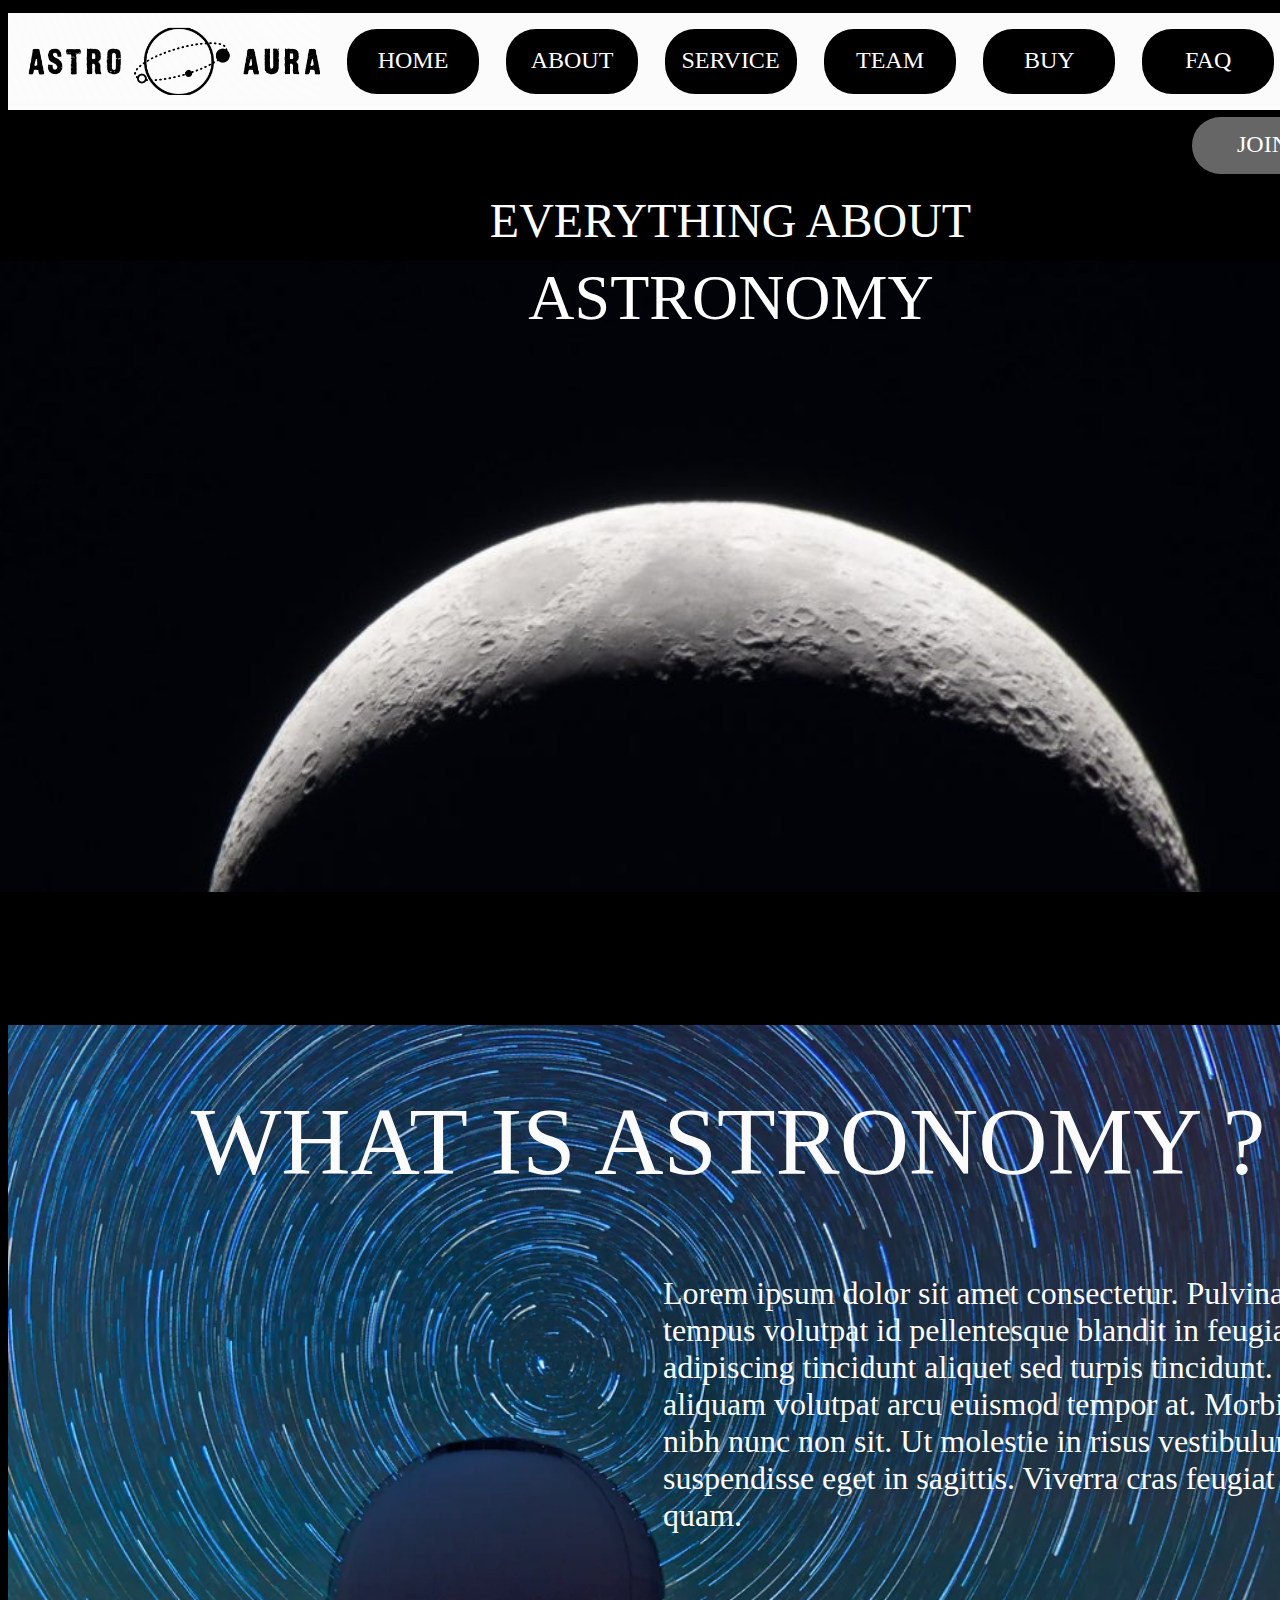
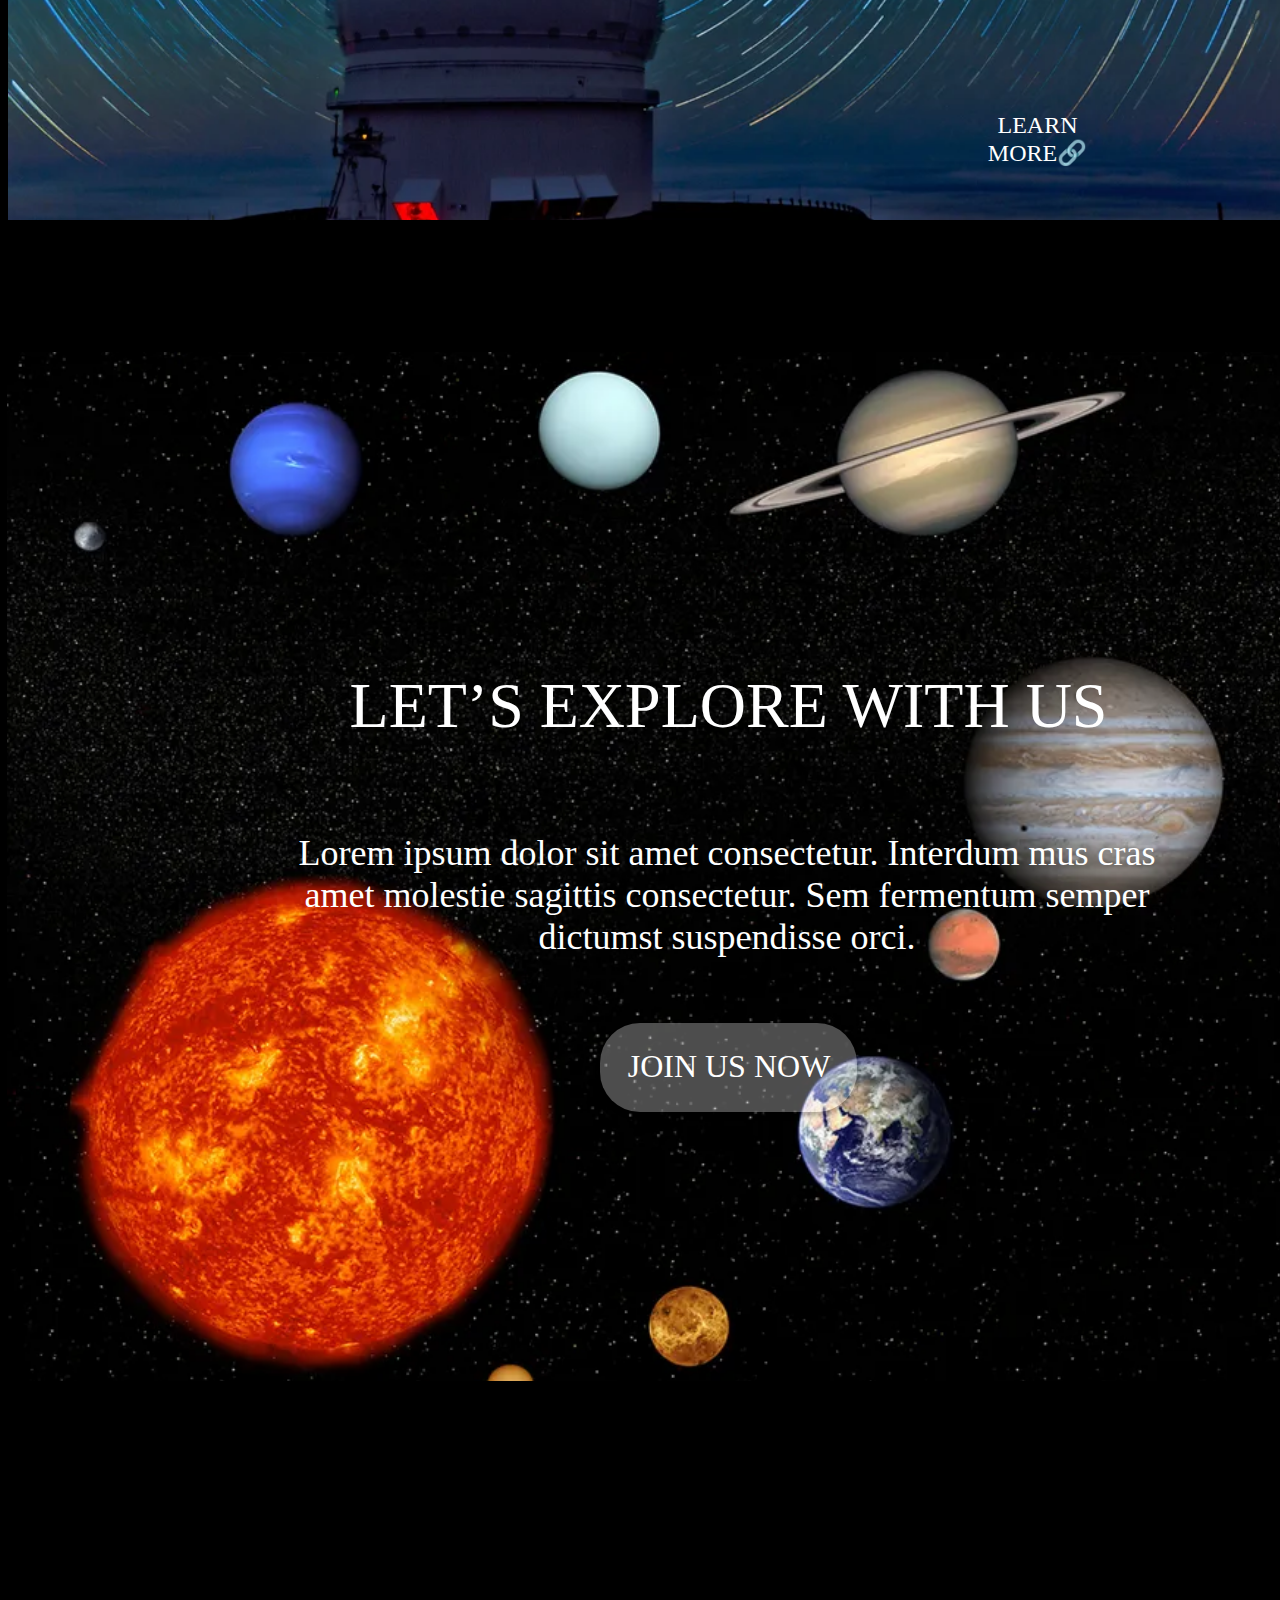
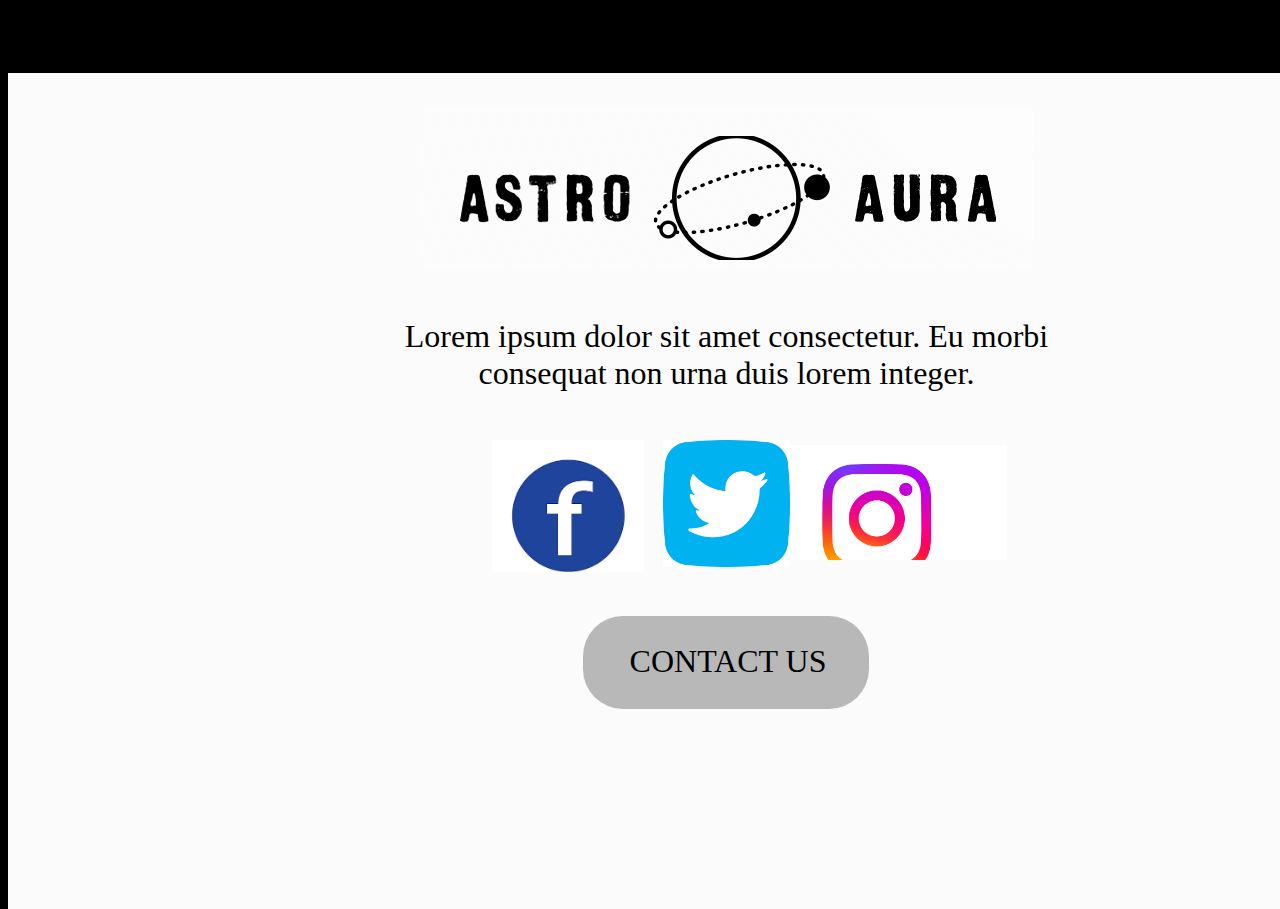
<file: Assignment_2/page_1/index.html>
<html lang="en">
          <head>
            <meta charset="utf-8">
          
            <title>Home page</title>
            
            <link rel="stylesheet" href="styles.css">
            
            <style>
            
              body {background: #000000; }
            </style>
          
          </head>
          
          <body>
            <div class=e5_10>
              <div  class="e5_11"></div>
              <div  class="e5_13"></div>
              <div  class="e5_15"></div>
              <div  class="e5_16"></div>
              <div  class="e5_17"></div>
              <a href="file:///C:/Users/Aarushi/Desktop/WT/page_3/index.html">
              <span  class="e6_28">SERVICE</span>
            </a>
              <div  class="e5_18"></div>
              <div  class="e5_19"></div>
              <div  class="e5_20"></div>
              <div  class="e6_22"></div>
              <span  class="e6_24">EVERYTHING ABOUT</span>
              <span  class="e6_25">ASTRONOMY</span>
              <a href="file:///C:/Users/Aarushi/Desktop/WT/page_1/index.html">
              <span  class="e6_26"> HOME </span> 
            </a>
            <a href="file:///C:/Users/Aarushi/Desktop/WT/page_2/index.html">
              <span  class="e6_27"> ABOUT </span>
              </a>
              <a href="file:///C:/Users/Aarushi/Desktop/WT/page_4/index.html">
              <span  class="e6_30">TEAM</span>
            </a>
            <a href="file:///C:/Users/Aarushi/Desktop/WT/page_6/index.html">
              <span class="e6_32">FAQ</span>
            </a>
              <div  class="e6_35"></div>
              <span  class="e7_3">Lorem ipsum dolor sit amet consectetur.
Pulvinar nulla mi tempus volutpat id pellentesque blandit in feugiat.
Cras adipiscing tincidunt aliquet sed turpis tincidunt.
Mattis aliquam volutpat arcu euismod tempor at.
Morbi metus nibh nunc non sit. 
Ut molestie in risus vestibulum lacus suspendisse eget in sagittis.
Viverra cras feugiat rutrum quam.</span>
<span  class="e6_36">WHAT IS ASTRONOMY ?</span>
<div  class="e7_6"></div>
<span  class="e7_7">LET’S EXPLORE WITH US</span>
<span  class="e7_9">Lorem ipsum dolor sit amet consectetur. 
Interdum mus cras amet molestie sagittis consectetur.
 Sem fermentum semper dictumst suspendisse orci.</span>
 <div  class="e7_10"></div>
 <a href="file:///C:/Users/Aarushi/Desktop/WT/page_8/index.html">
 <span  class="e7_11">JOIN US NOW</span>
 </a>
 <div  class="e7_12"></div>
 <div  class="e7_13"></div>
 <span  class="e7_14">Lorem ipsum dolor sit amet consectetur.
Eu morbi consequat non urna duis lorem integer.</span>
<div  class="e7_15"></div>
<div  class="e7_21"></div>
<div  class="e7_22"></div>
<div  class="e7_23"></div>
<a href="file:///C:/Users/Aarushi/Desktop/WT/page_7/index.html">
<span  class="e7_24">CONTACT US</span>
</a>
<a href="file:///C:/Users/Aarushi/Desktop/WT/page_5/index.html">
<span  class="e7_25">BUY </span>
</a>
<div  class="e7_43"></div>
<a href="file:///C:/Users/Aarushi/Desktop/WT/page_7/index.html">
<span  class="e7_44">CONTACT</span>
</a>
<a href="https://en.wikipedia.org/wiki/Astronomy">
<span  class="e8_109">LEARN MORE🔗</span>
</a>
<div  class="e23_131"></div>
<a href="file:///C:/Users/Aarushi/Desktop/WT/page_8/index.html">
<span  class="e23_132">JOIN US NOW</span>
</a>
</div>
          </body>
          </html>
</file>
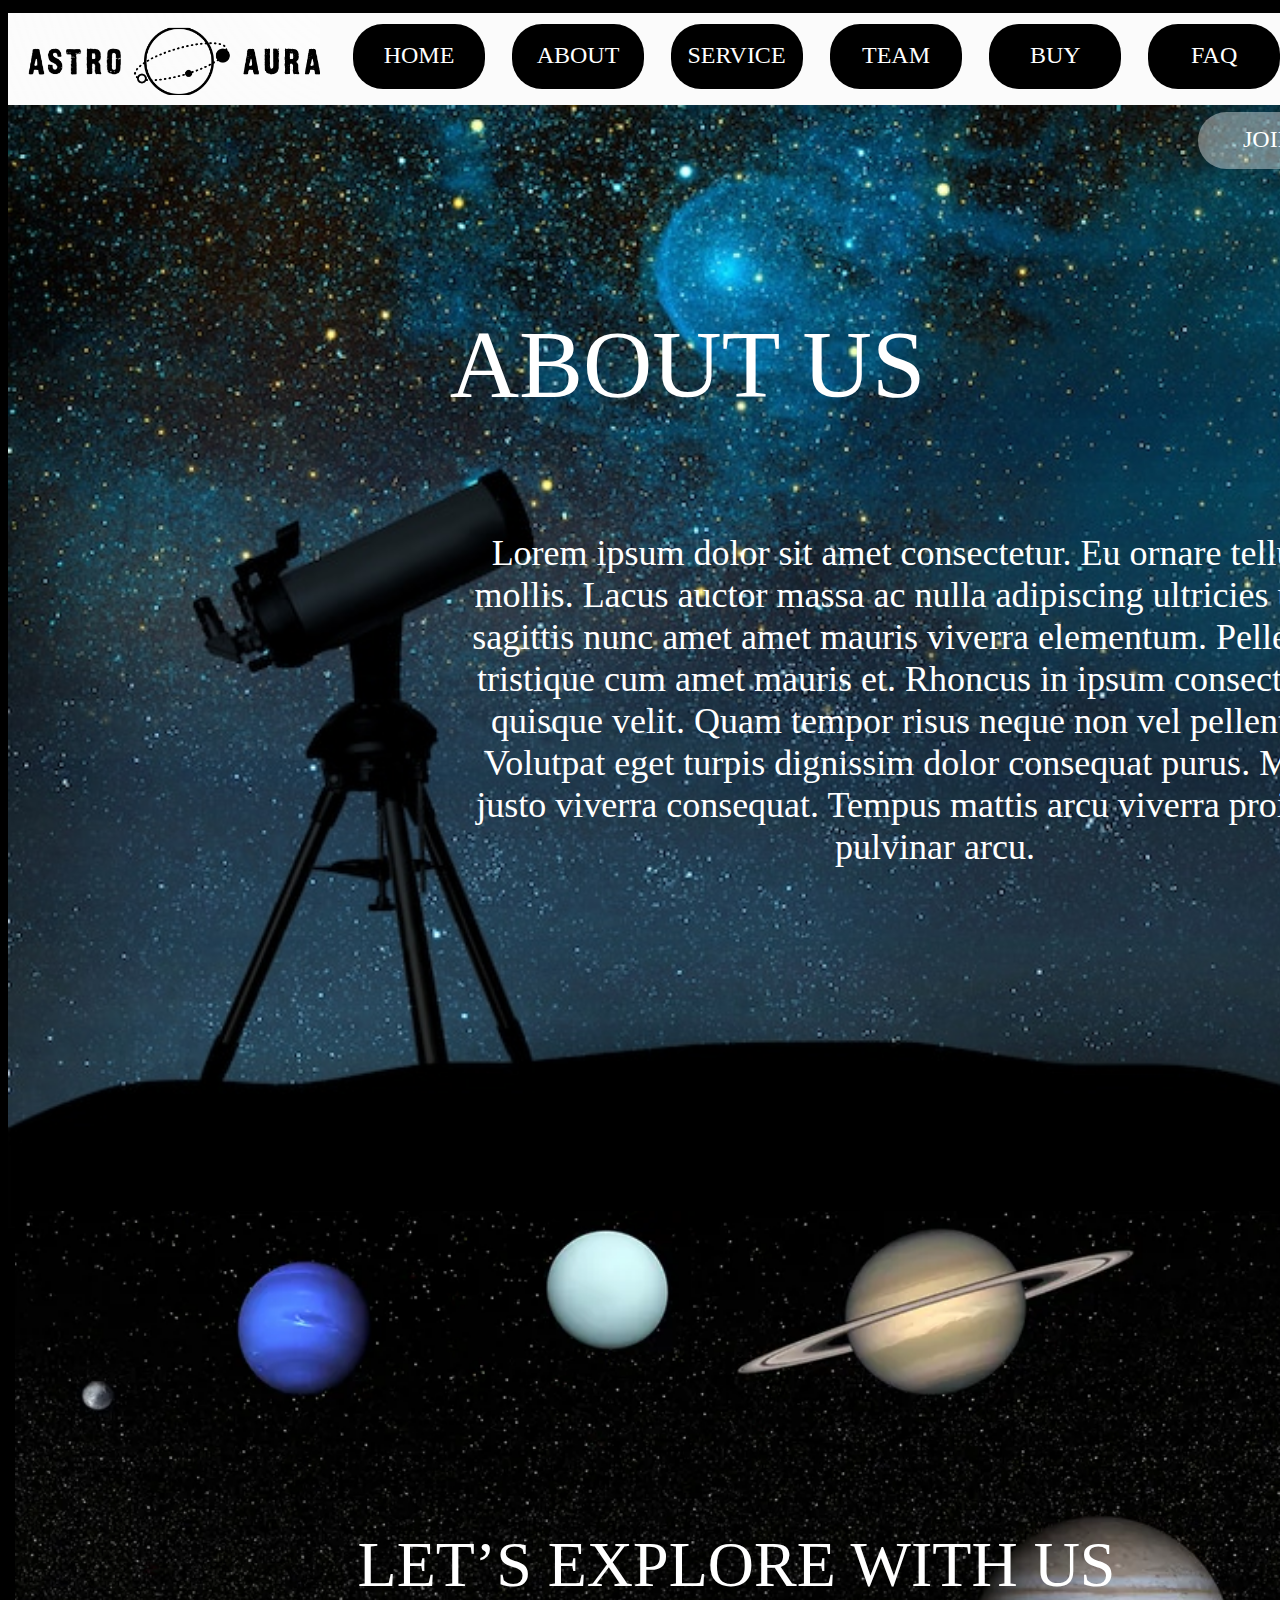
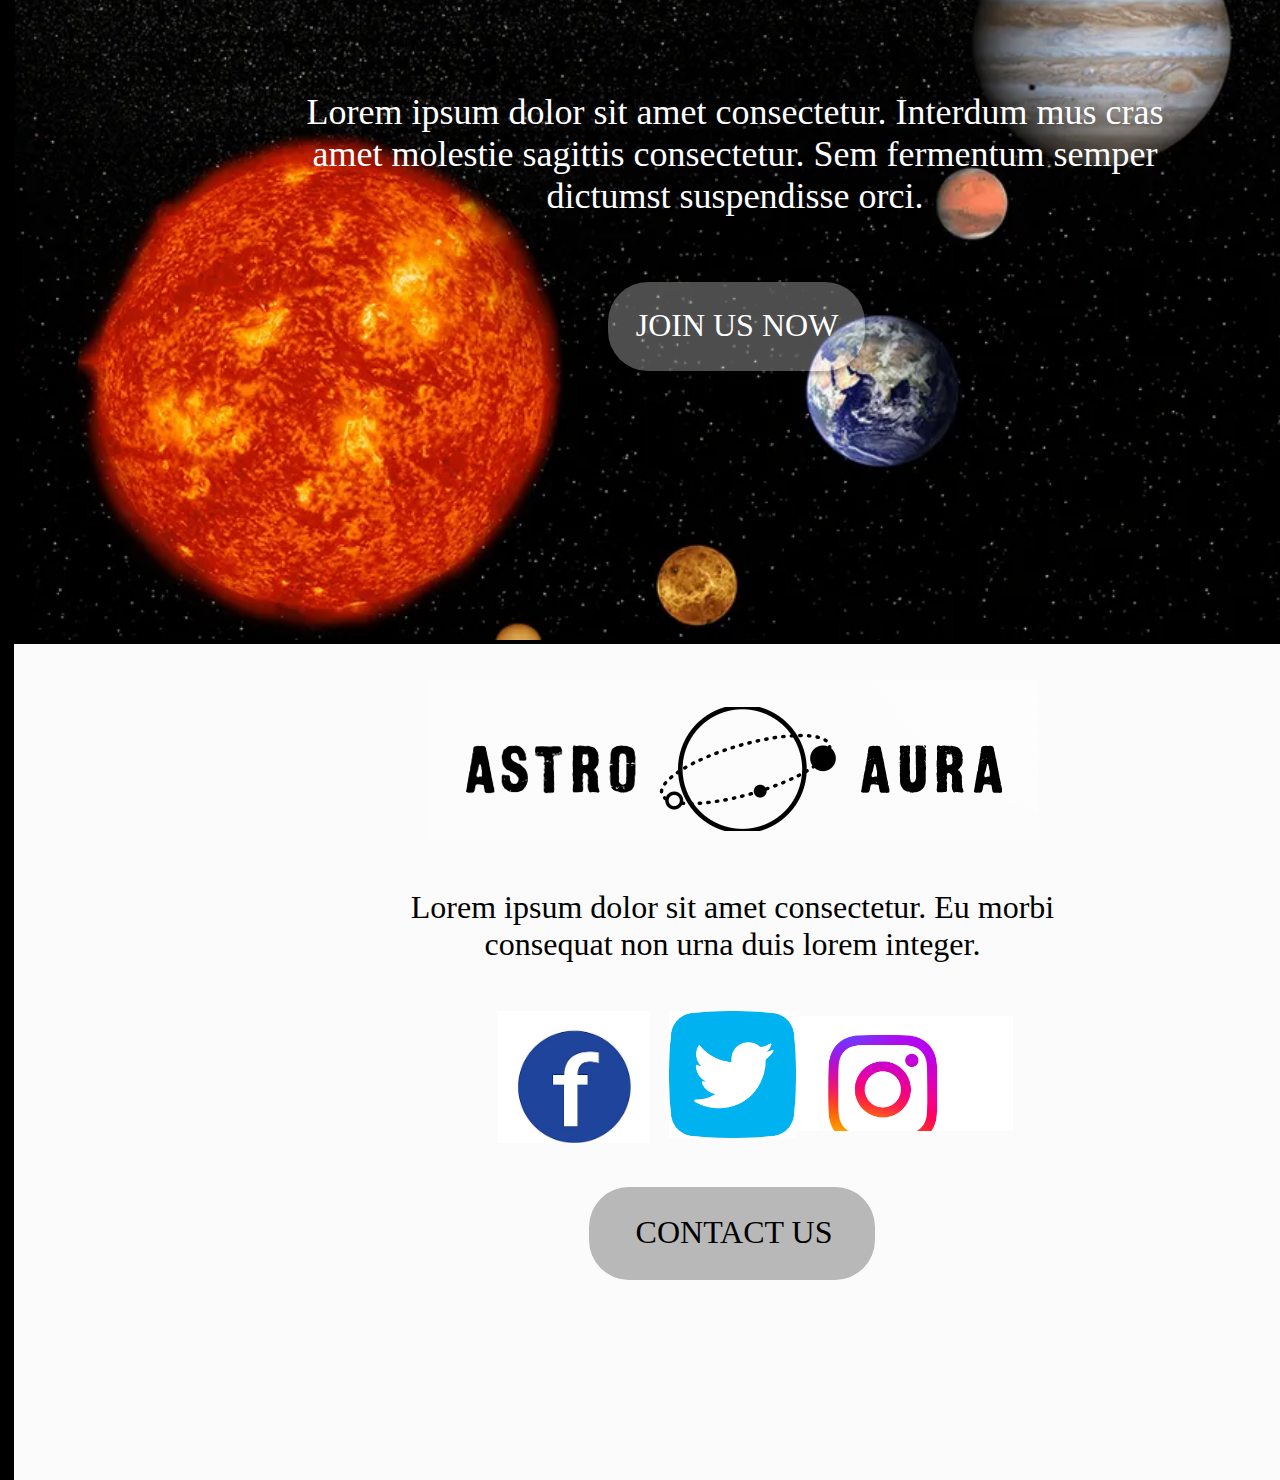
<file: Assignment_2/page_2/index.html>
<html lang="en">
          <head>
            <meta charset="utf-8">
          
            <title>About Us</title>
           
            <link rel="stylesheet" href="styles.css">
            
            <style>
              
              body {background: #000000; }
            </style>
          
          </head>
          
          <body>
            <div class=e44_4>
              <div  class="e44_73"></div>
              <div  class="e44_74"></div>
              <div  class="e44_75"></div>
              <div  class="e44_76"></div>
              <div  class="e44_77"></div>
              <a href="file:///C:/Users/Aarushi/Desktop/WT/page_3/index.html">
              <span  class="e44_78">SERVICE</span>
              </a>
              <div  class="e44_79"></div>
              <div  class="e44_80"></div>
              <div  class="e44_81"></div>
              <a href="C:/Users/Aarushi/Desktop/WT/page_1/index.html">
              <span  class="e44_82">HOME</span>
              </a>
              <a href="file:///C:/Users/Aarushi/Desktop/WT/page_2/index.html">
              <span  class="e44_83">ABOUT</span>
              </a>
              <a href="file:///C:/Users/Aarushi/Desktop/WT/page_4/index.html">
              <span  class="e44_84">TEAM</span>
            </a>
            <a href="file:///C:/Users/Aarushi/Desktop/WT/page_6/index.html">
              <span class="e44_85">FAQ</span>
            </a>
            <a href="file:///C:/Users/Aarushi/Desktop/WT/page_5/index.html">
              <span  class="e44_86">BUY </span>
            </a>
              <div  class="e44_87"></div>
              <a href="file:///C:/Users/Aarushi/Desktop/WT/page_7/index.html">
              <span  class="e44_88">CONTACT</span>
              </a>
              <div  class="e44_89"></div>
              <span  class="e44_90">ABOUT US</span>
              <span  class="e44_91">Lorem ipsum dolor sit amet consectetur.
Eu ornare tellus at et mollis.
Lacus auctor massa ac nulla adipiscing ultricies ut.
Nibh sagittis nunc amet amet mauris viverra elementum.
Pellentesque tristique cum amet mauris et.
Rhoncus in ipsum consectetur elit quisque velit.
Quam tempor risus neque non vel pellentesque.
Volutpat eget turpis dignissim dolor consequat purus.
Morbi ut justo viverra consequat.
Tempus mattis arcu viverra proin purus pulvinar arcu.</span>
<div  class="e44_92"></div>
<span  class="e44_93">LET’S EXPLORE WITH US</span>
<span  class="e44_94">Lorem ipsum dolor sit amet consectetur. 
Interdum mus cras amet molestie sagittis consectetur.
 Sem fermentum semper dictumst suspendisse orci.</span>
 <div  class="e44_95"></div>
 <a href="file:///C:/Users/Aarushi/Desktop/WT/page_8/index.html">
 <span  class="e44_96">JOIN US NOW</span>
 </a>
 <div  class="e44_97"></div>
 <a href="file:///C:/Users/Aarushi/Desktop/WT/page_8/index.html">
 <span  class="e44_98">JOIN US NOW</span>
 </a>
 <div  class="e44_99"></div>
 <div  class="e44_100"></div>
 <span  class="e44_101">Lorem ipsum dolor sit amet consectetur.
Eu morbi consequat non urna duis lorem integer.</span>
<div  class="e44_102"></div>
<div  class="e44_103"></div>
<div  class="e44_104"></div>
<div  class="e44_105"></div>
<a href="file:///C:/Users/Aarushi/Desktop/WT/page_7/index.html">
<span  class="e44_106">CONTACT US</span>
</a>
</div>
          </body>
          </html>
</file>
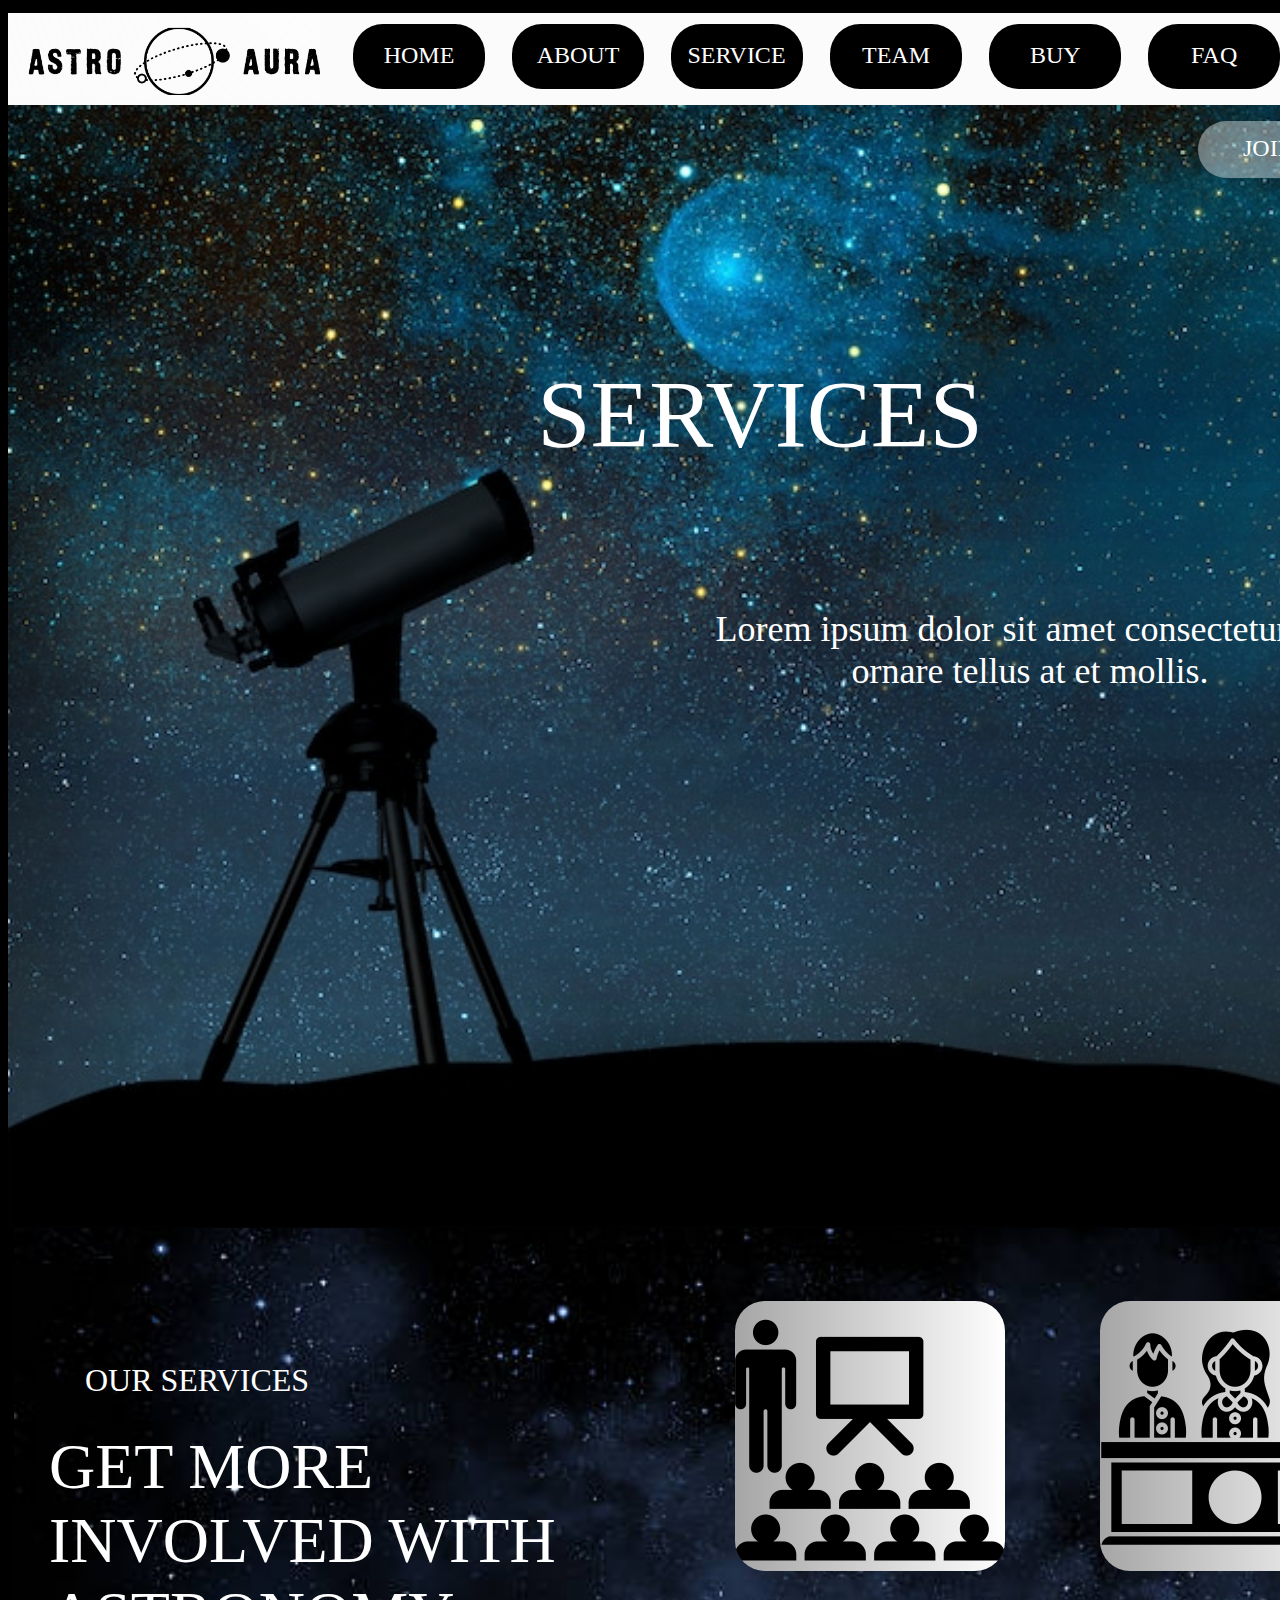
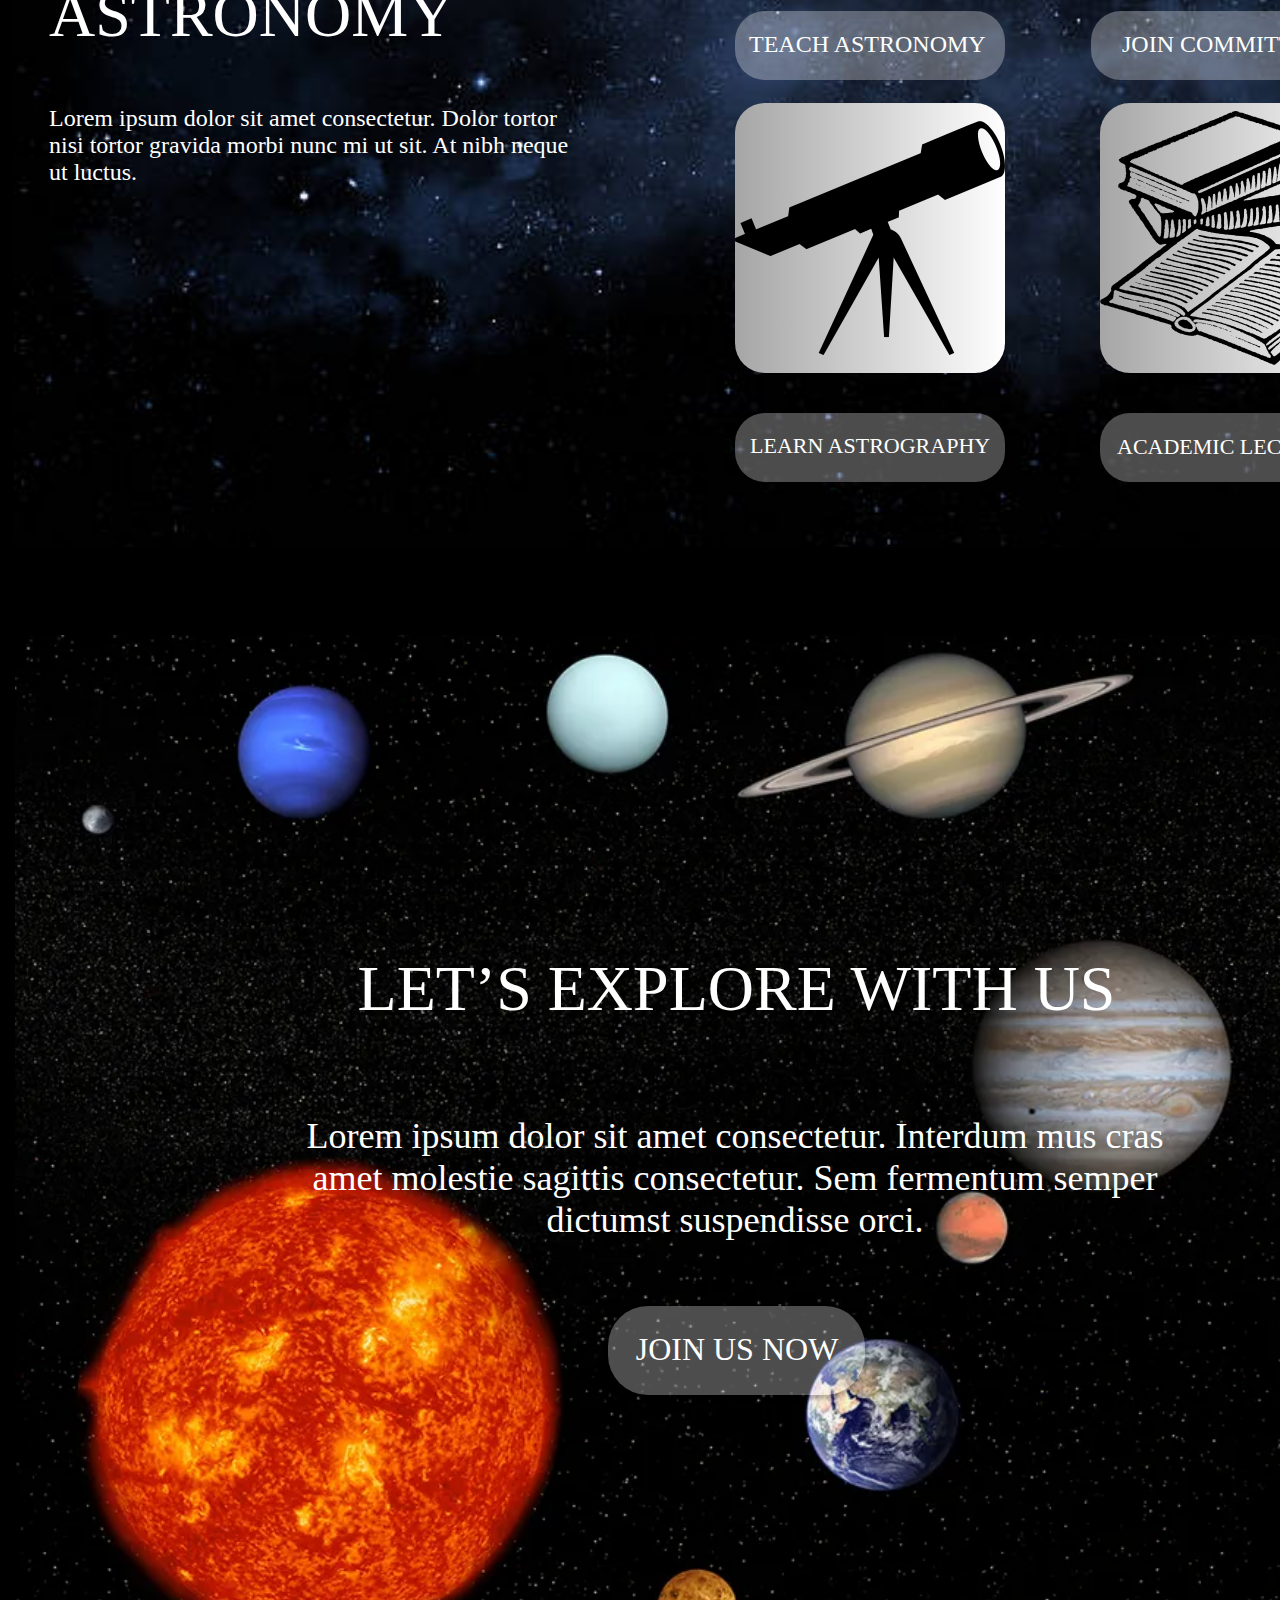
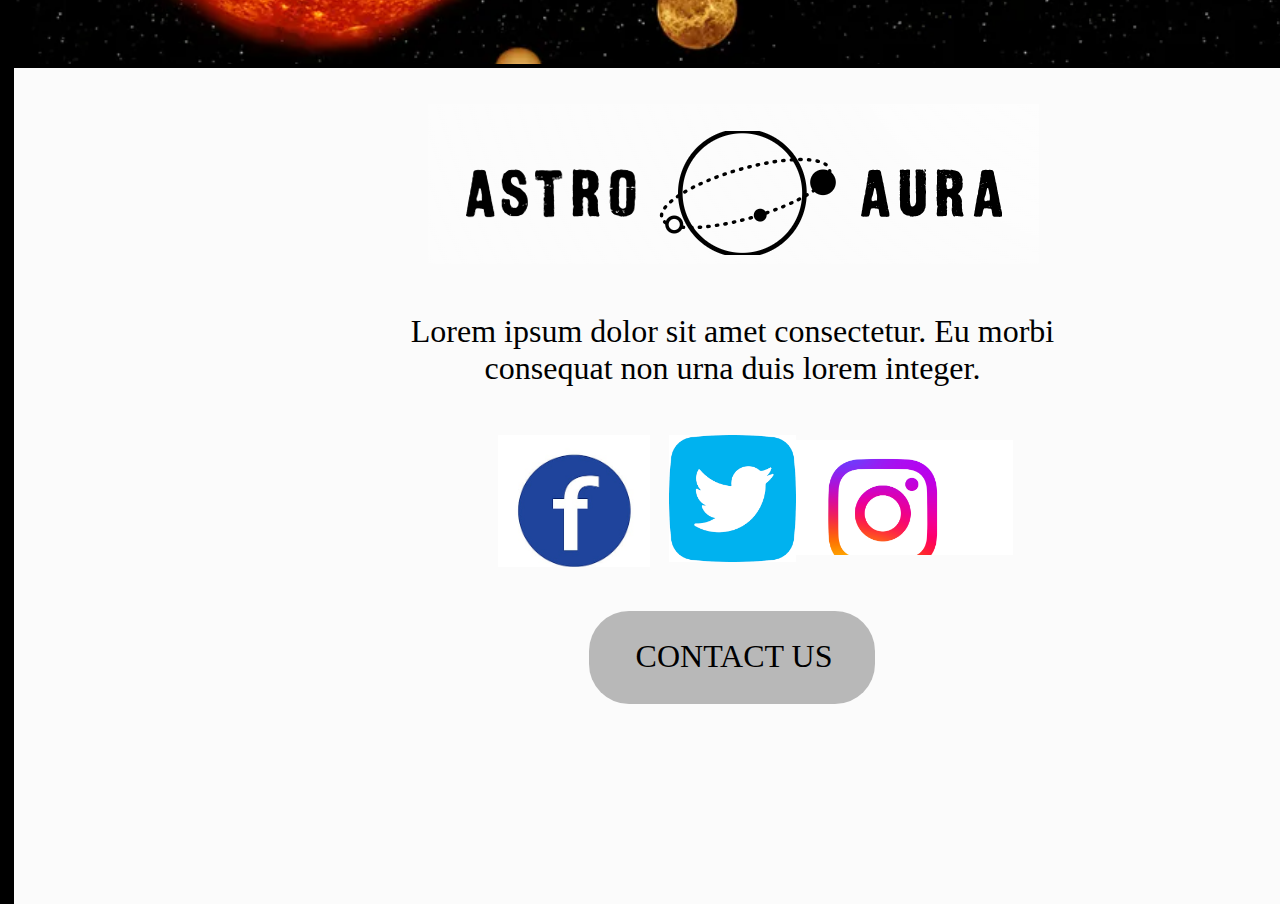
<file: Assignment_2/page_3/index.html>
<html lang="en">
          <head>
            <meta charset="utf-8">
          
            <title>Services</title>
            
            <link rel="stylesheet" href="styles.css">
            
            <style>
              
              body {background: #000000; }
            </style>
          
          </head>
          
          <body>
            <div class=e44_107>
              <div  class="e44_247"></div>
              <div  class="e44_248"></div>
              <div  class="e44_249"></div>
              <div  class="e44_250"></div>
              <div  class="e44_251"></div>
              <a href="file:///C:/Users/Aarushi/Desktop/WT/page_3/index.html">
              <span  class="e44_252">SERVICE</span>
              </a>
              <div  class="e44_253"></div>
              <div  class="e44_254"></div>
              <div  class="e44_255"></div>
              <a href="file:///C:/Users/Aarushi/Desktop/WT/page_1/index.html">
              <span  class="e44_256">HOME</span>
              </a>
              <a href="file:///C:/Users/Aarushi/Desktop/WT/page_2/index.html">
              <span  class="e44_257">ABOUT</span>
              </a>
              <a href="file:///C:/Users/Aarushi/Desktop/WT/page_4/index.html">
              <span  class="e44_258">TEAM</span>
              </a>
              <a href="file:///C:/Users/Aarushi/Desktop/WT/page_6/index.html">
              <span  class="e44_259">FAQ</span>
              </a>
              <a href="file:///C:/Users/Aarushi/Desktop/WT/page_5/index.html">
              <span  class="e44_260">BUY </span>
              </a>
              <div  class="e44_261"></div>
              <a href="file:///C:/Users/Aarushi/Desktop/WT/page_7/index.html">
              <span  class="e44_262">CONTACT</span>
              </a>
              <div  class="e44_263"></div>
              <span  class="e44_264">LET’S EXPLORE WITH US</span>
              <span  class="e44_265">Lorem ipsum dolor sit amet consectetur. 
Interdum mus cras amet molestie sagittis consectetur.
 Sem fermentum semper dictumst suspendisse orci.</span>
 <div  class="e44_266"></div>
 <a href="file:///C:/Users/Aarushi/Desktop/WT/page_8/index.html">
 <span  class="e44_267">JOIN US NOW</span>
 </a>
 <div  class="e44_268"></div>
 <div  class="e44_269"></div>
 <span  class="e44_270">Lorem ipsum dolor sit amet consectetur.
Eu morbi consequat non urna duis lorem integer.</span>
<div  class="e44_271"></div>
<div  class="e44_272"></div>
<div  class="e44_273"></div>
<div  class="e44_274"></div>
<a href="file:///C:/Users/Aarushi/Desktop/WT/page_7/index.html">
<span  class="e44_275">CONTACT US</span>
</a>
<div  class="e44_276"></div>
<div  class="e44_277"></div>
<div  class="e44_278"></div>
<div  class="e44_279"></div>
<div  class="e44_280"></div>
<div  class="e44_281"></div>
<span  class="e44_282">OUR SERVICES</span>
<span  class="e44_283">GET MORE INVOLVED WITH ASTRONOMY</span>
<span  class="e44_284">Lorem ipsum dolor sit amet consectetur. 
Dolor tortor nisi tortor gravida morbi nunc mi ut sit.
At nibh neque ut luctus.</span>
<div  class="e44_285"></div>
<div  class="e44_286"></div>
<div  class="e44_287"></div>
<div  class="e44_288"></div>
<a href="#">
<span  class="e44_289">TEACH ASTRONOMY</span>
</a>
<a href="#">
<span  class="e44_290">JOIN COMMITTEE</span>
</a>
<a href="#">
<span  class="e44_291">LEARN ASTROGRAPHY</span>
</a>
<a href="#">
<span  class="e44_292">ACADEMIC LECTURES</span>
</a>
<div  class="e44_293"></div>
<div  class="e44_294"></div>
<a href="file:///C:/Users/Aarushi/Desktop/WT/page_8/index.html">
<span  class="e44_295">JOIN US NOW</span>
</a>
<span  class="e44_296">SERVICES</span>
<span  class="e44_297">Lorem ipsum dolor sit amet consectetur.
Eu ornare tellus at et mollis.
</span>
</div>
          </body>
          </html>
</file>
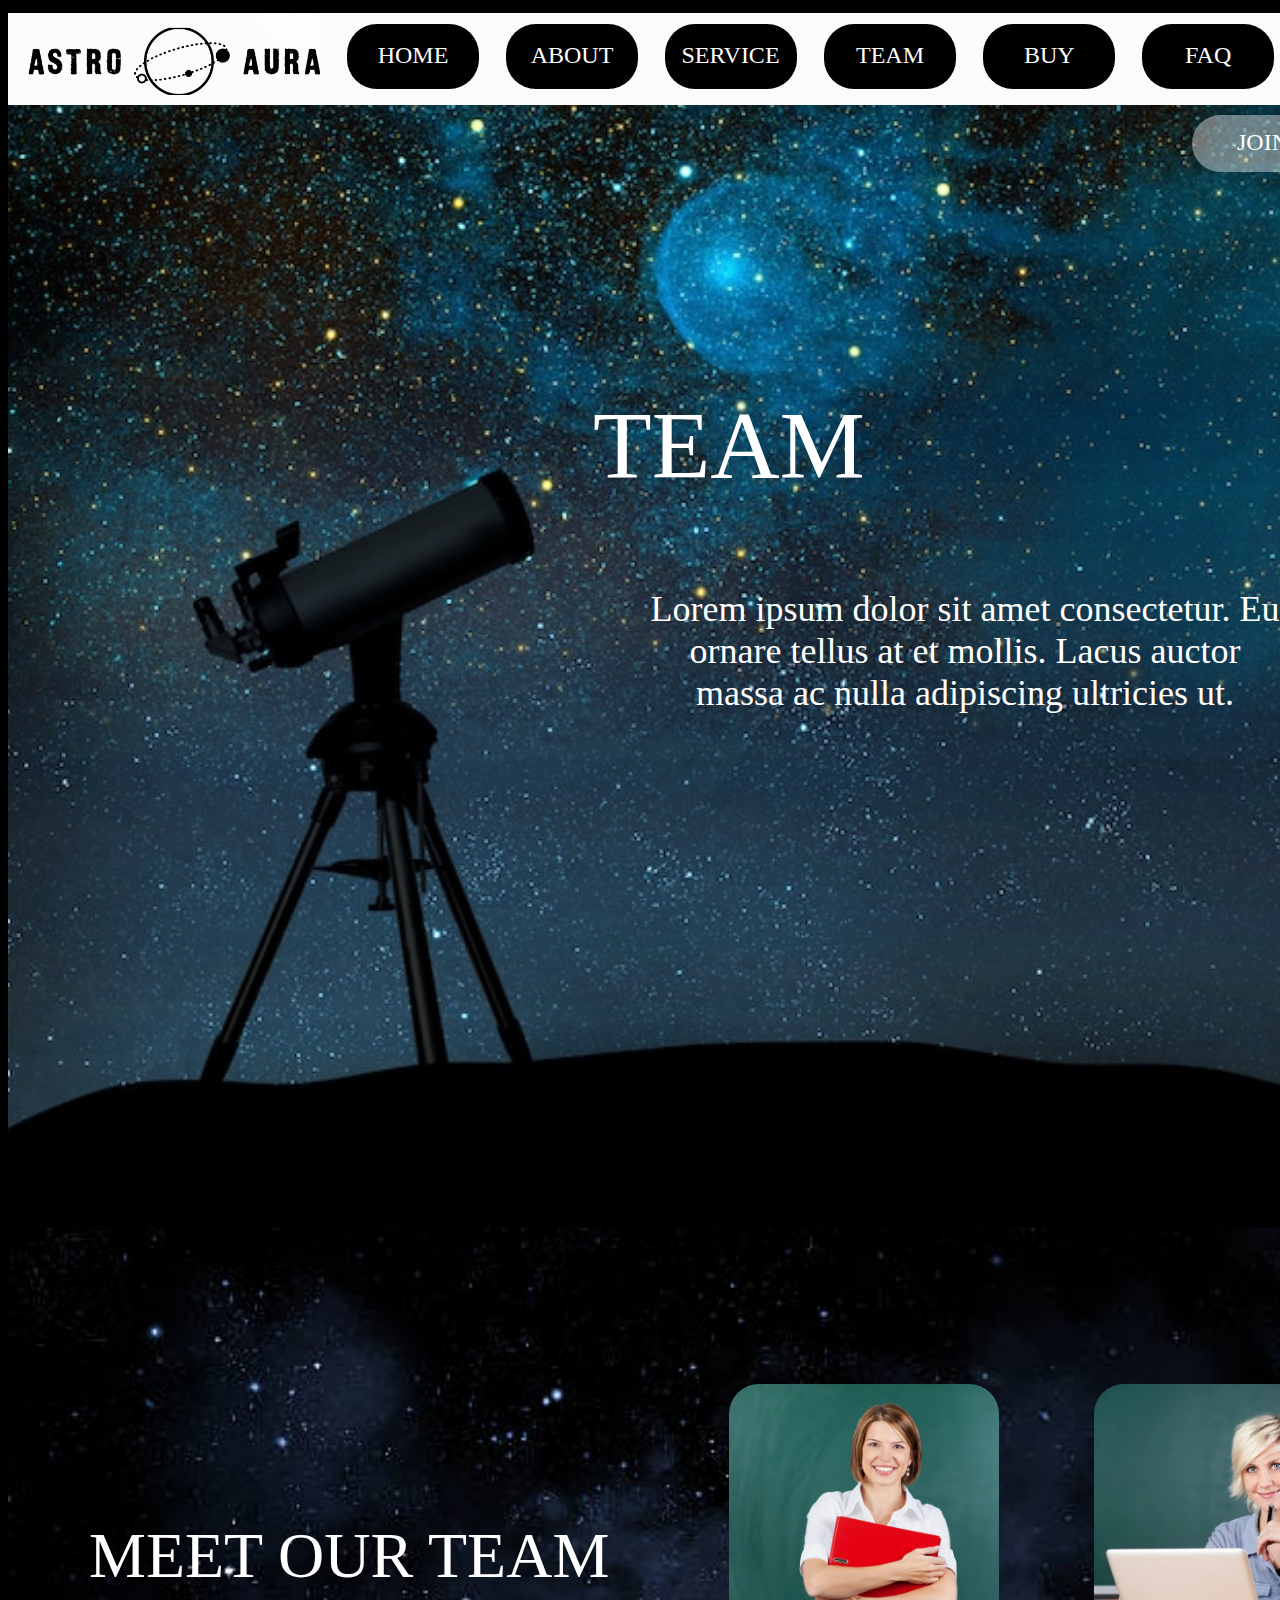
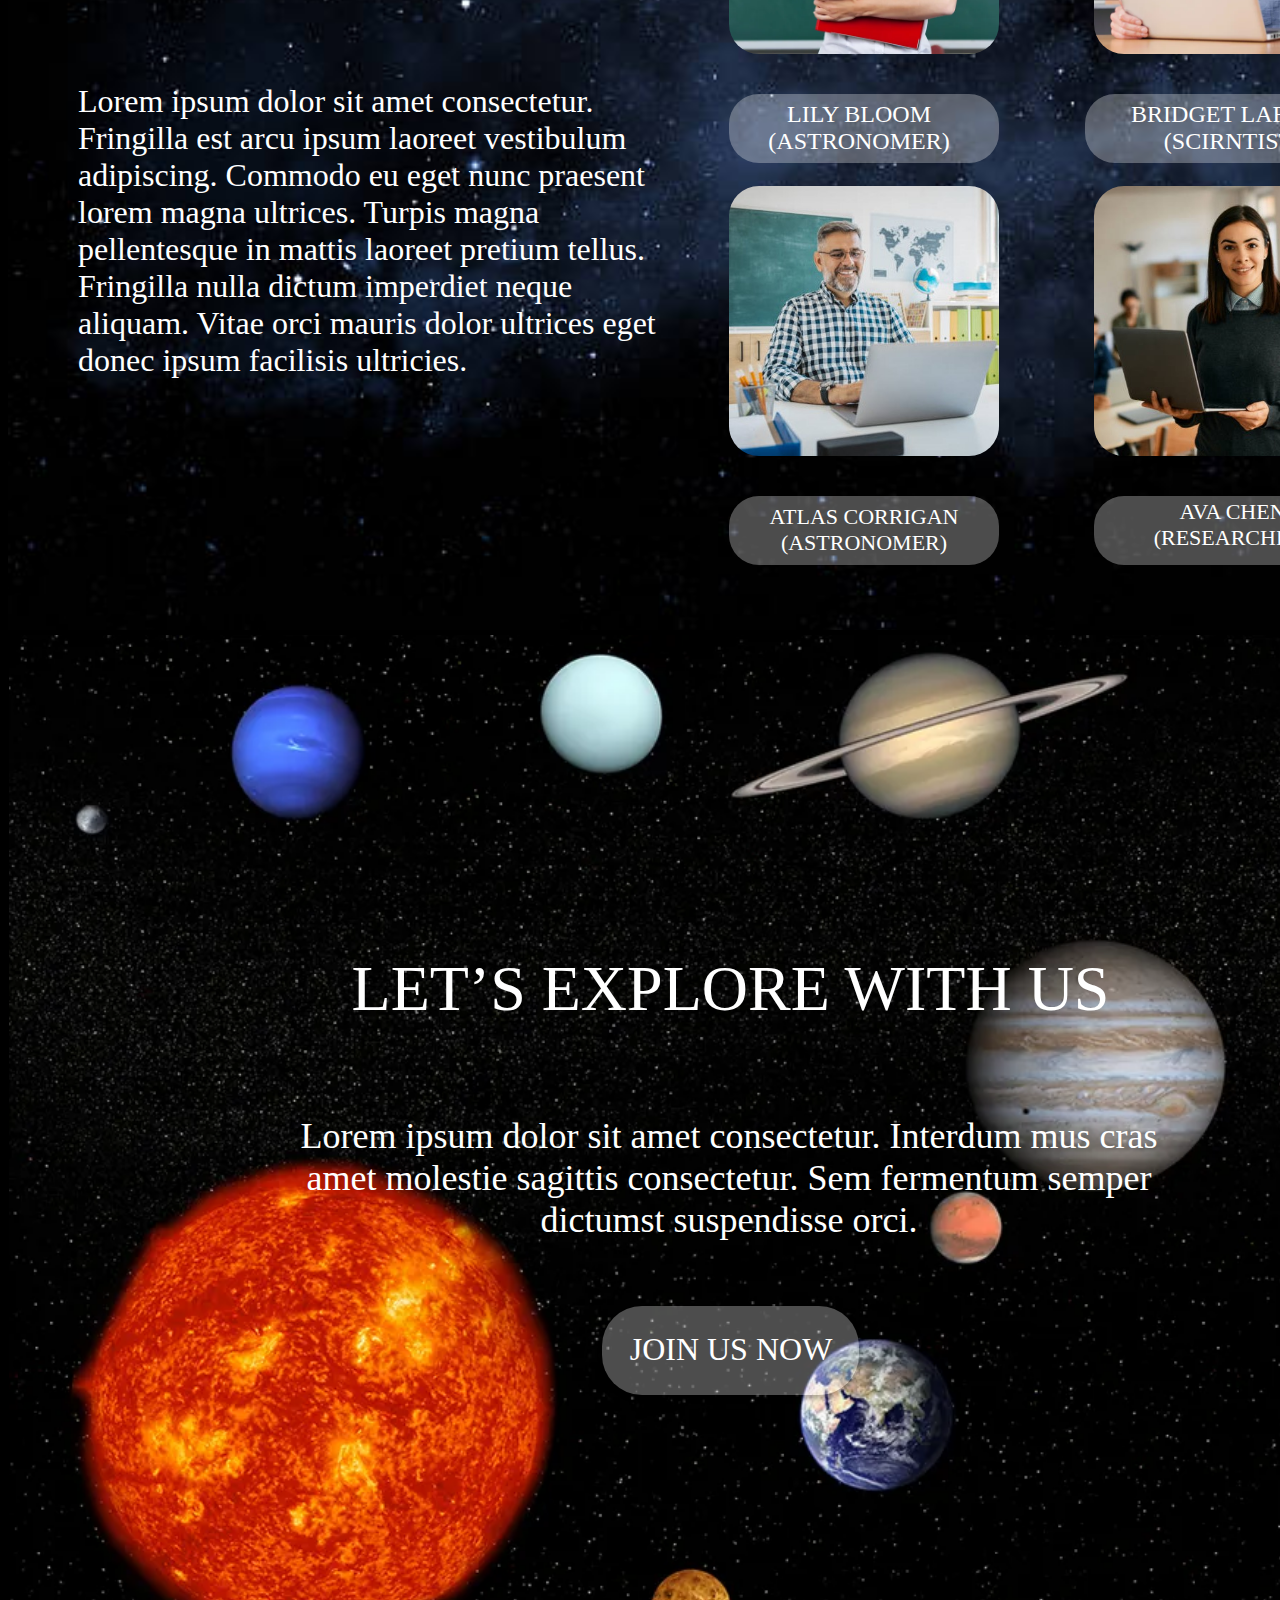
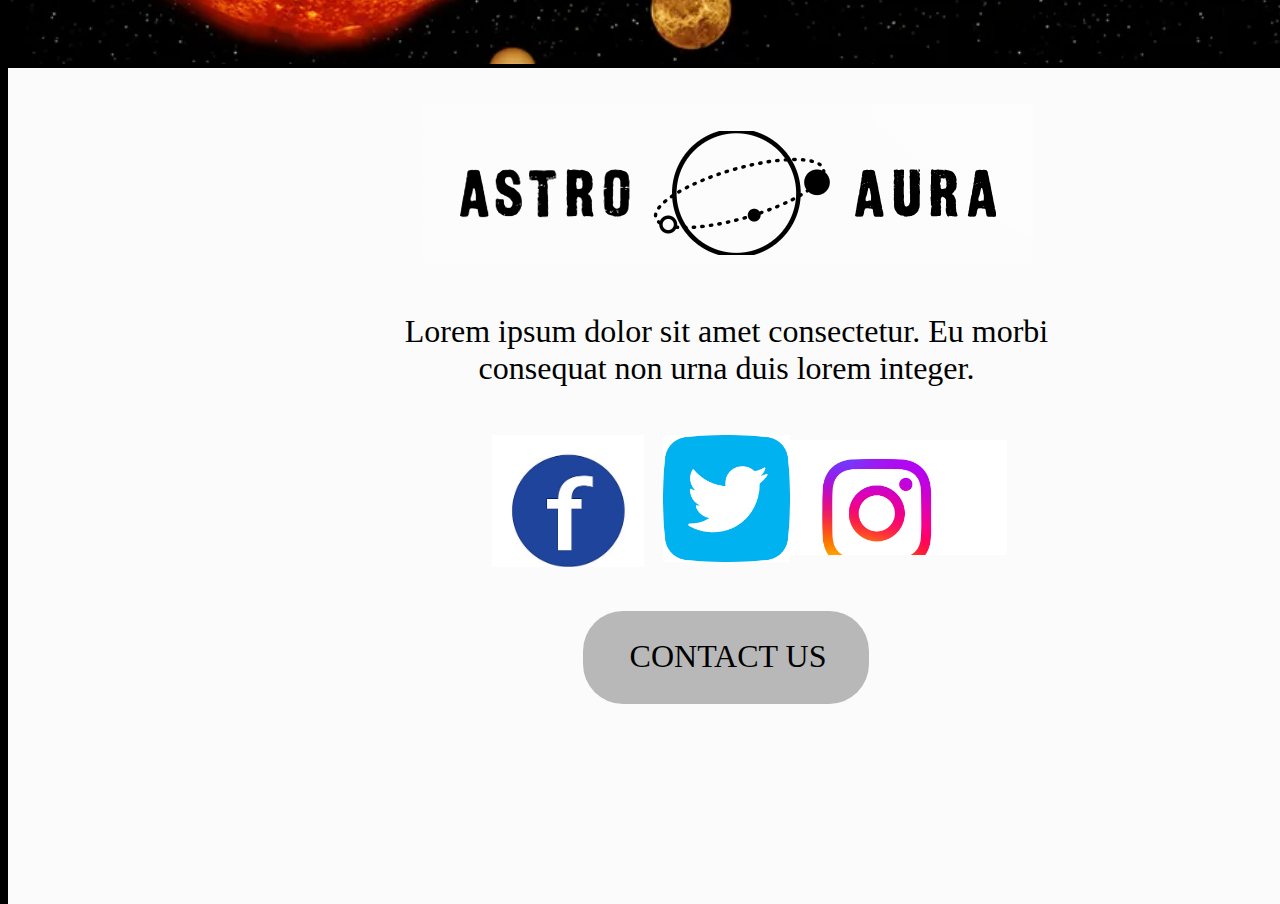
<file: Assignment_2/page_4/index.html>
<html lang="en">
          <head>
            <meta charset="utf-8">
          
            <title>Our Team</title>
            
            <link rel="stylesheet" href="styles.css">
            
            <style>
            
            body {background: #000000; }
            </style>
          
          </head>
          
          <body>
            <div class=e44_196>
              <div  class="e44_197"></div>
              <div  class="e44_198"></div>
              <div  class="e44_199"></div>
              <div  class="e44_200"></div>
              <div  class="e44_201"></div>
              <a href="file:///C:/Users/Aarushi/Desktop/WT/page_3/index.html">
              <span  class="e44_202">SERVICE</span>
              </a>
              <div  class="e44_203"></div>
              <div  class="e44_204"></div>
              <div  class="e44_205"></div>
              <a href="file:///C:/Users/Aarushi/Desktop/WT/page_1/index.html">
              <span  class="e44_206">HOME</span>
              </a>
              <a href="file:///C:/Users/Aarushi/Desktop/WT/page_2/index.html">
              <span  class="e44_207">ABOUT</span>
              </a>
              <a href="file:///C:/Users/Aarushi/Desktop/WT/page_4/index.html">
              <span  class="e44_208">TEAM</span>
              </a>
              <a href="file:///C:/Users/Aarushi/Desktop/WT/page_6/index.html">
              <span  class="e44_209">FAQ</span>
              </a>
              <a href="file:///C:/Users/Aarushi/Desktop/WT/page_5/index.html">
              <span  class="e44_210">BUY </span>
              </a>
              <div  class="e44_211"></div>
              <a href="file:///C:/Users/Aarushi/Desktop/WT/page_7/index.html">
              <span  class="e44_212">CONTACT</span>
              </a>
              <div  class="e44_213"></div>
              <span  class="e44_214">LET’S EXPLORE WITH US</span>
              <span  class="e44_215">Lorem ipsum dolor sit amet consectetur. 
Interdum mus cras amet molestie sagittis consectetur.
 Sem fermentum semper dictumst suspendisse orci.</span>
 <div  class="e44_216"></div>
 <a href="file:///C:/Users/Aarushi/Desktop/WT/page_8/index.html">
 <span  class="e44_217">JOIN US NOW</span>
 </a>
 <div  class="e44_218"></div>
 <div  class="e44_219"></div>
 <span  class="e44_220">Lorem ipsum dolor sit amet consectetur.
Eu morbi consequat non urna duis lorem integer.</span>
<div  class="e44_221"></div>
<div  class="e44_222"></div>
<div  class="e44_223"></div>
<div  class="e44_224"></div>
<a href="file:///C:/Users/Aarushi/Desktop/WT/page_7/index.html">
<span  class="e44_225">CONTACT US</span>
</a>
<div  class="e44_226"></div>
<span  class="e44_227">TEAM</span>
<span  class="e44_228">Lorem ipsum dolor sit amet consectetur.
Eu ornare tellus at et mollis.
Lacus auctor massa ac nulla adipiscing ultricies ut.</span>
<div  class="e44_229"></div>
<div  class="e44_230"></div>
<div  class="e44_231"></div>
<div  class="e44_232"></div>
<div  class="e44_233"></div>
<div  class="e44_234"></div>
<span  class="e44_235">MEET OUR TEAM</span>
<span  class="e44_236">Lorem ipsum dolor sit amet consectetur. 
  Fringilla est arcu ipsum laoreet vestibulum adipiscing. 
  Commodo eu eget nunc praesent lorem magna ultrices. 
  Turpis magna pellentesque in mattis laoreet pretium tellus.
   Fringilla nulla dictum imperdiet neque aliquam. 
   Vitae orci mauris dolor ultrices eget donec ipsum facilisis ultricies.</span>
<div  class="e44_237"></div>
<div  class="e44_238"></div>
<div  class="e44_239"></div>
<div  class="e44_240"></div>
<a href="#">
<span  class="e44_241">LILY BLOOM
(ASTRONOMER)</span>
</a>
<a href="#">
<span  class="e44_242">BRIDGET LARSEN
(SCIRNTIST)</span>
</a>
<a href="#">
<span  class="e44_243">ATLAS CORRIGAN
(ASTRONOMER)</span>
</a>
<a href="#">
<span  class="e44_244">AVA CHEN
(RESEARCHER)</span>
</a>
<div  class="e44_245"></div>
<a href="file:///C:/Users/Aarushi/Desktop/WT/page_8/index.html">
<span  class="e44_246">JOIN US NOW</span>
</a>
</div>
          </body>
          </html>
</file>
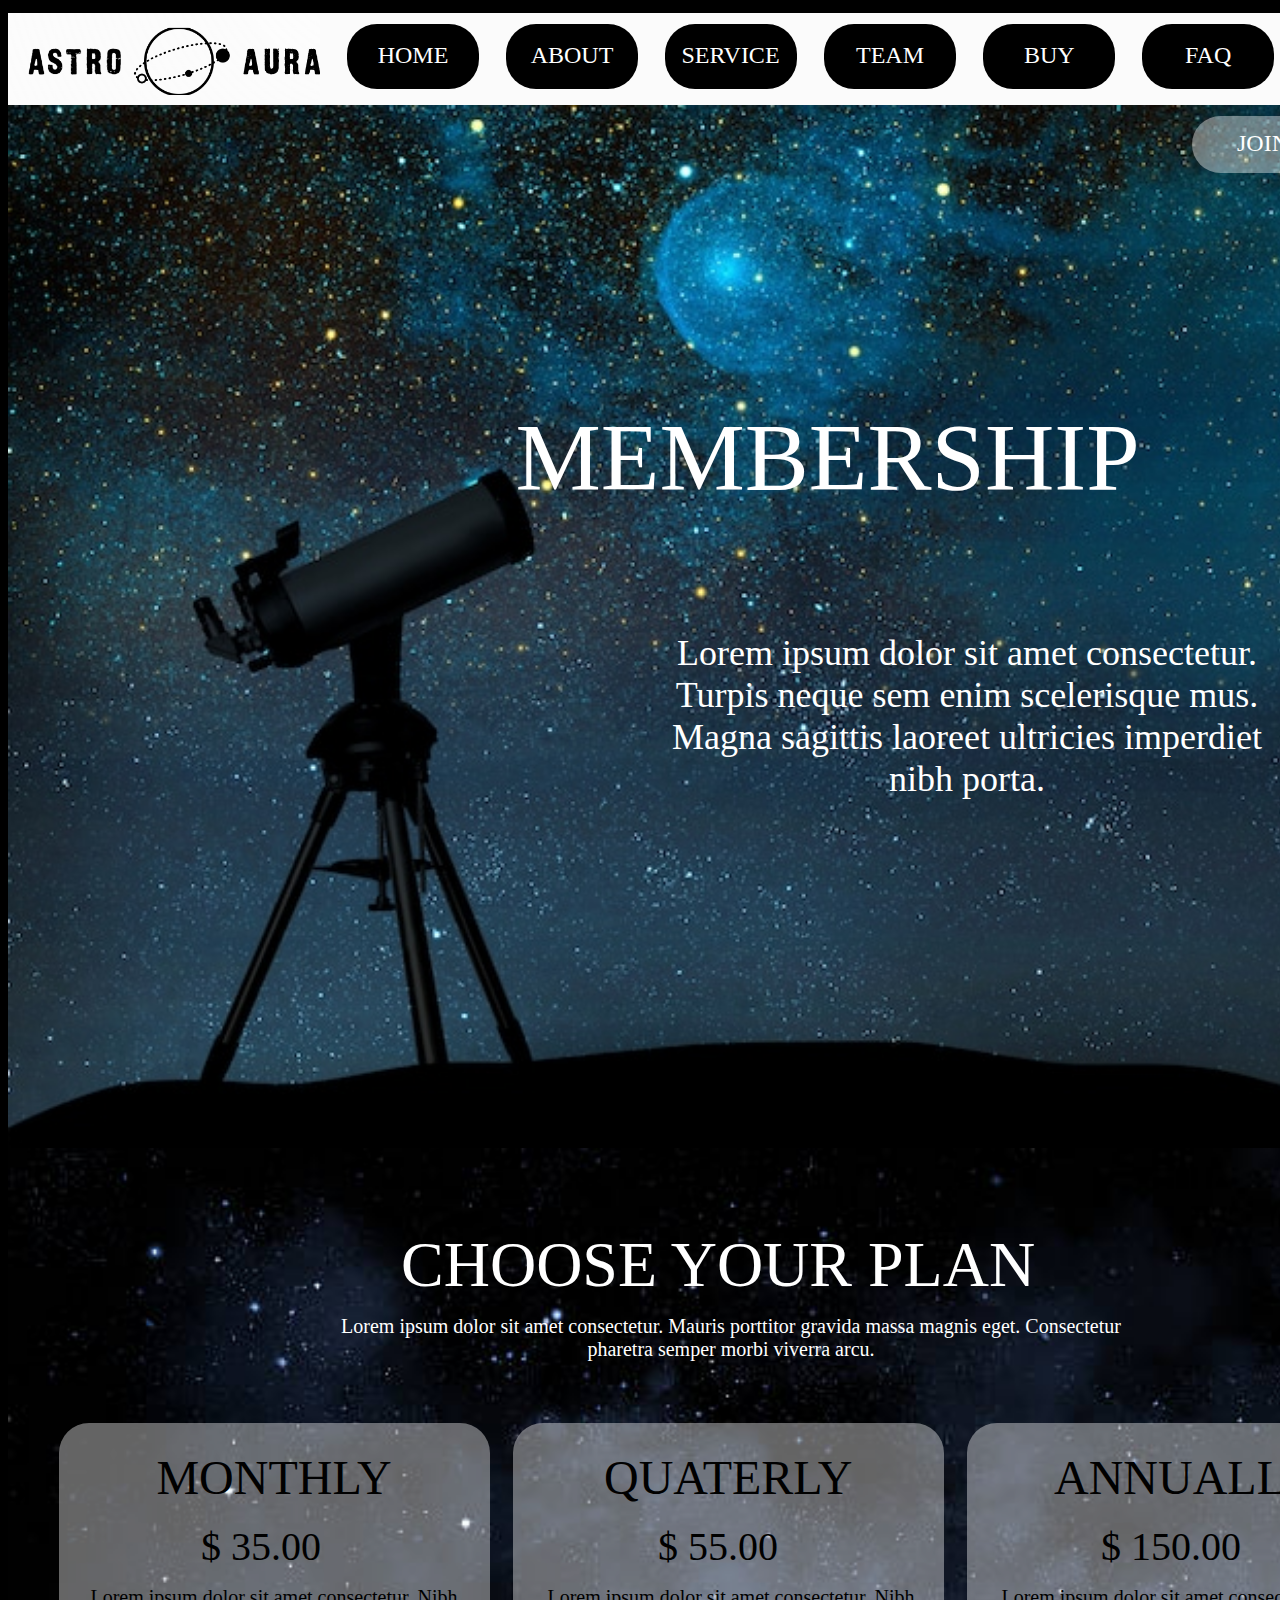
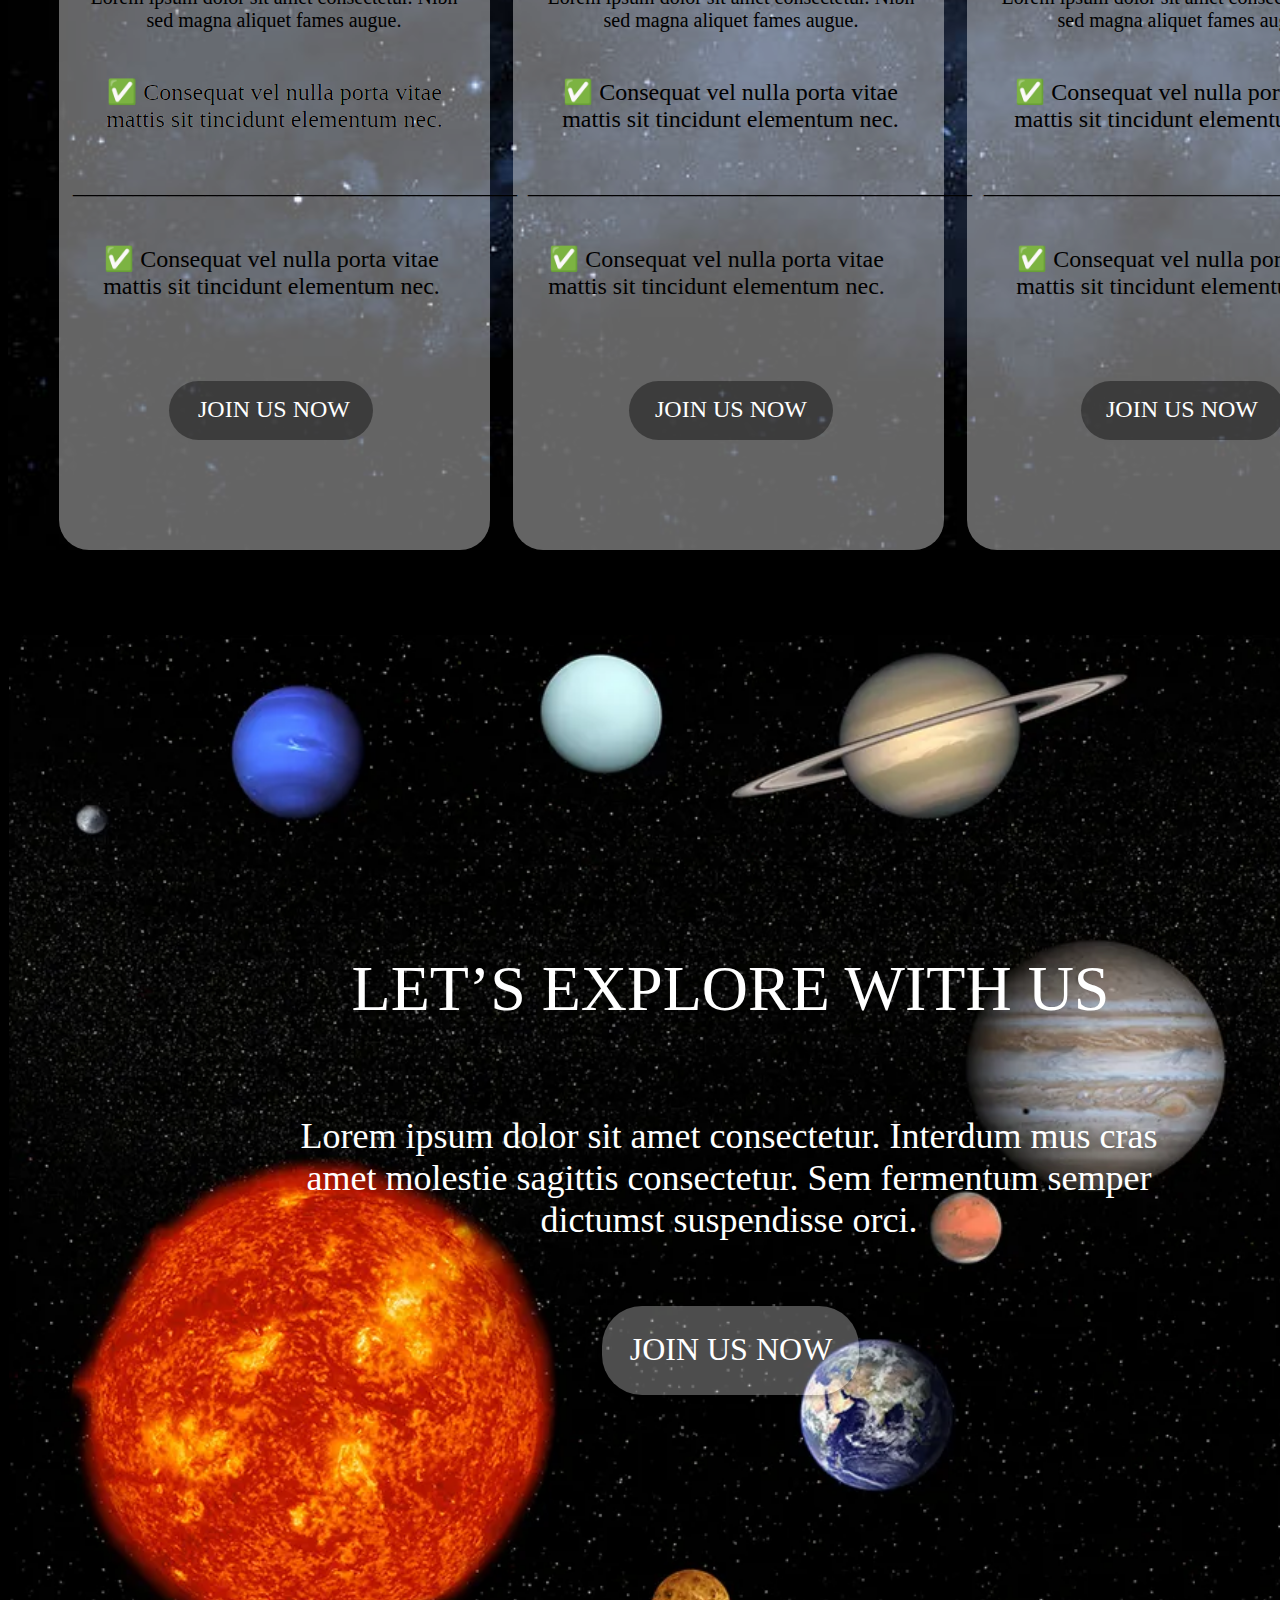
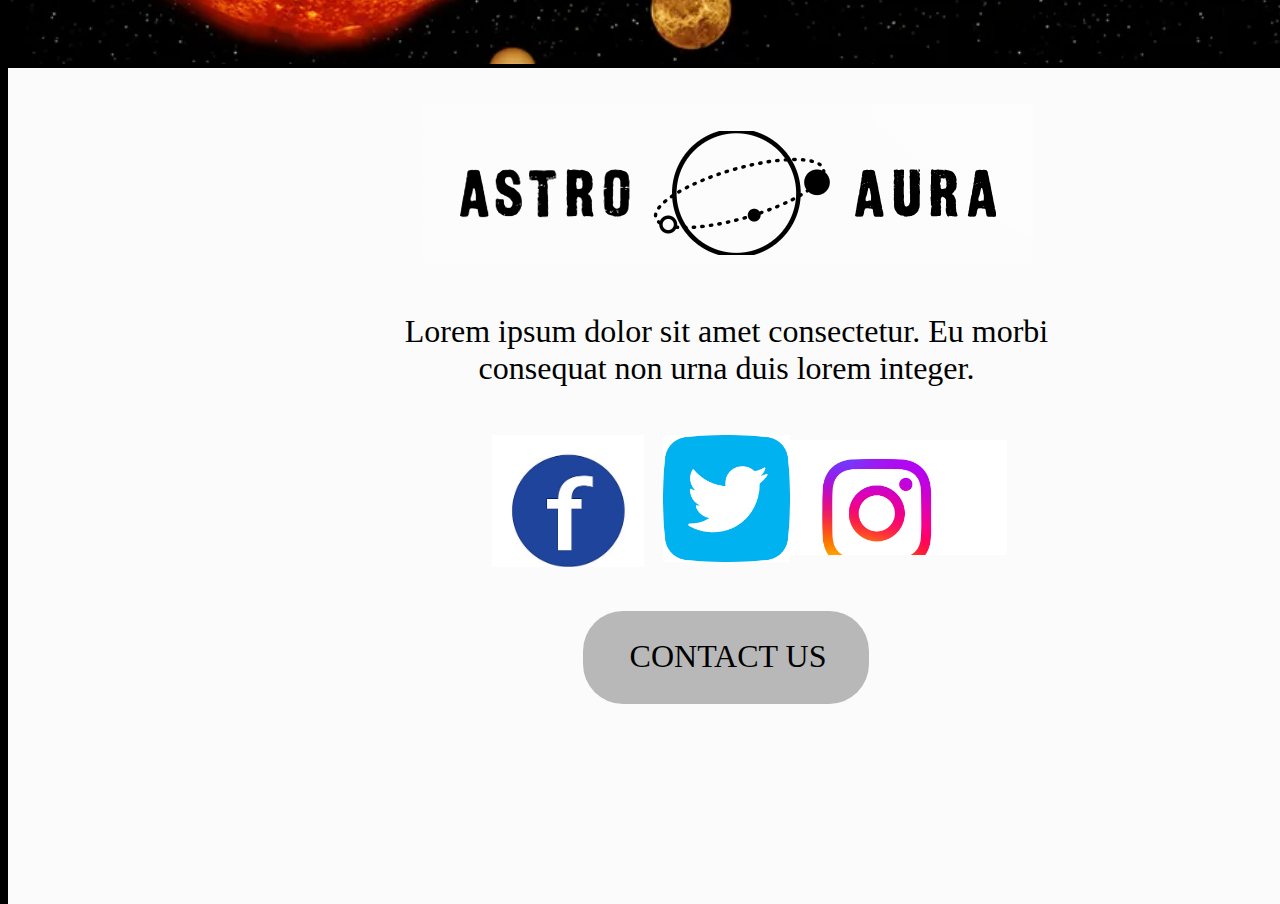
<file: Assignment_2/page_5/index.html>
<html lang="en">
          <head>
            <meta charset="utf-8">
          
            <title>Membership</title>
            
            <link rel="stylesheet" href="styles.css">
            
            <style>
             
             body {background: #000000; }
            </style>
          
          </head>
          
          <body>
            <div class=e44_298>
              <div  class="e44_299"></div>
              <div  class="e44_300"></div>
              <div  class="e44_301"></div>
              <div  class="e44_302"></div>
              <div  class="e44_303"></div>
              <a href="file:///C:/Users/Aarushi/Desktop/WT/page_3/index.html">
              <span  class="e44_304">SERVICE</span>
              </a>
              <div  class="e44_305"></div>
              <div  class="e44_306"></div>
              <div  class="e44_307"></div>
              <a href="file:///C:/Users/Aarushi/Desktop/WT/page_1/index.html">
              <span  class="e44_308">HOME</span>
              </a>
              <a href="file:///C:/Users/Aarushi/Desktop/WT/page_2/index.html">
              <span  class="e44_309">ABOUT</span>
              </a>
              <a href="file:///C:/Users/Aarushi/Desktop/WT/page_4/index.html">
              <span  class="e44_310">TEAM</span>
              </a>
              <a href="file:///C:/Users/Aarushi/Desktop/WT/page_6/index.html">
              <span  class="e44_311">FAQ</span>
              </a>
              <a href="file:///C:/Users/Aarushi/Desktop/WT/page_5/index.html">
              <span  class="e44_312">BUY </span>
              </a>
              <div  class="e44_313"></div>
              <a href="file:///C:/Users/Aarushi/Desktop/WT/page_7/index.html">
              <span  class="e44_314">CONTACT</span>
              </a>
              <div  class="e44_315"></div>
              <span  class="e44_316">LET’S EXPLORE WITH US</span>
              <span  class="e44_317">Lorem ipsum dolor sit amet consectetur. 
Interdum mus cras amet molestie sagittis consectetur.
 Sem fermentum semper dictumst suspendisse orci.</span>
 <div  class="e44_318"></div>
 <a href="file:///C:/Users/Aarushi/Desktop/WT/page_8/index.html">
 <span  class="e44_319">JOIN US NOW</span>
 </a>
 <div  class="e44_320"></div>
 <div  class="e44_321"></div>
 <span  class="e44_322">Lorem ipsum dolor sit amet consectetur.
Eu morbi consequat non urna duis lorem integer.</span>
<div  class="e44_323"></div>
<div  class="e44_324"></div>
<div  class="e44_325"></div>
<div  class="e44_326"></div>
<a href="file:///C:/Users/Aarushi/Desktop/WT/page_7/index.html">
<span  class="e44_327">CONTACT US</span>
</a>
<div  class="e44_328"></div>
<span  class="e44_329">MEMBERSHIP</span>
<span  class="e44_330">Lorem ipsum dolor sit amet consectetur. Turpis neque sem enim scelerisque mus. Magna sagittis laoreet ultricies imperdiet nibh porta.</span><div  class="e44_331"></div><div  class="e44_332"></div><span  class="e44_333">CHOOSE YOUR PLAN</span><span  class="e44_334">Lorem ipsum dolor sit amet consectetur. Mauris porttitor gravida massa magnis eget. 
Consectetur pharetra semper morbi viverra arcu.</span>
<div  class="e44_335"></div>
<div  class="e44_336"></div>
<div  class="e44_337"></div>
<span  class="e44_338">MONTHLY</span>
<span  class="e44_339">QUATERLY</span>
<span  class="e44_340">ANNUALLY</span>
<span  class="e44_341"></span>
<span  class="e44_342">$ 35.00 </span>
<span  class="e44_343">$ 55.00</span>
<span  class="e44_344">$ 150.00</span>
<span  class="e44_345">Lorem ipsum dolor sit amet consectetur. 
Nibh sed magna aliquet fames augue.</span>
<span  class="e44_346">Lorem ipsum dolor sit amet consectetur. 
Nibh sed magna aliquet fames augue.</span>
<span  class="e44_347">Lorem ipsum dolor sit amet consectetur. 
Nibh sed magna aliquet fames augue.</span>
<span  class="e44_348">✅ Consequat vel nulla porta vitae mattis sit tincidunt elementum nec.</span>
<span  class="e44_349">✅ Consequat vel nulla porta vitae mattis sit tincidunt elementum nec.</span>
<span  class="e44_350">✅ Consequat vel nulla porta vitae mattis sit tincidunt elementum nec.</span>
<span  class="e44_351">✅ Consequat vel nulla porta vitae mattis sit tincidunt elementum nec.</span>
<span  class="e44_352">_____________________________________</span>
<span  class="e44_353">_____________________________________</span>
<span  class="e44_354">_____________________________________</span>
<span  class="e44_355">✅ Consequat vel nulla porta vitae mattis sit tincidunt elementum nec.</span>
<span  class="e44_356">✅ Consequat vel nulla porta vitae mattis sit tincidunt elementum nec.</span>
<span  class="e44_357">✅ Consequat vel nulla porta vitae mattis sit tincidunt elementum nec.</span>
<div  class="e44_358"></div>
<a href="file:///C:/Users/Aarushi/Desktop/WT/page_8/index.html">
<span  class="e44_359">JOIN US NOW</span>
</a>
<div  class="e44_360"></div>
<div  class="e44_361"></div>
<a href="file:///C:/Users/Aarushi/Desktop/WT/page_8/index.html">
<span  class="e44_362">JOIN US NOW</span>
</a>
<a href="file:///C:/Users/Aarushi/Desktop/WT/page_8/index.html">
<span  class="e44_363">JOIN US NOW</span>
</a>
<div  class="e44_364"></div>
<a href="file:///C:/Users/Aarushi/Desktop/WT/page_8/index.html">
<span  class="e44_365">JOIN US NOW</span>
</a>
</div>
          </body>
          </html>
</file>
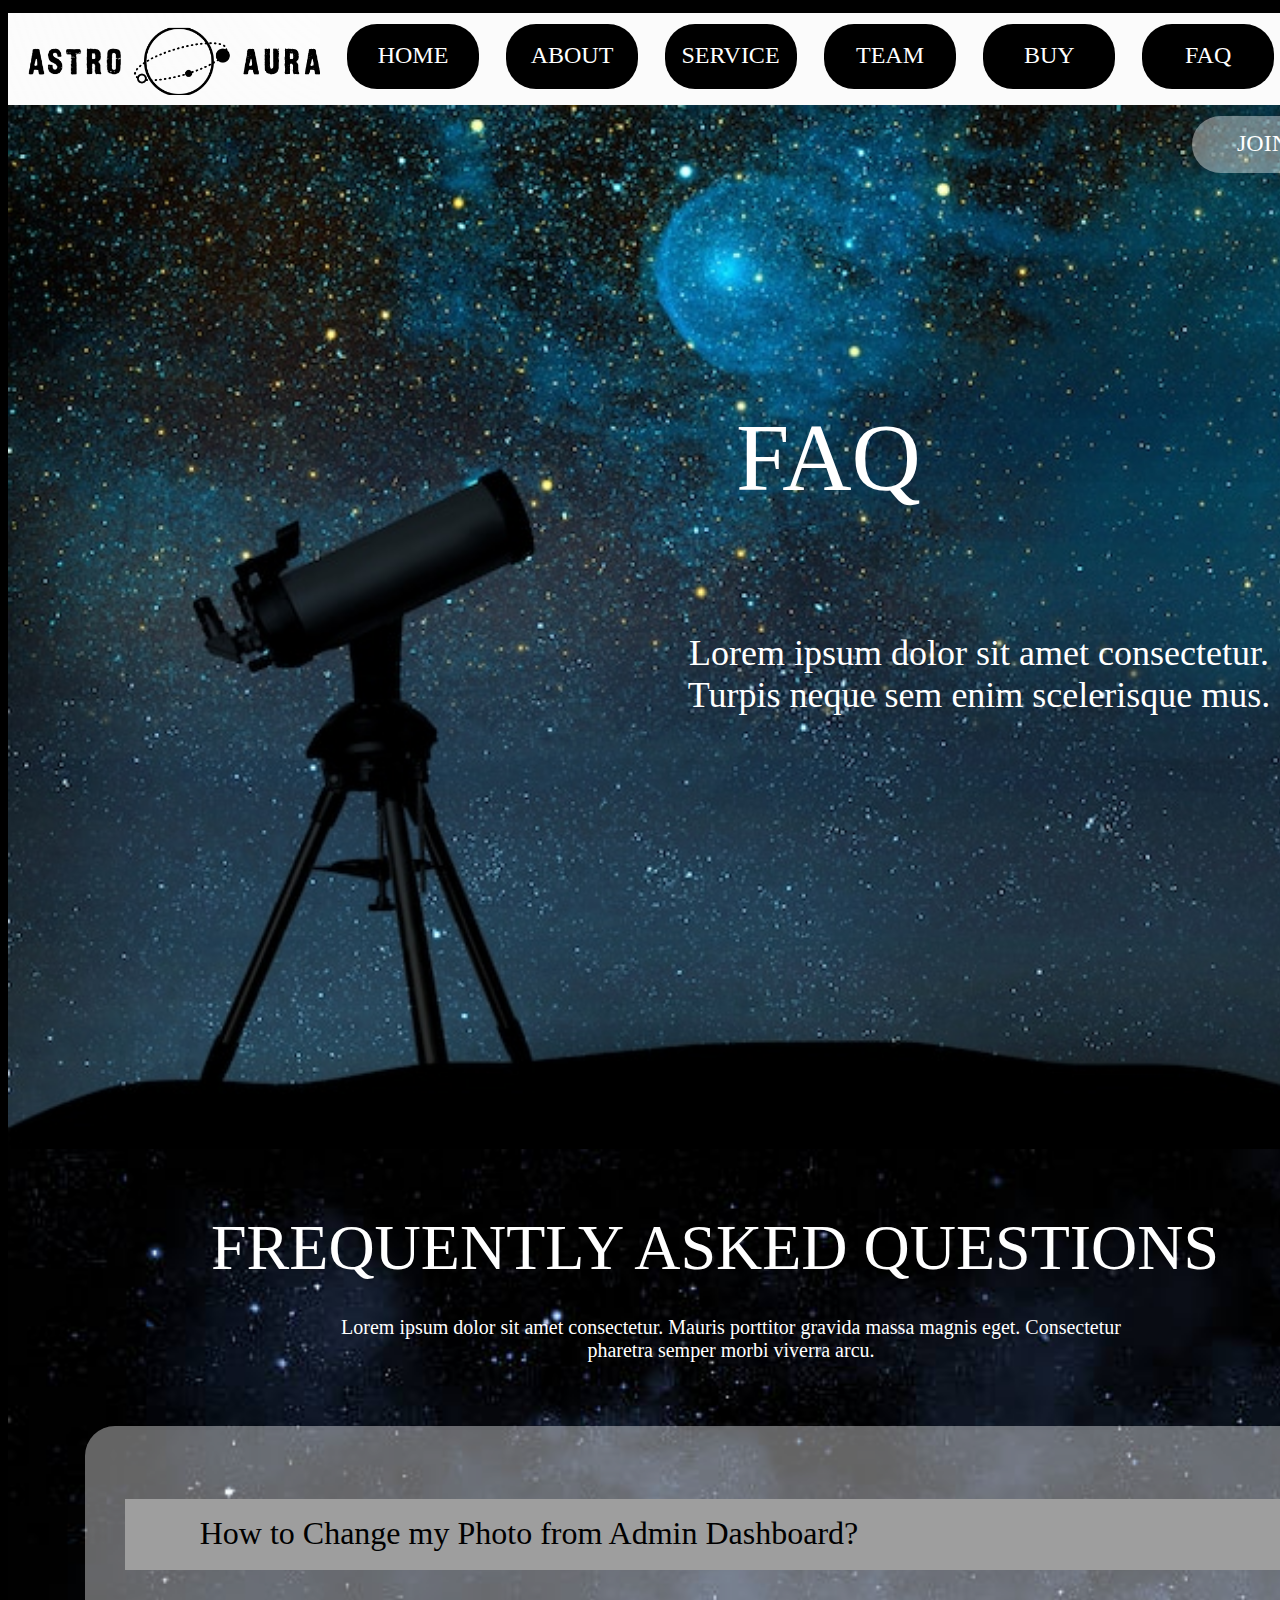
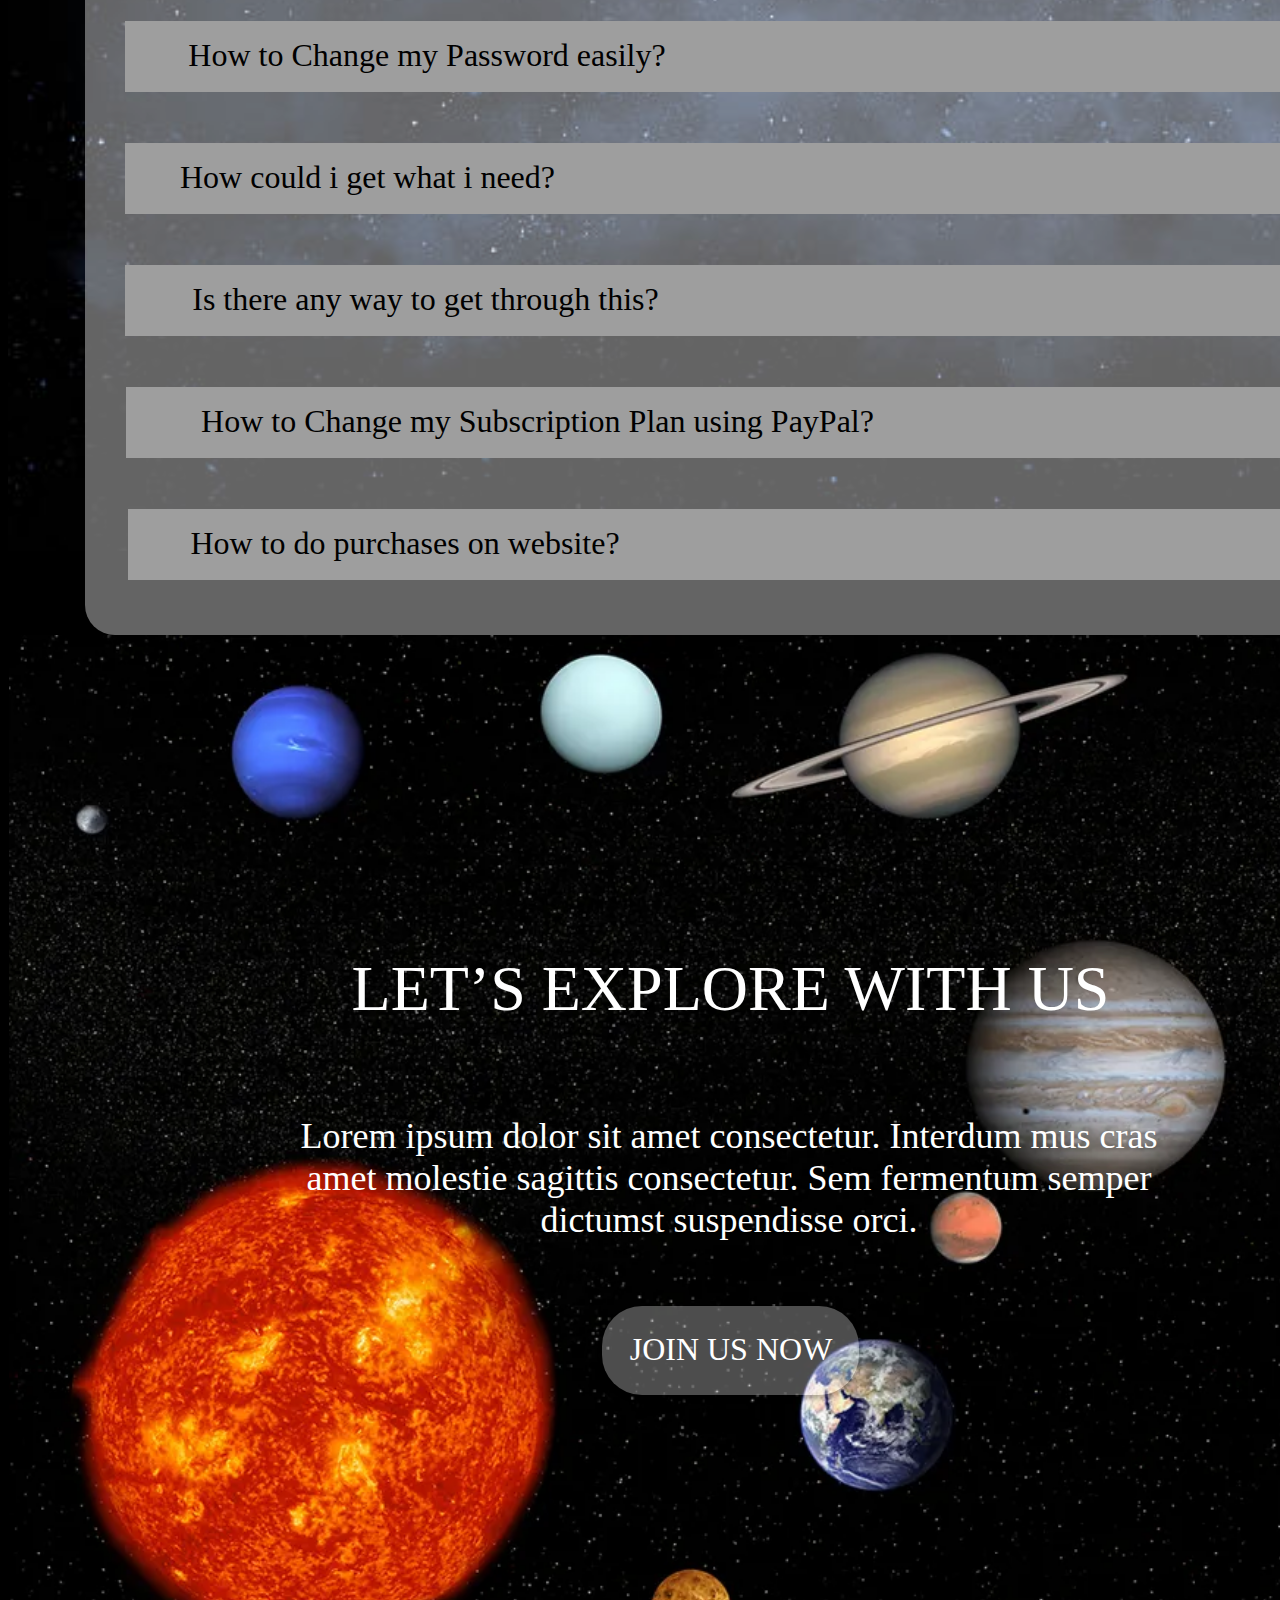
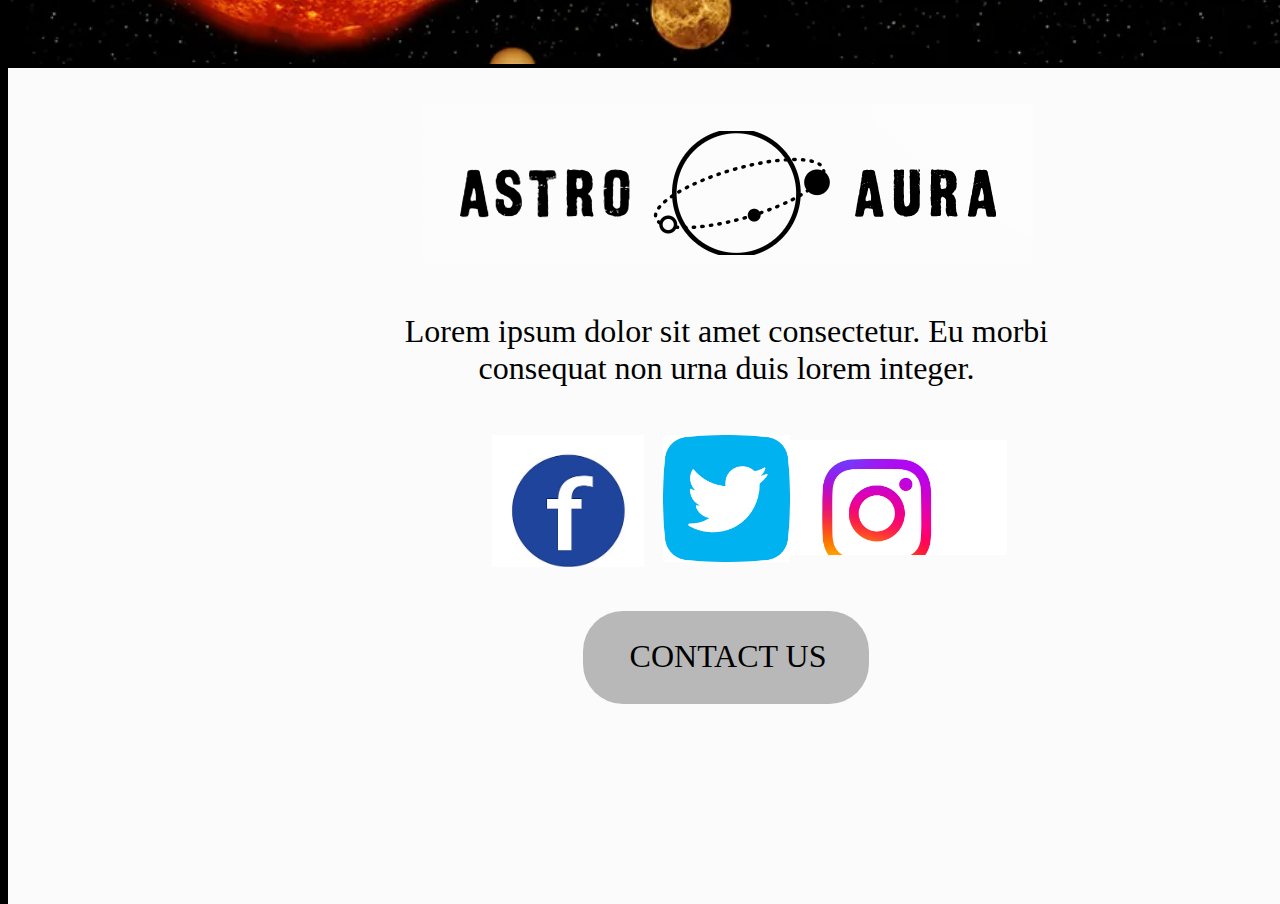
<file: Assignment_2/page_6/index.html>
<html lang="en">
          <head>
            <meta charset="utf-8">
          
            <title> FAQ </title>
            
            <link rel="stylesheet" href="styles.css">
            
            <style>
             
              body {background: #000000; }
            </style>
          
          </head>
          
          <body>
            <div class=e44_366>
              <div  class="e44_367"></div>
              <div  class="e44_368"></div>
              <div  class="e44_369"></div>
              <div  class="e44_370"></div>
              <div  class="e44_371"></div>
              <a href="file:///C:/Users/Aarushi/Desktop/WT/page_3/index.html">
              <span  class="e44_372">SERVICE</span>
              </a>
              <div  class="e44_373"></div>
              <div  class="e44_374"></div>
              <div  class="e44_375"></div>
              <a href="file:///C:/Users/Aarushi/Desktop/WT/page_1/index.html">
              <span  class="e44_376">HOME</span>
              </a>
              <a href="file:///C:/Users/Aarushi/Desktop/WT/page_2/index.html">
              <span  class="e44_377">ABOUT</span>
              </a>
              <a href="file:///C:/Users/Aarushi/Desktop/WT/page_4/index.html">
              <span  class="e44_378">TEAM</span>
              </a>
              <a href="file:///C:/Users/Aarushi/Desktop/WT/page_6/index.html">
              <span  class="e44_379">FAQ</span>
              </a>
              <a href="file:///C:/Users/Aarushi/Desktop/WT/page_5/index.html">
              <span  class="e44_380">BUY </span>
              </a>
              <div  class="e44_381"></div>
              <a href="file:///C:/Users/Aarushi/Desktop/WT/page_7/index.html">
              <span  class="e44_382">CONTACT</span>
              </a>
              <div  class="e44_383"></div>
              <span  class="e44_384">LET’S EXPLORE WITH US</span>
              <span  class="e44_385">Lorem ipsum dolor sit amet consectetur. 
Interdum mus cras amet molestie sagittis consectetur.
 Sem fermentum semper dictumst suspendisse orci.</span>
 <div  class="e44_386"></div>
 <a href="file:///C:/Users/Aarushi/Desktop/WT/page_8/index.html">
 <span  class="e44_387">JOIN US NOW</span>
 </a>
 <div  class="e44_388"></div>
 <div  class="e44_389"></div>
 <span  class="e44_390">Lorem ipsum dolor sit amet consectetur.
Eu morbi consequat non urna duis lorem integer.</span>
<div  class="e44_391"></div>
<div  class="e44_392"></div>
<div  class="e44_393"></div>
<div  class="e44_394"></div>
<a href="file:///C:/Users/Aarushi/Desktop/WT/page_7/index.html">
<span  class="e44_395">CONTACT US</span>
</a>
<div  class="e44_396"></div>
<span  class="e44_397">FAQ</span>
<span  class="e44_398">Lorem ipsum dolor sit amet consectetur. Turpis neque sem enim scelerisque mus.</span>
<div  class="e44_399"></div>
<div  class="e44_400"></div>
<span  class="e44_401">FREQUENTLY ASKED QUESTIONS</span>
<span  class="e44_402">Lorem ipsum dolor sit amet consectetur. Mauris porttitor gravida massa magnis eget. 
Consectetur pharetra semper morbi viverra arcu.</span>
<span  class="e44_403"></span>
<div  class="e44_404"></div>
<div  class="e44_405"></div>
<div  class="e44_406"></div>
<div  class="e44_407"></div>
<div  class="e44_408"></div>
<div  class="e44_409"></div>
<div  class="e44_410"></div>
<a href="#">
<span  class="e44_411">How to Change my Photo from Admin Dashboard?</span>
</a>
<a href="#">
<span  class="e44_412">How to Change my Password easily?</span>
</a>
<a href="#">
<span  class="e44_413">How could i get what i need?</span>
</a>
<a href="#">
<span  class="e44_414">Is there any way to get through this?</span>
</a>
<a href="#">
<span  class="e44_415">How to Change my Subscription Plan using PayPal?</span>
</a>
<a href="#">
<span  class="e44_416">How to do purchases on website?</span>
</a>
<div  class="e44_423"></div>
<a href="file:///C:/Users/Aarushi/Desktop/WT/page_8/index.html">
<span  class="e44_424">JOIN US NOW</span>
</a>
</div>
          </body>
          </html>
</file>
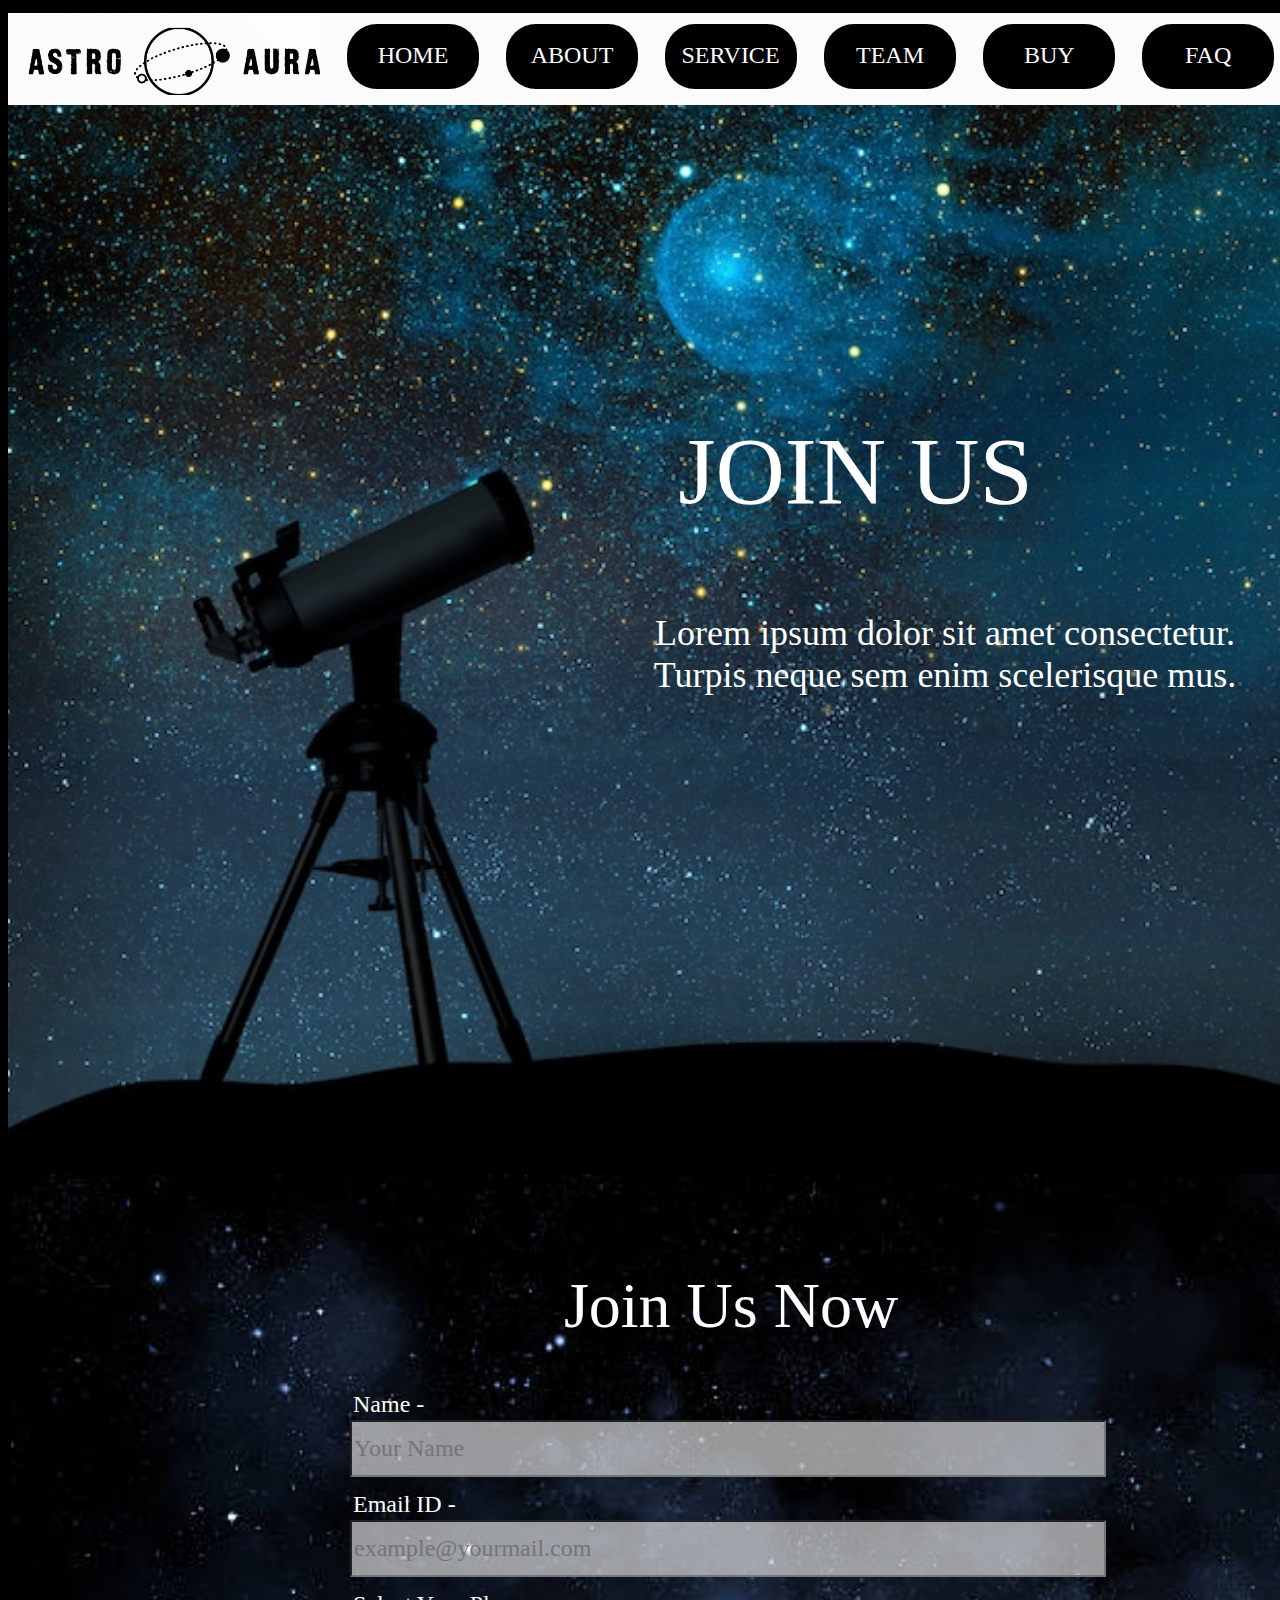
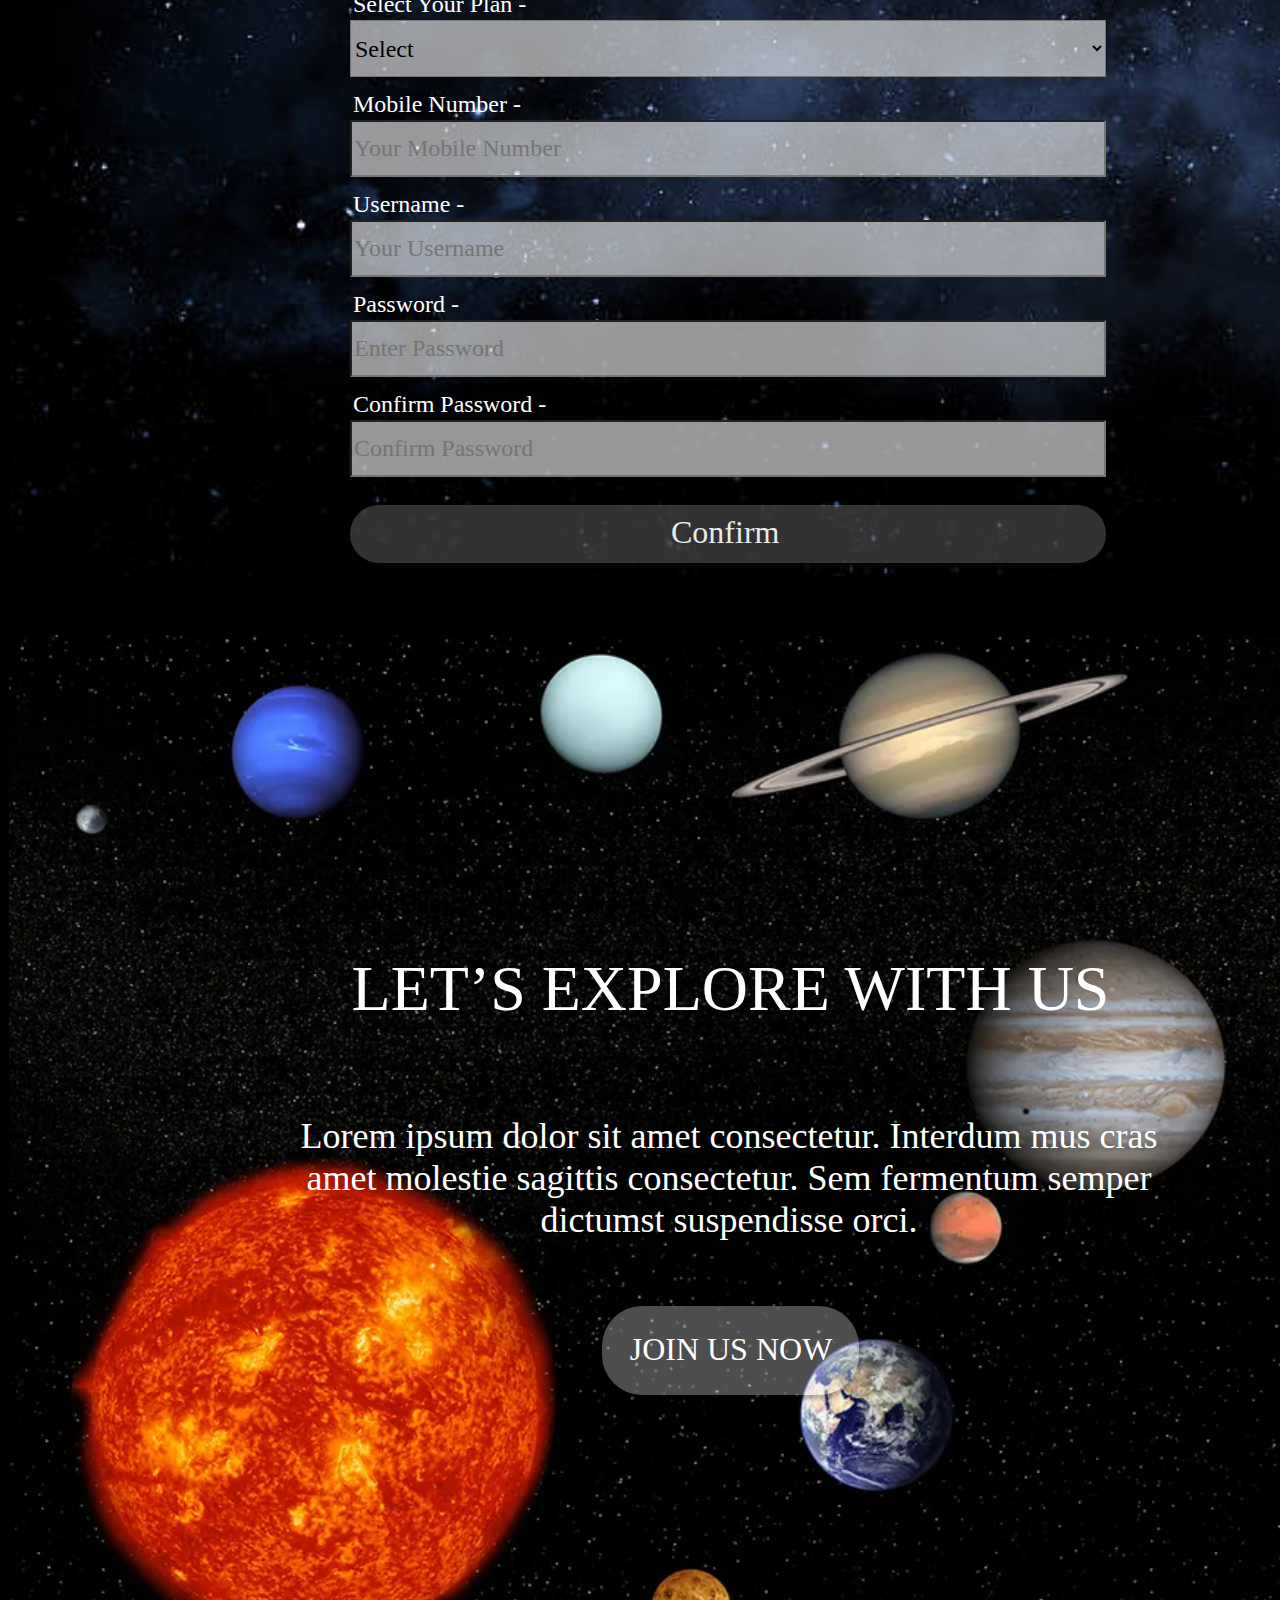
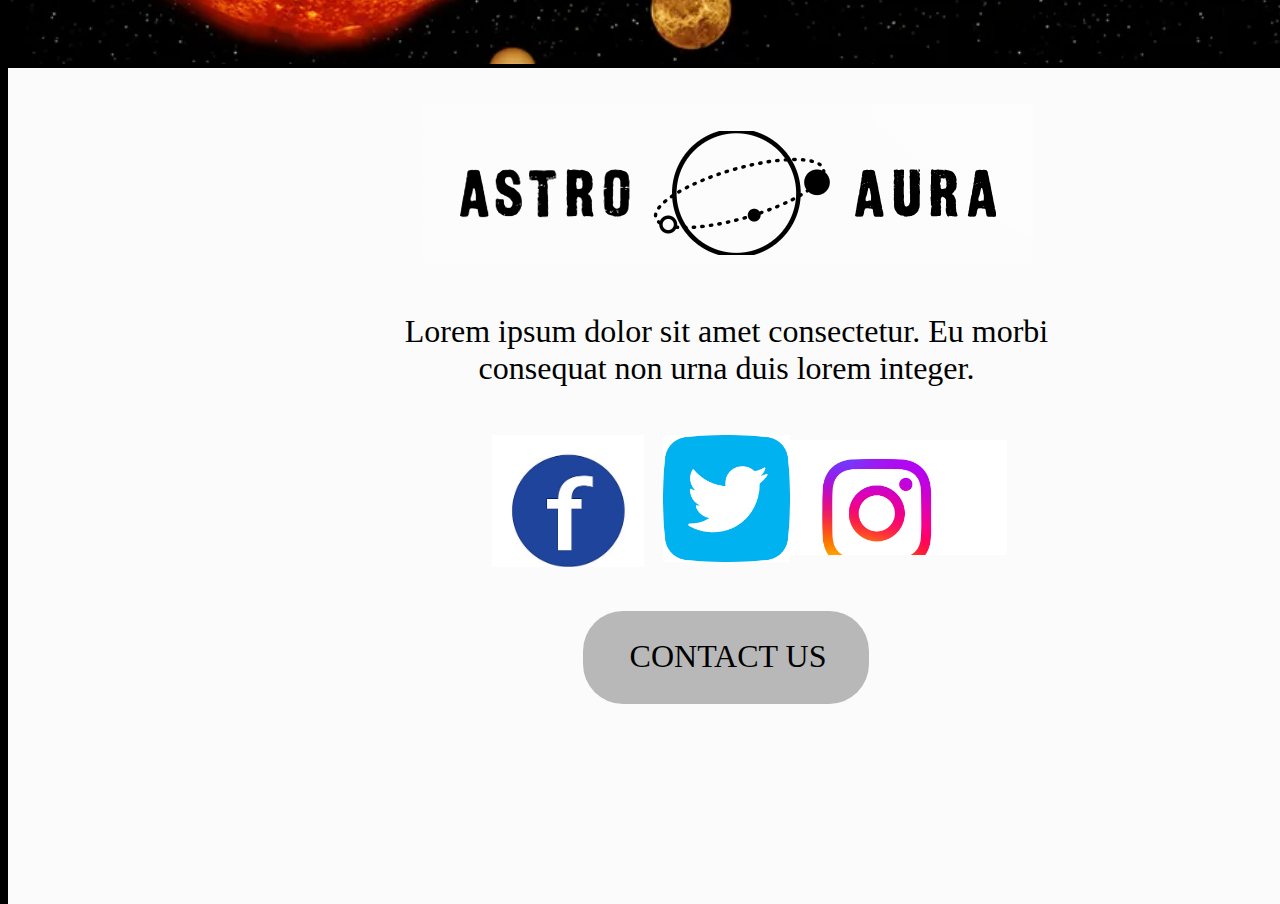
<file: Assignment_2/page_8/index.html>
<html lang="en">
          <head>
            <meta charset="utf-8">
          
            <title>Join Us</title>
            
            <link rel="stylesheet" href="styles.css">
            
            <style>
            
              body {background: #000000; }
            </style>
          
          </head>
          
          <body>
            <div class=e44_482>
              <div  class="e44_483"></div>
              <div  class="e44_484"></div>
              <div  class="e44_485"></div>
              <div  class="e44_486"></div>
              <div  class="e44_487"></div>
              <a href="file:///C:/Users/Aarushi/Desktop/WT/page_3/index.html">
              <span  class="e44_488">SERVICE</span>
              </a>
              <div  class="e44_489"></div>
              <div  class="e44_490"></div>
              <div  class="e44_491"></div>
              <a href="file:///C:/Users/Aarushi/Desktop/WT/page_1/index.html">
              <span  class="e44_492">HOME</span>
              </a>
              <a href="file:///C:/Users/Aarushi/Desktop/WT/page_2/index.html">
              <span  class="e44_493">ABOUT</span>
              </a>
              <a href="file:///C:/Users/Aarushi/Desktop/WT/page_4/index.html">
              <span  class="e44_494">TEAM</span>
              </a>
              <a href="file:///C:/Users/Aarushi/Desktop/WT/page_6/index.html">
              <span  class="e44_495">FAQ</span>
              </a>
              <a href="file:///C:/Users/Aarushi/Desktop/WT/page_5/index.html">
              <span  class="e44_496">BUY </span>
              </a>
              <div  class="e44_497"></div>
              <a href="file:///C:/Users/Aarushi/Desktop/WT/page_7/index.html">
              <span  class="e44_498">CONTACT</span>
              </a>
              <div  class="e44_499"></div>
              <span  class="e44_500">LET’S EXPLORE WITH US</span>
              <span  class="e44_501">Lorem ipsum dolor sit amet consectetur. 
Interdum mus cras amet molestie sagittis consectetur.
 Sem fermentum semper dictumst suspendisse orci.</span>
 <div  class="e44_502"></div>
 <a href="#">
 <span  class="e44_503">JOIN US NOW</span>
 </a>
 <div  class="e44_504"></div>
 <div  class="e44_505"></div>
 <span  class="e44_506">Lorem ipsum dolor sit amet consectetur.
Eu morbi consequat non urna duis lorem integer.</span>
<div  class="e44_507"></div>
<div  class="e44_508"></div>
<div  class="e44_509"></div>
<div  class="e44_510"></div>
<a href="file:///C:/Users/Aarushi/Desktop/WT/page_7/index.html">
<span  class="e44_511">CONTACT US</span>
</a>
<div  class="e44_512"></div>
<span  class="e44_513">JOIN US</span>
<span  class="e44_514">Lorem ipsum dolor sit amet consectetur. Turpis neque sem enim scelerisque mus. </span>
<div  class="e44_515"></div>
<span  class="e44_516">Join Us Now</span>
<label  class="e44_517">Name -</label>
<input type="text" name="FN" placeholder="Your Name" class="e44_518"></input>
<label  class="e44_520">Email ID -</label>
<input type="email" name="email" placeholder="example@yourmail.com"  class="e44_521"></input>
<label for="plan"  class="e44_523">Select Your Plan -</label>
<select name="plan" id="plan"  class="e44_524">
  <option value="" disabled selected hidden>Select</option>
  <option value="monthly">Monthly</option>
  <option value="quaterly">Quaterly</option>
  <option value="annually">Annually</option>
</select>
<label  class="e44_526">Mobile Number -</label>
<input type="tel" name="phone" placeholder="Your Mobile Number" class="e44_527"></input>
<label  class="e44_529">Username -</label>
<input type="text" name="username" placeholder="Your Username"  class="e44_530"></input>
<label  class="e44_532">Password -</label>
<input type="password" name="password" placeholder="Enter Password"  class="e44_533"></input>
<label  class="e44_535">Confirm Password -</label>
<input type="password" name="confirm_password" placeholder="Confirm Password"  class="e44_536"></input>
<div  class="e44_538"></div>
<a href="#">
<span  class="e44_539">Confirm</span>
</a>
</div>
          </body>
          </html>
</file>
<file: Assignment_2/page_1/styles.css>
.5_10 { 
	overflow:hidden;
}
.e5_10 { 
	background-color:rgba(0, 0, 0, 1);
	width:1440px;
	height:4096px;
	position:absolute;
}
.e5_11 { 
	background-color:rgba(251.00000023841858, 251.00000023841858, 251.00000023841858, 1);
	width:1510px;
	height:97px;
	position:absolute;
	left:0px;
	top:5px;
}
.e5_13 { 
	width:312px;
	height:87px;
	position:absolute;
	left:0px;
	top:5px;
	background-image:url(images/screenshot_2024_02_25_120035_1.png);
	background-repeat:no-repeat;
	background-size:cover;
}
.e5_15 { 
	background-color:rgba(0, 0, 0, 1);
	width:132px;
	height:65px;
	position:absolute;
	left:339px;
	top:21px;
	border-top-left-radius:30px;
	border-top-right-radius:30px;
	border-bottom-left-radius:30px;
	border-bottom-right-radius:30px;
}
.e5_16 { 
	background-color:rgba(0, 0, 0, 1);
	width:132px;
	height:65px;
	position:absolute;
	left:498px;
	top:21px;
	border-top-left-radius:30px;
	border-top-right-radius:30px;
	border-bottom-left-radius:30px;
	border-bottom-right-radius:30px;
}
.e5_17 { 
	background-color:rgba(0, 0, 0, 1);
	width:132px;
	height:65px;
	position:absolute;
	left:657px;
	top:21px;
	border-top-left-radius:30px;
	border-top-right-radius:30px;
	border-bottom-left-radius:30px;
	border-bottom-right-radius:30px;
}
.e6_28 { 
	color:rgba(255, 255, 255, 1);
	width:99px;
	height:29px;
	position:absolute;
	left:673px;
	top:39px;
	font-family:Inter;
	text-align:center;
	font-size:24px;
	letter-spacing:0;
}
.e5_18 { 
	background-color:rgba(0, 0, 0, 1);
	width:132px;
	height:65px;
	position:absolute;
	left:975px;
	top:21px;
	border-top-left-radius:30px;
	border-top-right-radius:30px;
	border-bottom-left-radius:30px;
	border-bottom-right-radius:30px;
}
.e5_19 { 
	background-color:rgba(0, 0, 0, 1);
	width:132px;
	height:65px;
	position:absolute;
	left:816px;
	top:21px;
	border-top-left-radius:30px;
	border-top-right-radius:30px;
	border-bottom-left-radius:30px;
	border-bottom-right-radius:30px;
}
.e5_20 { 
	background-color:rgba(0, 0, 0, 1);
	width:132px;
	height:65px;
	position:absolute;
	left:1134px;
	top:21px;
	border-top-left-radius:30px;
	border-top-right-radius:30px;
	border-bottom-left-radius:30px;
	border-bottom-right-radius:30px;
}
.e6_22 { 
	width:1510px;
	height:631px;
	position:absolute;
	left:-76px;
	top:253px;
	background-image:url(images/silhouette_of_crescent_moon_2022_07_18_19_56_24_utc_copy2_1024x573_1.png);
	background-repeat:no-repeat;
	background-size:cover;
}
.e6_24 { 
	color:rgba(255, 255, 255, 1);
	width:485px;
	height:58px;
	position:absolute;
	left:480px;
	top:185px;
	font-family:Inter;
	text-align:center;
	font-size:48px;
	letter-spacing:0;
}
.e6_25 { 
	color:rgba(255, 255, 255, 1);
	width:412px;
	height:77px;
	position:absolute;
	left:517px;
	top:253px;
	font-family:Inter;
	text-align:center;
	font-size:64px;
	letter-spacing:0;
}
.e6_26 { 
	color:rgba(255, 255, 255, 1);
	width:72px;
	height:29px;
	position:absolute;
	left:369px;
	top:39px;
	font-family:Inter;
	text-align:center;
	font-size:24px;
	letter-spacing:0;
	}
.e6_27 { 
	color:rgba(255, 255, 255, 1);
	width:84px;
	height:29px;
	position:absolute;
	left:522px;
	top:39px;
	font-family:Inter;
	text-align:center;
	font-size:24px;
	letter-spacing:0;
}
.e6_30 { 
	color:rgba(255, 255, 255, 1);
	width:68px;
	height:29px;
	position:absolute;
	left:848px;
	top:39px;
	font-family:Inter;
	text-align:center;
	font-size:24px;
	letter-spacing:0;
	}
.e6_32 { 
	color:rgba(255, 255, 255, 1);
	width:46px;
	height:29px;
	position:absolute;
	left:1177px;
	top:39px;
	font-family:Inter;
	text-align:center;
	font-size:24px;
	letter-spacing:0;
	}
.e6_35 { 
	width:1510px;
	height:795px;
	position:absolute;
	left:0px;
	top:1017px;
	background-image:url(images/73cc905f_04a0_417f_9abefe4d4e462fdb_source_1.png);
	background-repeat:no-repeat;
	background-size:cover;
}
.e7_3 { 
	color:rgba(251.00000023841858, 251.00000023841858, 251.00000023841858, 1);
	width:749px;
	height:492px;
	position:absolute;
	left:655px;
	top:1267px;
	font-family:Inter;
	text-align:left;
	font-size:32px;
	letter-spacing:0;
}
.e6_36 { 
	color:rgba(251.00000023841858, 251.00000023841858, 251.00000023841858, 1);
	width:1114px;
	height:116px;
	position:absolute;
	left:163px;
	top:1078px;
	font-family:Inter;
	text-align:center;
	font-size:96px;
	letter-spacing:0;
}
.e7_6 { 
	width:1510px;
	height:1029px;
	position:absolute;
	left:-1px;
	top:1944px;
	background-image:url(images/colours_solar_system_planets_1.png);
	background-repeat:no-repeat;
	background-size:cover;
}
.e7_7 { 
	color:rgba(255, 255, 255, 1);
	width:1239px;
	height:104px;
	position:absolute;
	left:101px;
	top:2261px;
	font-family:Inter;
	text-align:center;
	font-size:64px;
	letter-spacing:0;
}
.e7_9 { 
	color:rgba(255, 255, 255, 1);
	width:920px;
	height:132px;
	position:absolute;
	left:259px;
	top:2424px;
	font-family:Inter;
	text-align:center;
	font-size:36px;
	letter-spacing:0;
}
.e7_10 { 
	box-shadow:0px 4px 4px rgba(0, 0, 0, 0.25);
	background-color:rgba(255, 255, 255, 0.30000001192092896);
	width:257px;
	height:89px;
	position:absolute;
	left:592px;
	top:2615px;
	border-top-left-radius:40px;
	border-top-right-radius:40px;
	border-bottom-left-radius:40px;
	border-bottom-right-radius:40px;
}
.e7_11 { 
	color:rgba(255, 255, 255, 1);
	width:216px;
	height:39px;
	position:absolute;
	left:613px;
	top:2640px;
	font-family:Inter;
	text-align:center;
	font-size:32px;
	letter-spacing:0;
	}
.e7_12 { 
	background-color:rgba(251.00000023841858, 251.00000023841858, 251.00000023841858, 1);
	width:1510px;
	height:836px;
	position:absolute;
	left:0px;
	top:3265px;
}
.e7_13 { 
	width:611px;
	height:160px;
	position:absolute;
	left:414px;
	top:3301px;
	background-image:url(images/screenshot_2024_02_25_120035_2.png);
	background-repeat:no-repeat;
	background-size:cover;
}
.e7_14 { 
	color:rgba(0, 0, 0, 1);
	width:731px;
	height:78px;
	position:absolute;
	left:353px;
	top:3510px;
	font-family:Inter;
	text-align:center;
	font-size:32px;
	letter-spacing:0;
}
.e7_15 { 
	width:152px;
	height:132px;
	position:absolute;
	left:484px;
	top:3632px;
	background-image:url(images/sm_5afaf0c36298b_1.png);
	background-repeat:no-repeat;
	background-size:cover;
}
.e7_21 { 
	width:261px;
	height:115px;
	position:absolute;
	left:738px;
	top:3637px;
	background-image:url(images/6ddoc8gv9fyupexglypqqt_1.png);
	background-repeat:no-repeat;
	background-size:cover;
}
.e7_22 { 
	width:127px;
	height:127px;
	position:absolute;
	left:655px;
	top:3632px;
	background-image:url(images/download_1.png);
	background-repeat:no-repeat;
	background-size:cover;
}
.e7_23 { 
	background-color:rgba(30.00000011175871, 30.00000011175871, 30.00000011175871, 0.30000001192092896);
	width:286px;
	height:93px;
	position:absolute;
	left:575px;
	top:3808px;
	border-top-left-radius:40px;
	border-top-right-radius:40px;
	border-bottom-left-radius:40px;
	border-bottom-right-radius:40px;
}
.e7_24 { 
	color:rgba(0, 0, 0, 1);
	width:208px;
	height:39px;
	position:absolute;
	left:616px;
	top:3835px;
	font-family:Inter;
	text-align:center;
	font-size:32px;
	letter-spacing:0;
	}
.e7_25 { 
	color:rgba(255, 255, 255, 1);
	width:50px;
	height:29px;
	position:absolute;
	left:1016px;
	top:39px;
	font-family:Inter;
	text-align:center;
	font-size:24px;
	letter-spacing:0;
	}
.e7_43 { 
	background-color:rgba(0, 0, 0, 1);
	width:132px;
	height:65px;
	position:absolute;
	left:1293px;
	top:21px;
	border-top-left-radius:30px;
	border-top-right-radius:30px;
	border-bottom-left-radius:30px;
	border-bottom-right-radius:30px;
}
.e7_44 { 
	color:rgba(255, 255, 255, 1);
	width:116px;
	height:29px;
	position:absolute;
	left:1301px;
	top:39px;
	font-family:Inter;
	text-align:center;
	font-size:24px;
	letter-spacing:0;
	}
.e8_109 { 
	color:rgba(255, 255, 255, 1);
	width:185px;
	height:29px;
	position:absolute;
	left:937px;
	top:1704px;
	font-family:Inter;
	text-align:center;
	font-size:24px;
	letter-spacing:0;
}
.e23_131 { 
	background-color:rgba(255, 255, 255, 0.4000000059604645);
	width:241px;
	height:57px;
	position:absolute;
	left:1184px;
	top:109px;
	border-top-left-radius:30px;
	border-top-right-radius:30px;
	border-bottom-left-radius:30px;
	border-bottom-right-radius:30px;
}
.e23_132 { 
	color:rgba(255, 255, 255, 1);
	width:162px;
	height:29px;
	position:absolute;
	left:1224px;
	top:123px;
	font-family:Inter;
	text-align:center;
	font-size:24px;
	letter-spacing:0;
	}
</file>
<file: Assignment_2/page_2/styles.css>
.44_4 { 
	overflow:hidden;
}
.e44_4 { 
	background-color:rgba(0, 0, 0, 1);
	width:1440px;
	height:3072px;
	position:absolute;
}
.e44_73 { 
	background-color:rgba(251.00000023841858, 251.00000023841858, 251.00000023841858, 1);
	width:1510px;
	height:97px;
	position:absolute;
	left:0px;
	top:5px;
}
.e44_74 { 
	width:312px;
	height:87px;
	position:absolute;
	left:0px;
	top:5px;
	background-image:url(images/screenshot_2024_02_25_120035_1.png);
	background-repeat:no-repeat;
	background-size:cover;
}
.e44_75 { 
	background-color:rgba(0, 0, 0, 1);
	width:132px;
	height:65px;
	position:absolute;
	left:345px;
	top:16px;
	border-top-left-radius:30px;
	border-top-right-radius:30px;
	border-bottom-left-radius:30px;
	border-bottom-right-radius:30px;
}
.e44_76 { 
	background-color:rgba(0, 0, 0, 1);
	width:132px;
	height:65px;
	position:absolute;
	left:504px;
	top:16px;
	border-top-left-radius:30px;
	border-top-right-radius:30px;
	border-bottom-left-radius:30px;
	border-bottom-right-radius:30px;
}
.e44_77 { 
	background-color:rgba(0, 0, 0, 1);
	width:132px;
	height:65px;
	position:absolute;
	left:663px;
	top:16px;
	border-top-left-radius:30px;
	border-top-right-radius:30px;
	border-bottom-left-radius:30px;
	border-bottom-right-radius:30px;
}
.e44_78 { 
	color:rgba(255, 255, 255, 1);
	width:99px;
	height:29px;
	position:absolute;
	left:679px;
	top:34px;
	font-family:Inter;
	text-align:center;
	font-size:24px;
	letter-spacing:0;
	}
.e44_79 { 
	background-color:rgba(0, 0, 0, 1);
	width:132px;
	height:65px;
	position:absolute;
	left:981px;
	top:16px;
	border-top-left-radius:30px;
	border-top-right-radius:30px;
	border-bottom-left-radius:30px;
	border-bottom-right-radius:30px;
}
.e44_80 { 
	background-color:rgba(0, 0, 0, 1);
	width:132px;
	height:65px;
	position:absolute;
	left:822px;
	top:16px;
	border-top-left-radius:30px;
	border-top-right-radius:30px;
	border-bottom-left-radius:30px;
	border-bottom-right-radius:30px;
}
.e44_81 { 
	background-color:rgba(0, 0, 0, 1);
	width:132px;
	height:65px;
	position:absolute;
	left:1140px;
	top:16px;
	border-top-left-radius:30px;
	border-top-right-radius:30px;
	border-bottom-left-radius:30px;
	border-bottom-right-radius:30px;
}
.e44_82 { 
	color:rgba(255, 255, 255, 1);
	width:72px;
	height:29px;
	position:absolute;
	left:375px;
	top:34px;
	font-family:Inter;
	text-align:center;
	font-size:24px;
	letter-spacing:0;
	}
.e44_83 { 
	color:rgba(255, 255, 255, 1);
	width:84px;
	height:29px;
	position:absolute;
	left:528px;
	top:34px;
	font-family:Inter;
	text-align:center;
	font-size:24px;
	letter-spacing:0;
	}
.e44_84 { 
	color:rgba(255, 255, 255, 1);
	width:68px;
	height:29px;
	position:absolute;
	left:854px;
	top:34px;
	font-family:Inter;
	text-align:center;
	font-size:24px;
	letter-spacing:0;
	}
.e44_85 { 
	color:rgba(255, 255, 255, 1);
	width:46px;
	height:29px;
	position:absolute;
	left:1183px;
	top:34px;
	font-family:Inter;
	text-align:center;
	font-size:24px;
	letter-spacing:0;
	}
.e44_86 { 
	color:rgba(255, 255, 255, 1);
	width:50px;
	height:29px;
	position:absolute;
	left:1022px;
	top:34px;
	font-family:Inter;
	text-align:center;
	font-size:24px;
	letter-spacing:0;
	}
.e44_87 { 
	background-color:rgba(0, 0, 0, 1);
	width:132px;
	height:65px;
	position:absolute;
	left:1299px;
	top:16px;
	border-top-left-radius:30px;
	border-top-right-radius:30px;
	border-bottom-left-radius:30px;
	border-bottom-right-radius:30px;
}
.e44_88 { 
	color:rgba(255, 255, 255, 1);
	width:116px;
	height:29px;
	position:absolute;
	left:1307px;
	top:34px;
	font-family:Inter;
	text-align:center;
	font-size:24px;
	letter-spacing:0;
	}
.e44_89 { 
	width:1510px;
	height:1123px;
	position:absolute;
	left:0px;
	top:97px;
	background-image:url(images/famous_astronomers_1.png);
	background-repeat:no-repeat;
	background-size:cover;
}
.e44_90 { 
	color:rgba(255, 255, 255, 1);
	width:493px;
	height:116px;
	position:absolute;
	left:433px;
	top:301px;
	font-family:Inter;
	text-align:center;
	font-size:96px;
	letter-spacing:0;
}
.e44_91 { 
	color:rgba(255, 255, 255, 1);
	width:956px;
	height:440px;
	position:absolute;
	left:449px;
	top:524px;
	font-family:Inter;
	text-align:center;
	font-size:36px;
	letter-spacing:0;
}
.e44_92 { 
	width:1510px;
	height:1029px;
	position:absolute;
	left:7px;
	top:1203px;
	background-image:url(images/colours_solar_system_planets_1.png);
	background-repeat:no-repeat;
	background-size:cover;
}
.e44_93 { 
	color:rgba(255, 255, 255, 1);
	width:1239px;
	height:104px;
	position:absolute;
	left:109px;
	top:1520px;
	font-family:Inter;
	text-align:center;
	font-size:64px;
	letter-spacing:0;
}
.e44_94 { 
	color:rgba(255, 255, 255, 1);
	width:920px;
	height:132px;
	position:absolute;
	left:267px;
	top:1683px;
	font-family:Inter;
	text-align:center;
	font-size:36px;
	letter-spacing:0;
}
.e44_95 { 
	box-shadow:0px 4px 4px rgba(0, 0, 0, 0.25);
	background-color:rgba(255, 255, 255, 0.30000001192092896);
	width:257px;
	height:89px;
	position:absolute;
	left:600px;
	top:1874px;
	border-top-left-radius:40px;
	border-top-right-radius:40px;
	border-bottom-left-radius:40px;
	border-bottom-right-radius:40px;
}
.e44_96 { 
	color:rgba(255, 255, 255, 1);
	width:216px;
	height:39px;
	position:absolute;
	left:621px;
	top:1899px;
	font-family:Inter;
	text-align:center;
	font-size:32px;
	letter-spacing:0;
	}
.e44_97 { 
	background-color:rgba(255, 255, 255, 0.4000000059604645);
	width:241px;
	height:57px;
	position:absolute;
	left:1190px;
	top:104px;
	border-top-left-radius:30px;
	border-top-right-radius:30px;
	border-bottom-left-radius:30px;
	border-bottom-right-radius:30px;
}
.e44_98 { 
	color:rgba(255, 255, 255, 1);
	width:162px;
	height:29px;
	position:absolute;
	left:1230px;
	top:118px;
	font-family:Inter;
	text-align:center;
	font-size:24px;
	letter-spacing:0;
	}
.e44_99 { 
	background-color:rgba(251.00000023841858, 251.00000023841858, 251.00000023841858, 1);
	width:1510px;
	height:836px;
	position:absolute;
	left:6px;
	top:2236px;
}
.e44_100 { 
	width:611px;
	height:160px;
	position:absolute;
	left:420px;
	top:2272px;
	background-image:url(images/screenshot_2024_02_25_120035_2.png);
	background-repeat:no-repeat;
	background-size:cover;
}
.e44_101 { 
	color:rgba(0, 0, 0, 1);
	width:731px;
	height:78px;
	position:absolute;
	left:359px;
	top:2481px;
	font-family:Inter;
	text-align:center;
	font-size:32px;
	letter-spacing:0;
}
.e44_102 { 
	width:152px;
	height:132px;
	position:absolute;
	left:490px;
	top:2603px;
	background-image:url(images/sm_5afaf0c36298b_1.png);
	background-repeat:no-repeat;
	background-size:cover;
}
.e44_103 { 
	width:261px;
	height:115px;
	position:absolute;
	left:744px;
	top:2608px;
	background-image:url(images/6ddoc8gv9fyupexglypqqt_1.png);
	background-repeat:no-repeat;
	background-size:cover;
}
.e44_104 { 
	width:127px;
	height:127px;
	position:absolute;
	left:661px;
	top:2603px;
	background-image:url(images/download_1.png);
	background-repeat:no-repeat;
	background-size:cover;
}
.e44_105 { 
	background-color:rgba(30.00000011175871, 30.00000011175871, 30.00000011175871, 0.30000001192092896);
	width:286px;
	height:93px;
	position:absolute;
	left:581px;
	top:2779px;
	border-top-left-radius:40px;
	border-top-right-radius:40px;
	border-bottom-left-radius:40px;
	border-bottom-right-radius:40px;
}
.e44_106 { 
	color:rgba(0, 0, 0, 1);
	width:208px;
	height:39px;
	position:absolute;
	left:622px;
	top:2806px;
	font-family:Inter;
	text-align:center;
	font-size:32px;
	letter-spacing:0;
	}
</file>
<file: Assignment_2/page_3/styles.css>
.44_107 { 
	overflow:hidden;
}
.e44_107 { 
	background-color:rgba(0, 0, 0, 1);
	width:1440px;
	height:4096px;
	position:absolute;
}
.e44_247 { 
	background-color:rgba(251.00000023841858, 251.00000023841858, 251.00000023841858, 1);
	width:1510px;
	height:97px;
	position:absolute;
	left:0px;
	top:5px;
}
.e44_248 { 
	width:312px;
	height:87px;
	position:absolute;
	left:0px;
	top:5px;
	background-image:url(images/screenshot_2024_02_25_120035_1.png);
	background-repeat:no-repeat;
	background-size:cover;
}
.e44_249 { 
	background-color:rgba(0, 0, 0, 1);
	width:132px;
	height:65px;
	position:absolute;
	left:345px;
	top:16px;
	border-top-left-radius:30px;
	border-top-right-radius:30px;
	border-bottom-left-radius:30px;
	border-bottom-right-radius:30px;
}
.e44_250 { 
	background-color:rgba(0, 0, 0, 1);
	width:132px;
	height:65px;
	position:absolute;
	left:504px;
	top:16px;
	border-top-left-radius:30px;
	border-top-right-radius:30px;
	border-bottom-left-radius:30px;
	border-bottom-right-radius:30px;
}
.e44_251 { 
	background-color:rgba(0, 0, 0, 1);
	width:132px;
	height:65px;
	position:absolute;
	left:663px;
	top:16px;
	border-top-left-radius:30px;
	border-top-right-radius:30px;
	border-bottom-left-radius:30px;
	border-bottom-right-radius:30px;
}
.e44_252 { 
	color:rgba(255, 255, 255, 1);
	width:99px;
	height:29px;
	position:absolute;
	left:679px;
	top:34px;
	font-family:Inter;
	text-align:center;
	font-size:24px;
	letter-spacing:0;
}
.e44_253 { 
	background-color:rgba(0, 0, 0, 1);
	width:132px;
	height:65px;
	position:absolute;
	left:981px;
	top:16px;
	border-top-left-radius:30px;
	border-top-right-radius:30px;
	border-bottom-left-radius:30px;
	border-bottom-right-radius:30px;
}
.e44_254 { 
	background-color:rgba(0, 0, 0, 1);
	width:132px;
	height:65px;
	position:absolute;
	left:822px;
	top:16px;
	border-top-left-radius:30px;
	border-top-right-radius:30px;
	border-bottom-left-radius:30px;
	border-bottom-right-radius:30px;
}
.e44_255 { 
	background-color:rgba(0, 0, 0, 1);
	width:132px;
	height:65px;
	position:absolute;
	left:1140px;
	top:16px;
	border-top-left-radius:30px;
	border-top-right-radius:30px;
	border-bottom-left-radius:30px;
	border-bottom-right-radius:30px;
}
.e44_256 { 
	color:rgba(255, 255, 255, 1);
	width:72px;
	height:29px;
	position:absolute;
	left:375px;
	top:34px;
	font-family:Inter;
	text-align:center;
	font-size:24px;
	letter-spacing:0;
}
.e44_257 { 
	color:rgba(255, 255, 255, 1);
	width:84px;
	height:29px;
	position:absolute;
	left:528px;
	top:34px;
	font-family:Inter;
	text-align:center;
	font-size:24px;
	letter-spacing:0;
}
.e44_258 { 
	color:rgba(255, 255, 255, 1);
	width:68px;
	height:29px;
	position:absolute;
	left:854px;
	top:34px;
	font-family:Inter;
	text-align:center;
	font-size:24px;
	letter-spacing:0;
}
.e44_259 { 
	color:rgba(255, 255, 255, 1);
	width:46px;
	height:29px;
	position:absolute;
	left:1183px;
	top:34px;
	font-family:Inter;
	text-align:center;
	font-size:24px;
	letter-spacing:0;
}
.e44_260 { 
	color:rgba(255, 255, 255, 1);
	width:50px;
	height:29px;
	position:absolute;
	left:1022px;
	top:34px;
	font-family:Inter;
	text-align:center;
	font-size:24px;
	letter-spacing:0;
}
.e44_261 { 
	background-color:rgba(0, 0, 0, 1);
	width:132px;
	height:65px;
	position:absolute;
	left:1299px;
	top:16px;
	border-top-left-radius:30px;
	border-top-right-radius:30px;
	border-bottom-left-radius:30px;
	border-bottom-right-radius:30px;
}
.e44_262 { 
	color:rgba(255, 255, 255, 1);
	width:116px;
	height:29px;
	position:absolute;
	left:1307px;
	top:34px;
	font-family:Inter;
	text-align:center;
	font-size:24px;
	letter-spacing:0;
}
.e44_263 { 
	width:1510px;
	height:1029px;
	position:absolute;
	left:7px;
	top:2227px;
	background-image:url(images/colours_solar_system_planets_1.png);
	background-repeat:no-repeat;
	background-size:cover;
}
.e44_264 { 
	color:rgba(255, 255, 255, 1);
	width:1239px;
	height:104px;
	position:absolute;
	left:109px;
	top:2544px;
	font-family:Inter;
	text-align:center;
	font-size:64px;
	letter-spacing:0;
}
.e44_265 { 
	color:rgba(255, 255, 255, 1);
	width:920px;
	height:132px;
	position:absolute;
	left:267px;
	top:2707px;
	font-family:Inter;
	text-align:center;
	font-size:36px;
	letter-spacing:0;
}
.e44_266 { 
	box-shadow:0px 4px 4px rgba(0, 0, 0, 0.25);
	background-color:rgba(255, 255, 255, 0.30000001192092896);
	width:257px;
	height:89px;
	position:absolute;
	left:600px;
	top:2898px;
	border-top-left-radius:40px;
	border-top-right-radius:40px;
	border-bottom-left-radius:40px;
	border-bottom-right-radius:40px;
}
.e44_267 { 
	color:rgba(255, 255, 255, 1);
	width:216px;
	height:39px;
	position:absolute;
	left:621px;
	top:2923px;
	font-family:Inter;
	text-align:center;
	font-size:32px;
	letter-spacing:0;
}
.e44_268 { 
	background-color:rgba(251.00000023841858, 251.00000023841858, 251.00000023841858, 1);
	width:1510px;
	height:836px;
	position:absolute;
	left:6px;
	top:3260px;
}
.e44_269 { 
	width:611px;
	height:160px;
	position:absolute;
	left:420px;
	top:3296px;
	background-image:url(images/screenshot_2024_02_25_120035_2.png);
	background-repeat:no-repeat;
	background-size:cover;
}
.e44_270 { 
	color:rgba(0, 0, 0, 1);
	width:731px;
	height:78px;
	position:absolute;
	left:359px;
	top:3505px;
	font-family:Inter;
	text-align:center;
	font-size:32px;
	letter-spacing:0;
}
.e44_271 { 
	width:152px;
	height:132px;
	position:absolute;
	left:490px;
	top:3627px;
	background-image:url(images/sm_5afaf0c36298b_1.png);
	background-repeat:no-repeat;
	background-size:cover;
}
.e44_272 { 
	width:261px;
	height:115px;
	position:absolute;
	left:744px;
	top:3632px;
	background-image:url(images/6ddoc8gv9fyupexglypqqt_1.png);
	background-repeat:no-repeat;
	background-size:cover;
}
.e44_273 { 
	width:127px;
	height:127px;
	position:absolute;
	left:661px;
	top:3627px;
	background-image:url(images/download_1.png);
	background-repeat:no-repeat;
	background-size:cover;
}
.e44_274 { 
	background-color:rgba(30.00000011175871, 30.00000011175871, 30.00000011175871, 0.30000001192092896);
	width:286px;
	height:93px;
	position:absolute;
	left:581px;
	top:3803px;
	border-top-left-radius:40px;
	border-top-right-radius:40px;
	border-bottom-left-radius:40px;
	border-bottom-right-radius:40px;
}
.e44_275 { 
	color:rgba(0, 0, 0, 1);
	width:208px;
	height:39px;
	position:absolute;
	left:622px;
	top:3830px;
	font-family:Inter;
	text-align:center;
	font-size:32px;
	letter-spacing:0;
}
.e44_276 { 
	width:1510px;
	height:1002px;
	position:absolute;
	left:6px;
	top:1137px;
	background-image:url(images/istockphoto_536507269_612x612_1.png);
	background-repeat:no-repeat;
	background-size:cover;
}
.e44_277 { 
	width:1080px;
	height:1080px;
	position:absolute;
	left:74px;
	top:1180px;
}
.e44_278 { 
	width:270px;
	height:270px;
	position:absolute;
	left:727px;
	top:1293px;
	border-top-left-radius:30px;
	border-top-right-radius:30px;
	border-bottom-left-radius:30px;
	border-bottom-right-radius:30px;
	background-image:url(images/1_2.png);
	background-repeat:no-repeat;
	background-size:cover;
}
.e44_279 { 
	width:270px;
	height:270px;
	position:absolute;
	left:1092px;
	top:1293px;
	border-top-left-radius:30px;
	border-top-right-radius:30px;
	border-bottom-left-radius:30px;
	border-bottom-right-radius:30px;
	background-image:url(images/2_1.png);
	background-repeat:no-repeat;
	background-size:cover;
}
.e44_280 { 
	width:270px;
	height:270px;
	position:absolute;
	left:727px;
	top:1695px;
	border-top-left-radius:30px;
	border-top-right-radius:30px;
	border-bottom-left-radius:30px;
	border-bottom-right-radius:30px;
	background-image:url(images/3_1.png);
	background-repeat:no-repeat;
	background-size:cover;
}
.e44_281 { 
	width:270px;
	height:270px;
	position:absolute;
	left:1092px;
	top:1695px;
	border-top-left-radius:30px;
	border-top-right-radius:30px;
	border-bottom-left-radius:30px;
	border-bottom-right-radius:30px;
	background-image:url(images/4_1.png);
	background-repeat:no-repeat;
	background-size:cover;
}
.e44_282 { 
	color:rgba(255, 255, 255, 1);
	width:230px;
	height:39px;
	position:absolute;
	left:74px;
	top:1354px;
	font-family:Inter;
	text-align:center;
	font-size:32px;
	letter-spacing:0;
}
.e44_283 { 
	color:rgba(255, 255, 255, 1);
	width:573px;
	height:260px;
	position:absolute;
	left:41px;
	top:1422px;
	font-family:Inter;
	text-align:left;
	font-size:64px;
	letter-spacing:0;
}
.e44_284 { 
	color:rgba(255, 255, 255, 1);
	width:530px;
	height:218px;
	position:absolute;
	left:41px;
	top:1697px;
	font-family:Inter;
	text-align:left;
	font-size:24px;
	letter-spacing:0;
}
.e44_285 { 
	background-color:rgba(251.00000023841858, 251.00000023841858, 251.00000023841858, 0.30000001192092896);
	width:270px;
	height:69px;
	position:absolute;
	left:727px;
	top:1603px;
	border-top-left-radius:30px;
	border-top-right-radius:30px;
	border-bottom-left-radius:30px;
	border-bottom-right-radius:30px;
}
.e44_286 { 
	background-color:rgba(251.00000023841858, 251.00000023841858, 251.00000023841858, 0.30000001192092896);
	width:270px;
	height:69px;
	position:absolute;
	left:1083px;
	top:1603px;
	border-top-left-radius:30px;
	border-top-right-radius:30px;
	border-bottom-left-radius:30px;
	border-bottom-right-radius:30px;
}
.e44_287 { 
	background-color:rgba(251.00000023841858, 251.00000023841858, 251.00000023841858, 0.30000001192092896);
	width:270px;
	height:69px;
	position:absolute;
	left:727px;
	top:2005px;
	border-top-left-radius:30px;
	border-top-right-radius:30px;
	border-bottom-left-radius:30px;
	border-bottom-right-radius:30px;
}
.e44_288 { 
	background-color:rgba(251.00000023841858, 251.00000023841858, 251.00000023841858, 0.30000001192092896);
	width:270px;
	height:69px;
	position:absolute;
	left:1092px;
	top:2005px;
	border-top-left-radius:30px;
	border-top-right-radius:30px;
	border-bottom-left-radius:30px;
	border-bottom-right-radius:30px;
}
.e44_289 { 
	color:rgba(255, 255, 255, 1);
	width:242px;
	height:29px;
	position:absolute;
	left:741px;
	top:1623px;
	font-family:Inter;
	text-align:left;
	font-size:24px;
	letter-spacing:0;
}
.e44_290 { 
	color:rgba(255, 255, 255, 1);
	width:207px;
	height:29px;
	position:absolute;
	left:1114px;
	top:1623px;
	font-family:Inter;
	text-align:left;
	font-size:24px;
	letter-spacing:0;
}
.e44_291 { 
	color:rgba(255, 255, 255, 1);
	width:242px;
	height:27px;
	position:absolute;
	left:742px;
	top:2025px;
	font-family:Inter;
	text-align:left;
	font-size:22px;
	letter-spacing:0;
}
.e44_292 { 
	color:rgba(255, 255, 255, 1);
	width:235px;
	height:27px;
	position:absolute;
	left:1109px;
	top:2026px;
	font-family:Inter;
	text-align:left;
	font-size:22px;
	letter-spacing:0;
}
.e44_293 { 
	width:1510px;
	height:1123px;
	position:absolute;
	left:0px;
	top:97px;
	background-image:url(images/famous_astronomers_1.png);
	background-repeat:no-repeat;
	background-size:cover;
}
.e44_294 { 
	background-color:rgba(255, 255, 255, 0.4000000059604645);
	width:241px;
	height:57px;
	position:absolute;
	left:1190px;
	top:113px;
	border-top-left-radius:30px;
	border-top-right-radius:30px;
	border-bottom-left-radius:30px;
	border-bottom-right-radius:30px;
}
.e44_295 { 
	color:rgba(255, 255, 255, 1);
	width:162px;
	height:29px;
	position:absolute;
	left:1230px;
	top:127px;
	font-family:Inter;
	text-align:center;
	font-size:24px;
	letter-spacing:0;
}
.e44_296 { 
	color:rgba(255, 255, 255, 1);
	width:458px;
	height:116px;
	position:absolute;
	left:523px;
	top:351px;
	font-family:Inter;
	text-align:center;
	font-size:96px;
	letter-spacing:0;
}
.e44_297 { 
	color:rgba(255, 255, 255, 1);
	width:644px;
	height:343px;
	position:absolute;
	left:700px;
	top:600px;
	font-family:Inter;
	text-align:center;
	font-size:36px;
	letter-spacing:0;
}
</file>
<file: Assignment_2/page_4/styles.css>
.44_196 { 
	overflow:hidden;
}
.e44_196 { 
	background-color:rgba(0, 0, 0, 1);
	width:1440px;
	height:4096px;
	position:absolute;
}
.e44_197 { 
	background-color:rgba(251.00000023841858, 251.00000023841858, 251.00000023841858, 1);
	width:1510px;
	height:97px;
	position:absolute;
	left:0px;
	top:5px;
}
.e44_198 { 
	width:312px;
	height:87px;
	position:absolute;
	left:0px;
	top:5px;
	background-image:url(images/screenshot_2024_02_25_120035_1.png);
	background-repeat:no-repeat;
	background-size:cover;
}
.e44_199 { 
	background-color:rgba(0, 0, 0, 1);
	width:132px;
	height:65px;
	position:absolute;
	left:339px;
	top:16px;
	border-top-left-radius:30px;
	border-top-right-radius:30px;
	border-bottom-left-radius:30px;
	border-bottom-right-radius:30px;
}
.e44_200 { 
	background-color:rgba(0, 0, 0, 1);
	width:132px;
	height:65px;
	position:absolute;
	left:498px;
	top:16px;
	border-top-left-radius:30px;
	border-top-right-radius:30px;
	border-bottom-left-radius:30px;
	border-bottom-right-radius:30px;
}
.e44_201 { 
	background-color:rgba(0, 0, 0, 1);
	width:132px;
	height:65px;
	position:absolute;
	left:657px;
	top:16px;
	border-top-left-radius:30px;
	border-top-right-radius:30px;
	border-bottom-left-radius:30px;
	border-bottom-right-radius:30px;
}
.e44_202 { 
	color:rgba(255, 255, 255, 1);
	width:99px;
	height:29px;
	position:absolute;
	left:673px;
	top:34px;
	font-family:Inter;
	text-align:center;
	font-size:24px;
	letter-spacing:0;
}
.e44_203 { 
	background-color:rgba(0, 0, 0, 1);
	width:132px;
	height:65px;
	position:absolute;
	left:975px;
	top:16px;
	border-top-left-radius:30px;
	border-top-right-radius:30px;
	border-bottom-left-radius:30px;
	border-bottom-right-radius:30px;
}
.e44_204 { 
	background-color:rgba(0, 0, 0, 1);
	width:132px;
	height:65px;
	position:absolute;
	left:816px;
	top:16px;
	border-top-left-radius:30px;
	border-top-right-radius:30px;
	border-bottom-left-radius:30px;
	border-bottom-right-radius:30px;
}
.e44_205 { 
	background-color:rgba(0, 0, 0, 1);
	width:132px;
	height:65px;
	position:absolute;
	left:1134px;
	top:16px;
	border-top-left-radius:30px;
	border-top-right-radius:30px;
	border-bottom-left-radius:30px;
	border-bottom-right-radius:30px;
}
.e44_206 { 
	color:rgba(255, 255, 255, 1);
	width:72px;
	height:29px;
	position:absolute;
	left:369px;
	top:34px;
	font-family:Inter;
	text-align:center;
	font-size:24px;
	letter-spacing:0;
}
.e44_207 { 
	color:rgba(255, 255, 255, 1);
	width:84px;
	height:29px;
	position:absolute;
	left:522px;
	top:34px;
	font-family:Inter;
	text-align:center;
	font-size:24px;
	letter-spacing:0;
}
.e44_208 { 
	color:rgba(255, 255, 255, 1);
	width:68px;
	height:29px;
	position:absolute;
	left:848px;
	top:34px;
	font-family:Inter;
	text-align:center;
	font-size:24px;
	letter-spacing:0;
}
.e44_209 { 
	color:rgba(255, 255, 255, 1);
	width:46px;
	height:29px;
	position:absolute;
	left:1177px;
	top:34px;
	font-family:Inter;
	text-align:center;
	font-size:24px;
	letter-spacing:0;
}
.e44_210 { 
	color:rgba(255, 255, 255, 1);
	width:50px;
	height:29px;
	position:absolute;
	left:1016px;
	top:34px;
	font-family:Inter;
	text-align:center;
	font-size:24px;
	letter-spacing:0;
}
.e44_211 { 
	background-color:rgba(0, 0, 0, 1);
	width:132px;
	height:65px;
	position:absolute;
	left:1293px;
	top:16px;
	border-top-left-radius:30px;
	border-top-right-radius:30px;
	border-bottom-left-radius:30px;
	border-bottom-right-radius:30px;
}
.e44_212 { 
	color:rgba(255, 255, 255, 1);
	width:116px;
	height:29px;
	position:absolute;
	left:1301px;
	top:34px;
	font-family:Inter;
	text-align:center;
	font-size:24px;
	letter-spacing:0;
}
.e44_213 { 
	width:1510px;
	height:1029px;
	position:absolute;
	left:1px;
	top:2227px;
	background-image:url(images/colours_solar_system_planets_1.png);
	background-repeat:no-repeat;
	background-size:cover;
}
.e44_214 { 
	color:rgba(255, 255, 255, 1);
	width:1239px;
	height:104px;
	position:absolute;
	left:103px;
	top:2544px;
	font-family:Inter;
	text-align:center;
	font-size:64px;
	letter-spacing:0;
}
.e44_215 { 
	color:rgba(255, 255, 255, 1);
	width:920px;
	height:132px;
	position:absolute;
	left:261px;
	top:2707px;
	font-family:Inter;
	text-align:center;
	font-size:36px;
	letter-spacing:0;
}
.e44_216 { 
	box-shadow:0px 4px 4px rgba(0, 0, 0, 0.25);
	background-color:rgba(255, 255, 255, 0.30000001192092896);
	width:257px;
	height:89px;
	position:absolute;
	left:594px;
	top:2898px;
	border-top-left-radius:40px;
	border-top-right-radius:40px;
	border-bottom-left-radius:40px;
	border-bottom-right-radius:40px;
}
.e44_217 { 
	color:rgba(255, 255, 255, 1);
	width:216px;
	height:39px;
	position:absolute;
	left:615px;
	top:2923px;
	font-family:Inter;
	text-align:center;
	font-size:32px;
	letter-spacing:0;
}
.e44_218 { 
	background-color:rgba(251.00000023841858, 251.00000023841858, 251.00000023841858, 1);
	width:1510px;
	height:836px;
	position:absolute;
	left:0px;
	top:3260px;
}
.e44_219 { 
	width:611px;
	height:160px;
	position:absolute;
	left:414px;
	top:3296px;
	background-image:url(images/screenshot_2024_02_25_120035_2.png);
	background-repeat:no-repeat;
	background-size:cover;
}
.e44_220 { 
	color:rgba(0, 0, 0, 1);
	width:731px;
	height:78px;
	position:absolute;
	left:353px;
	top:3505px;
	font-family:Inter;
	text-align:center;
	font-size:32px;
	letter-spacing:0;
}
.e44_221 { 
	width:152px;
	height:132px;
	position:absolute;
	left:484px;
	top:3627px;
	background-image:url(images/sm_5afaf0c36298b_1.png);
	background-repeat:no-repeat;
	background-size:cover;
}
.e44_222 { 
	width:261px;
	height:115px;
	position:absolute;
	left:738px;
	top:3632px;
	background-image:url(images/6ddoc8gv9fyupexglypqqt_1.png);
	background-repeat:no-repeat;
	background-size:cover;
}
.e44_223 { 
	width:127px;
	height:127px;
	position:absolute;
	left:655px;
	top:3627px;
	background-image:url(images/download_1.png);
	background-repeat:no-repeat;
	background-size:cover;
}
.e44_224 { 
	background-color:rgba(30.00000011175871, 30.00000011175871, 30.00000011175871, 0.30000001192092896);
	width:286px;
	height:93px;
	position:absolute;
	left:575px;
	top:3803px;
	border-top-left-radius:40px;
	border-top-right-radius:40px;
	border-bottom-left-radius:40px;
	border-bottom-right-radius:40px;
}
.e44_225 { 
	color:rgba(0, 0, 0, 1);
	width:208px;
	height:39px;
	position:absolute;
	left:616px;
	top:3830px;
	font-family:Inter;
	text-align:center;
	font-size:32px;
	letter-spacing:0;
}
.e44_226 { 
	width:1510px;
	height:1123px;
	position:absolute;
	left:0px;
	top:97px;
	background-image:url(images/famous_astronomers_1.png);
	background-repeat:no-repeat;
	background-size:cover;
}
.e44_227 { 
	color:rgba(255, 255, 255, 1);
	width:270px;
	height:116px;
	position:absolute;
	left:585px;
	top:382px;
	font-family:Inter;
	text-align:center;
	font-size:96px;
	letter-spacing:0;
}
.e44_228 { 
	color:rgba(255, 255, 255, 1);
	width:644px;
	height:343px;
	position:absolute;
	left:635px;
	top:580px;
	font-family:Inter;
	text-align:center;
	font-size:36px;
	letter-spacing:0;
}
.e44_229 { 
	width:1510px;
	height:1002px;
	position:absolute;
	left:0px;
	top:1220px;
	background-image:url(images/istockphoto_536507269_612x612_1.png);
	background-repeat:no-repeat;
	background-size:cover;
}
.e44_230 { 
	width:1080px;
	height:1080px;
	position:absolute;
	left:68px;
	top:1263px;
}
.e44_231 { 
	width:270px;
	height:270px;
	position:absolute;
	left:721px;
	top:1376px;
	border-top-left-radius:30px;
	border-top-right-radius:30px;
	border-bottom-left-radius:30px;
	border-bottom-right-radius:30px;
	background-image:url(images/1_2.png);
	background-repeat:no-repeat;
	background-size:cover;
}
.e44_232 { 
	width:270px;
	height:270px;
	position:absolute;
	left:1086px;
	top:1376px;
	border-top-left-radius:30px;
	border-top-right-radius:30px;
	border-bottom-left-radius:30px;
	border-bottom-right-radius:30px;
	background-image:url(images/2_1.png);
	background-repeat:no-repeat;
	background-size:cover;
}
.e44_233 { 
	width:270px;
	height:270px;
	position:absolute;
	left:721px;
	top:1778px;
	border-top-left-radius:30px;
	border-top-right-radius:30px;
	border-bottom-left-radius:30px;
	border-bottom-right-radius:30px;
	background-image:url(images/3_1.png);
	background-repeat:no-repeat;
	background-size:cover;
}
.e44_234 { 
	width:270px;
	height:270px;
	position:absolute;
	left:1086px;
	top:1778px;
	border-top-left-radius:30px;
	border-top-right-radius:30px;
	border-bottom-left-radius:30px;
	border-bottom-right-radius:30px;
	background-image:url(images/4_1.png);
	background-repeat:no-repeat;
	background-size:cover;
}
.e44_235 { 
	color:rgba(255, 255, 255, 1);
	width:573px;
	height:91px;
	position:absolute;
	left:81px;
	top:1511px;
	font-family:Inter;
	text-align:left;
	font-size:64px;
	letter-spacing:0;
}
.e44_236 { 
	color:rgba(255, 255, 255, 1);
	width:613px;
	height:343px;
	position:absolute;
	left:70px;
	top:1675px;
	font-family:Inter;
	text-align:left;
	font-size:32px;
	letter-spacing:0;
}
.e44_237 { 
	background-color:rgba(251.00000023841858, 251.00000023841858, 251.00000023841858, 0.30000001192092896);
	width:270px;
	height:69px;
	position:absolute;
	left:721px;
	top:1686px;
	border-top-left-radius:30px;
	border-top-right-radius:30px;
	border-bottom-left-radius:30px;
	border-bottom-right-radius:30px;
}
.e44_238 { 
	background-color:rgba(251.00000023841858, 251.00000023841858, 251.00000023841858, 0.30000001192092896);
	width:270px;
	height:69px;
	position:absolute;
	left:1077px;
	top:1686px;
	border-top-left-radius:30px;
	border-top-right-radius:30px;
	border-bottom-left-radius:30px;
	border-bottom-right-radius:30px;
}
.e44_239 { 
	background-color:rgba(251.00000023841858, 251.00000023841858, 251.00000023841858, 0.30000001192092896);
	width:270px;
	height:69px;
	position:absolute;
	left:721px;
	top:2088px;
	border-top-left-radius:30px;
	border-top-right-radius:30px;
	border-bottom-left-radius:30px;
	border-bottom-right-radius:30px;
}
.e44_240 { 
	background-color:rgba(251.00000023841858, 251.00000023841858, 251.00000023841858, 0.30000001192092896);
	width:270px;
	height:69px;
	position:absolute;
	left:1086px;
	top:2088px;
	border-top-left-radius:30px;
	border-top-right-radius:30px;
	border-bottom-left-radius:30px;
	border-bottom-right-radius:30px;
}
.e44_241 { 
	color:rgba(255, 255, 255, 1);
	width:186px;
	height:58px;
	position:absolute;
	left:758px;
	top:1693px;
	font-family:Inter;
	text-align:center;
	font-size:24px;
	letter-spacing:0;
}
.e44_242 { 
	color:rgba(255, 255, 255, 1);
	width:203px;
	height:58px;
	position:absolute;
	left:1123px;
	top:1693px;
	font-family:Inter;
	text-align:center;
	font-size:24px;
	letter-spacing:0;
}
.e44_243 { 
	color:rgba(255, 255, 255, 1);
	width:190px;
	height:54px;
	position:absolute;
	left:761px;
	top:2096px;
	font-family:Inter;
	text-align:center;
	font-size:22px;
	letter-spacing:0;
}
.e44_244 { 
	color:rgba(255, 255, 255, 1);
	width:159px;
	height:54px;
	position:absolute;
	left:1145px;
	top:2091px;
	font-family:Inter;
	text-align:center;
	font-size:22px;
	letter-spacing:0;
}
.e44_245 { 
	background-color:rgba(255, 255, 255, 0.4000000059604645);
	width:241px;
	height:57px;
	position:absolute;
	left:1184px;
	top:107px;
	border-top-left-radius:30px;
	border-top-right-radius:30px;
	border-bottom-left-radius:30px;
	border-bottom-right-radius:30px;
}
.e44_246 { 
	color:rgba(255, 255, 255, 1);
	width:162px;
	height:29px;
	position:absolute;
	left:1224px;
	top:121px;
	font-family:Inter;
	text-align:center;
	font-size:24px;
	letter-spacing:0;
}
</file>
<file: Assignment_2/page_5/styles.css>
.44_298 { 
	overflow:hidden;
}
.e44_298 { 
	background-color:rgba(0, 0, 0, 1);
	width:1440px;
	height:4096px;
	position:absolute;
}
.e44_299 { 
	background-color:rgba(251.00000023841858, 251.00000023841858, 251.00000023841858, 1);
	width:1510px;
	height:97px;
	position:absolute;
	left:0px;
	top:5px;
}
.e44_300 { 
	width:312px;
	height:87px;
	position:absolute;
	left:0px;
	top:5px;
	background-image:url(images/screenshot_2024_02_25_120035_1.png);
	background-repeat:no-repeat;
	background-size:cover;
}
.e44_301 { 
	background-color:rgba(0, 0, 0, 1);
	width:132px;
	height:65px;
	position:absolute;
	left:339px;
	top:16px;
	border-top-left-radius:30px;
	border-top-right-radius:30px;
	border-bottom-left-radius:30px;
	border-bottom-right-radius:30px;
}
.e44_302 { 
	background-color:rgba(0, 0, 0, 1);
	width:132px;
	height:65px;
	position:absolute;
	left:498px;
	top:16px;
	border-top-left-radius:30px;
	border-top-right-radius:30px;
	border-bottom-left-radius:30px;
	border-bottom-right-radius:30px;
}
.e44_303 { 
	background-color:rgba(0, 0, 0, 1);
	width:132px;
	height:65px;
	position:absolute;
	left:657px;
	top:16px;
	border-top-left-radius:30px;
	border-top-right-radius:30px;
	border-bottom-left-radius:30px;
	border-bottom-right-radius:30px;
}
.e44_304 { 
	color:rgba(255, 255, 255, 1);
	width:99px;
	height:29px;
	position:absolute;
	left:673px;
	top:34px;
	font-family:Inter;
	text-align:center;
	font-size:24px;
	letter-spacing:0;
}
.e44_305 { 
	background-color:rgba(0, 0, 0, 1);
	width:132px;
	height:65px;
	position:absolute;
	left:975px;
	top:16px;
	border-top-left-radius:30px;
	border-top-right-radius:30px;
	border-bottom-left-radius:30px;
	border-bottom-right-radius:30px;
}
.e44_306 { 
	background-color:rgba(0, 0, 0, 1);
	width:132px;
	height:65px;
	position:absolute;
	left:816px;
	top:16px;
	border-top-left-radius:30px;
	border-top-right-radius:30px;
	border-bottom-left-radius:30px;
	border-bottom-right-radius:30px;
}
.e44_307 { 
	background-color:rgba(0, 0, 0, 1);
	width:132px;
	height:65px;
	position:absolute;
	left:1134px;
	top:16px;
	border-top-left-radius:30px;
	border-top-right-radius:30px;
	border-bottom-left-radius:30px;
	border-bottom-right-radius:30px;
}
.e44_308 { 
	color:rgba(255, 255, 255, 1);
	width:72px;
	height:29px;
	position:absolute;
	left:369px;
	top:34px;
	font-family:Inter;
	text-align:center;
	font-size:24px;
	letter-spacing:0;
}
.e44_309 { 
	color:rgba(255, 255, 255, 1);
	width:84px;
	height:29px;
	position:absolute;
	left:522px;
	top:34px;
	font-family:Inter;
	text-align:center;
	font-size:24px;
	letter-spacing:0;
}
.e44_310 { 
	color:rgba(255, 255, 255, 1);
	width:68px;
	height:29px;
	position:absolute;
	left:848px;
	top:34px;
	font-family:Inter;
	text-align:center;
	font-size:24px;
	letter-spacing:0;
}
.e44_311 { 
	color:rgba(255, 255, 255, 1);
	width:46px;
	height:29px;
	position:absolute;
	left:1177px;
	top:34px;
	font-family:Inter;
	text-align:center;
	font-size:24px;
	letter-spacing:0;
}
.e44_312 { 
	color:rgba(255, 255, 255, 1);
	width:50px;
	height:29px;
	position:absolute;
	left:1016px;
	top:34px;
	font-family:Inter;
	text-align:center;
	font-size:24px;
	letter-spacing:0;
}
.e44_313 { 
	background-color:rgba(0, 0, 0, 1);
	width:132px;
	height:65px;
	position:absolute;
	left:1293px;
	top:16px;
	border-top-left-radius:30px;
	border-top-right-radius:30px;
	border-bottom-left-radius:30px;
	border-bottom-right-radius:30px;
}
.e44_314 { 
	color:rgba(255, 255, 255, 1);
	width:116px;
	height:29px;
	position:absolute;
	left:1301px;
	top:34px;
	font-family:Inter;
	text-align:center;
	font-size:24px;
	letter-spacing:0;
}
.e44_315 { 
	width:1510px;
	height:1029px;
	position:absolute;
	left:1px;
	top:2227px;
	background-image:url(images/colours_solar_system_planets_1.png);
	background-repeat:no-repeat;
	background-size:cover;
}
.e44_316 { 
	color:rgba(255, 255, 255, 1);
	width:1239px;
	height:104px;
	position:absolute;
	left:103px;
	top:2544px;
	font-family:Inter;
	text-align:center;
	font-size:64px;
	letter-spacing:0;
}
.e44_317 { 
	color:rgba(255, 255, 255, 1);
	width:920px;
	height:132px;
	position:absolute;
	left:261px;
	top:2707px;
	font-family:Inter;
	text-align:center;
	font-size:36px;
	letter-spacing:0;
}
.e44_318 { 
	box-shadow:0px 4px 4px rgba(0, 0, 0, 0.25);
	background-color:rgba(255, 255, 255, 0.30000001192092896);
	width:257px;
	height:89px;
	position:absolute;
	left:594px;
	top:2898px;
	border-top-left-radius:40px;
	border-top-right-radius:40px;
	border-bottom-left-radius:40px;
	border-bottom-right-radius:40px;
}
.e44_319 { 
	color:rgba(255, 255, 255, 1);
	width:216px;
	height:39px;
	position:absolute;
	left:615px;
	top:2923px;
	font-family:Inter;
	text-align:center;
	font-size:32px;
	letter-spacing:0;
}
.e44_320 { 
	background-color:rgba(251.00000023841858, 251.00000023841858, 251.00000023841858, 1);
	width:1510px;
	height:836px;
	position:absolute;
	left:0px;
	top:3260px;
}
.e44_321 { 
	width:611px;
	height:160px;
	position:absolute;
	left:414px;
	top:3296px;
	background-image:url(images/screenshot_2024_02_25_120035_2.png);
	background-repeat:no-repeat;
	background-size:cover;
}
.e44_322 { 
	color:rgba(0, 0, 0, 1);
	width:731px;
	height:78px;
	position:absolute;
	left:353px;
	top:3505px;
	font-family:Inter;
	text-align:center;
	font-size:32px;
	letter-spacing:0;
}
.e44_323 { 
	width:152px;
	height:132px;
	position:absolute;
	left:484px;
	top:3627px;
	background-image:url(images/sm_5afaf0c36298b_1.png);
	background-repeat:no-repeat;
	background-size:cover;
}
.e44_324 { 
	width:261px;
	height:115px;
	position:absolute;
	left:738px;
	top:3632px;
	background-image:url(images/6ddoc8gv9fyupexglypqqt_1.png);
	background-repeat:no-repeat;
	background-size:cover;
}
.e44_325 { 
	width:127px;
	height:127px;
	position:absolute;
	left:655px;
	top:3627px;
	background-image:url(images/download_1.png);
	background-repeat:no-repeat;
	background-size:cover;
}
.e44_326 { 
	background-color:rgba(30.00000011175871, 30.00000011175871, 30.00000011175871, 0.30000001192092896);
	width:286px;
	height:93px;
	position:absolute;
	left:575px;
	top:3803px;
	border-top-left-radius:40px;
	border-top-right-radius:40px;
	border-bottom-left-radius:40px;
	border-bottom-right-radius:40px;
}
.e44_327 { 
	color:rgba(0, 0, 0, 1);
	width:208px;
	height:39px;
	position:absolute;
	left:616px;
	top:3830px;
	font-family:Inter;
	text-align:center;
	font-size:32px;
	letter-spacing:0;
}
.e44_328 { 
	width:1510px;
	height:1123px;
	position:absolute;
	left:0px;
	top:97px;
	background-image:url(images/famous_astronomers_1.png);
	background-repeat:no-repeat;
	background-size:cover;
}
.e44_329 { 
	color:rgba(255, 255, 255, 1);
	width:629px;
	height:116px;
	position:absolute;
	left:505px;
	top:394px;
	font-family:Inter;
	text-align:center;
	font-size:96px;
	letter-spacing:0;
}
.e44_330 { 
	color:rgba(255, 255, 255, 1);
	width:644px;
	height:343px;
	position:absolute;
	left:637px;
	top:624px;
	font-family:Inter;
	text-align:center;
	font-size:36px;
	letter-spacing:0;
}
.e44_331 { 
	width:1510px;
	height:1002px;
	position:absolute;
	left:0px;
	top:1140px;
	background-image:url(images/istockphoto_536507269_612x612_1.png);
	background-repeat:no-repeat;
	background-size:cover;
}
.e44_332 { 
	width:1080px;
	height:1080px;
	position:absolute;
	left:68px;
	top:1183px;
}
.e44_333 { 
	color:rgba(255, 255, 255, 1);
	width:655px;
	height:77px;
	position:absolute;
	left:393px;
	top:1220px;
	font-family:Inter;
	text-align:left;
	font-size:64px;
	letter-spacing:0;
}
.e44_334 { 
	color:rgba(255, 255, 255, 1);
	width:808px;
	height:48px;
	position:absolute;
	left:319px;
	top:1307px;
	font-family:Inter;
	text-align:center;
	font-size:20px;
	letter-spacing:0;
}
.e44_335 { 
	background-color:rgba(251.00000023841858, 251.00000023841858, 251.00000023841858, 0.4000000059604645);
	width:431px;
	height:727px;
	position:absolute;
	left:51px;
	top:1415px;
	border-top-left-radius:30px;
	border-top-right-radius:30px;
	border-bottom-left-radius:30px;
	border-bottom-right-radius:30px;
}
.e44_336 { 
	background-color:rgba(251.00000023841858, 251.00000023841858, 251.00000023841858, 0.4000000059604645);
	width:431px;
	height:727px;
	position:absolute;
	left:505px;
	top:1415px;
	border-top-left-radius:30px;
	border-top-right-radius:30px;
	border-bottom-left-radius:30px;
	border-bottom-right-radius:30px;
}
.e44_337 { 
	background-color:rgba(251.00000023841858, 251.00000023841858, 251.00000023841858, 0.4000000059604645);
	width:431px;
	height:727px;
	position:absolute;
	left:959px;
	top:1415px;
	border-top-left-radius:30px;
	border-top-right-radius:30px;
	border-bottom-left-radius:30px;
	border-bottom-right-radius:30px;
}
.e44_338 { 
	color:rgba(0, 0, 0, 1);
	width:240px;
	height:58px;
	position:absolute;
	left:146px;
	top:1442px;
	font-family:Inter;
	text-align:center;
	font-size:48px;
	letter-spacing:0;
}
.e44_339 { 
	color:rgba(0, 0, 0, 1);
	width:248px;
	height:58px;
	position:absolute;
	left:596px;
	top:1442px;
	font-family:Inter;
	text-align:center;
	font-size:48px;
	letter-spacing:0;
}
.e44_340 { 
	color:rgba(0, 0, 0, 1);
	width:258px;
	height:58px;
	position:absolute;
	left:1046px;
	top:1442px;
	font-family:Inter;
	text-align:center;
	font-size:48px;
	letter-spacing:0;
}
.e44_341 { 
	color:rgba(255, 255, 255, 1);
	position:absolute;
	left:168px;
	top:1612px;
	font-family:Inter;
	text-align:center;
	font-size:48px;
	letter-spacing:0;
}
.e44_342 { 
	color:rgba(0, 0, 0, 1);
	width:146px;
	height:48px;
	position:absolute;
	left:193px;
	top:1515px;
	font-family:Inter;
	text-align:left;
	font-size:40px;
	letter-spacing:0;
}
.e44_343 { 
	color:rgba(0, 0, 0, 1);
	width:145px;
	height:48px;
	position:absolute;
	left:650px;
	top:1515px;
	font-family:Inter;
	text-align:left;
	font-size:40px;
	letter-spacing:0;
}
.e44_344 { 
	color:rgba(0, 0, 0, 1);
	width:164px;
	height:48px;
	position:absolute;
	left:1093px;
	top:1515px;
	font-family:Inter;
	text-align:left;
	font-size:40px;
	letter-spacing:0;
}
.e44_345 { 
	color:rgba(0, 0, 0, 1);
	width:386px;
	height:48px;
	position:absolute;
	left:73px;
	top:1578px;
	font-family:Inter;
	text-align:center;
	font-size:20px;
	letter-spacing:0;
}
.e44_346 { 
	color:rgba(0, 0, 0, 1);
	width:386px;
	height:48px;
	position:absolute;
	left:530px;
	top:1578px;
	font-family:Inter;
	text-align:center;
	font-size:20px;
	letter-spacing:0;
}
.e44_347 { 
	color:rgba(0, 0, 0, 1);
	width:386px;
	height:48px;
	position:absolute;
	left:984px;
	top:1578px;
	font-family:Inter;
	text-align:center;
	font-size:20px;
	letter-spacing:0;
}
.e44_348 { 
	color:rgba(255, 255, 255, 1);
	width:351px;
	height:87px;
	position:absolute;
	left:91px;
	top:1670px;
	font-family:Inter;
	text-align:center;
	font-size:24px;
	letter-spacing:0;
}
.e44_349 { 
	color:rgba(0, 0, 0, 1);
	width:351px;
	height:87px;
	position:absolute;
	left:91px;
	top:1670px;
	font-family:Inter;
	text-align:center;
	font-size:24px;
	letter-spacing:0;
}
.e44_350 { 
	color:rgba(0, 0, 0, 1);
	width:351px;
	height:87px;
	position:absolute;
	left:547px;
	top:1670px;
	font-family:Inter;
	text-align:center;
	font-size:24px;
	letter-spacing:0;
}
.e44_351 { 
	color:rgba(0, 0, 0, 1);
	width:351px;
	height:87px;
	position:absolute;
	left:999px;
	top:1670px;
	font-family:Inter;
	text-align:center;
	font-size:24px;
	letter-spacing:0;
}
.e44_352 { 
	color:rgba(0, 0, 0, 1);
	width:402px;
	height:29px;
	position:absolute;
	left:65px;
	top:1764px;
	font-family:Inter;
	text-align:center;
	font-size:24px;
	letter-spacing:0;
}
.e44_353 { 
	color:rgba(0, 0, 0, 1);
	width:402px;
	height:29px;
	position:absolute;
	left:520px;
	top:1764px;
	font-family:Inter;
	text-align:center;
	font-size:24px;
	letter-spacing:0;
}
.e44_354 { 
	color:rgba(0, 0, 0, 1);
	width:402px;
	height:29px;
	position:absolute;
	left:976px;
	top:1764px;
	font-family:Inter;
	text-align:center;
	font-size:24px;
	letter-spacing:0;
}
.e44_355 { 
	color:rgba(0, 0, 0, 1);
	width:349px;
	height:92px;
	position:absolute;
	left:89px;
	top:1837px;
	font-family:Inter;
	text-align:center;
	font-size:24px;
	letter-spacing:0;
}
.e44_356 { 
	color:rgba(0, 0, 0, 1);
	width:357px;
	height:136px;
	position:absolute;
	left:530px;
	top:1837px;
	font-family:Inter;
	text-align:center;
	font-size:24px;
	letter-spacing:0;
}
.e44_357 { 
	color:rgba(0, 0, 0, 1);
	width:357px;
	height:136px;
	position:absolute;
	left:998px;
	top:1837px;
	font-family:Inter;
	text-align:center;
	font-size:24px;
	letter-spacing:0;
}
.e44_358 { 
	background-color:rgba(0, 0, 0, 0.4000000059604645);
	width:204px;
	height:59px;
	position:absolute;
	left:161px;
	top:1973px;
	border-top-left-radius:40px;
	border-top-right-radius:40px;
	border-bottom-left-radius:40px;
	border-bottom-right-radius:40px;
}
.e44_359 { 
	color:rgba(255, 255, 255, 1);
	width:162px;
	height:29px;
	position:absolute;
	left:185px;
	top:1988px;
	font-family:Inter;
	text-align:center;
	font-size:24px;
	letter-spacing:0;
}
.e44_360 { 
	background-color:rgba(0, 0, 0, 0.4000000059604645);
	width:204px;
	height:59px;
	position:absolute;
	left:621px;
	top:1973px;
	border-top-left-radius:40px;
	border-top-right-radius:40px;
	border-bottom-left-radius:40px;
	border-bottom-right-radius:40px;
}
.e44_361 { 
	background-color:rgba(0, 0, 0, 0.4000000059604645);
	width:204px;
	height:59px;
	position:absolute;
	left:1073px;
	top:1973px;
	border-top-left-radius:40px;
	border-top-right-radius:40px;
	border-bottom-left-radius:40px;
	border-bottom-right-radius:40px;
}
.e44_362 { 
	color:rgba(255, 255, 255, 1);
	width:162px;
	height:29px;
	position:absolute;
	left:642px;
	top:1988px;
	font-family:Inter;
	text-align:center;
	font-size:24px;
	letter-spacing:0;
}
.e44_363 { 
	color:rgba(255, 255, 255, 1);
	width:162px;
	height:29px;
	position:absolute;
	left:1093px;
	top:1988px;
	font-family:Inter;
	text-align:center;
	font-size:24px;
	letter-spacing:0;
}
.e44_364 { 
	background-color:rgba(255, 255, 255, 0.4000000059604645);
	width:241px;
	height:57px;
	position:absolute;
	left:1184px;
	top:108px;
	border-top-left-radius:30px;
	border-top-right-radius:30px;
	border-bottom-left-radius:30px;
	border-bottom-right-radius:30px;
}
.e44_365 { 
	color:rgba(255, 255, 255, 1);
	width:162px;
	height:29px;
	position:absolute;
	left:1224px;
	top:122px;
	font-family:Inter;
	text-align:center;
	font-size:24px;
	letter-spacing:0;
}
</file>
<file: Assignment_2/page_6/styles.css>
.44_366 { 
	overflow:hidden;
}
.e44_366 { 
	background-color:rgba(0, 0, 0, 1);
	width:1440px;
	height:4096px;
	position:absolute;
}
.e44_367 { 
	background-color:rgba(251.00000023841858, 251.00000023841858, 251.00000023841858, 1);
	width:1510px;
	height:97px;
	position:absolute;
	left:0px;
	top:5px;
}
.e44_368 { 
	width:312px;
	height:87px;
	position:absolute;
	left:0px;
	top:5px;
	background-image:url(images/screenshot_2024_02_25_120035_1.png);
	background-repeat:no-repeat;
	background-size:cover;
}
.e44_369 { 
	background-color:rgba(0, 0, 0, 1);
	width:132px;
	height:65px;
	position:absolute;
	left:339px;
	top:16px;
	border-top-left-radius:30px;
	border-top-right-radius:30px;
	border-bottom-left-radius:30px;
	border-bottom-right-radius:30px;
}
.e44_370 { 
	background-color:rgba(0, 0, 0, 1);
	width:132px;
	height:65px;
	position:absolute;
	left:498px;
	top:16px;
	border-top-left-radius:30px;
	border-top-right-radius:30px;
	border-bottom-left-radius:30px;
	border-bottom-right-radius:30px;
}
.e44_371 { 
	background-color:rgba(0, 0, 0, 1);
	width:132px;
	height:65px;
	position:absolute;
	left:657px;
	top:16px;
	border-top-left-radius:30px;
	border-top-right-radius:30px;
	border-bottom-left-radius:30px;
	border-bottom-right-radius:30px;
}
.e44_372 { 
	color:rgba(255, 255, 255, 1);
	width:99px;
	height:29px;
	position:absolute;
	left:673px;
	top:34px;
	font-family:Inter;
	text-align:center;
	font-size:24px;
	letter-spacing:0;
}
.e44_373 { 
	background-color:rgba(0, 0, 0, 1);
	width:132px;
	height:65px;
	position:absolute;
	left:975px;
	top:16px;
	border-top-left-radius:30px;
	border-top-right-radius:30px;
	border-bottom-left-radius:30px;
	border-bottom-right-radius:30px;
}
.e44_374 { 
	background-color:rgba(0, 0, 0, 1);
	width:132px;
	height:65px;
	position:absolute;
	left:816px;
	top:16px;
	border-top-left-radius:30px;
	border-top-right-radius:30px;
	border-bottom-left-radius:30px;
	border-bottom-right-radius:30px;
}
.e44_375 { 
	background-color:rgba(0, 0, 0, 1);
	width:132px;
	height:65px;
	position:absolute;
	left:1134px;
	top:16px;
	border-top-left-radius:30px;
	border-top-right-radius:30px;
	border-bottom-left-radius:30px;
	border-bottom-right-radius:30px;
}
.e44_376 { 
	color:rgba(255, 255, 255, 1);
	width:72px;
	height:29px;
	position:absolute;
	left:369px;
	top:34px;
	font-family:Inter;
	text-align:center;
	font-size:24px;
	letter-spacing:0;
}
.e44_377 { 
	color:rgba(255, 255, 255, 1);
	width:84px;
	height:29px;
	position:absolute;
	left:522px;
	top:34px;
	font-family:Inter;
	text-align:center;
	font-size:24px;
	letter-spacing:0;
}
.e44_378 { 
	color:rgba(255, 255, 255, 1);
	width:68px;
	height:29px;
	position:absolute;
	left:848px;
	top:34px;
	font-family:Inter;
	text-align:center;
	font-size:24px;
	letter-spacing:0;
}
.e44_379 { 
	color:rgba(255, 255, 255, 1);
	width:46px;
	height:29px;
	position:absolute;
	left:1177px;
	top:34px;
	font-family:Inter;
	text-align:center;
	font-size:24px;
	letter-spacing:0;
}
.e44_380 { 
	color:rgba(255, 255, 255, 1);
	width:50px;
	height:29px;
	position:absolute;
	left:1016px;
	top:34px;
	font-family:Inter;
	text-align:center;
	font-size:24px;
	letter-spacing:0;
}
.e44_381 { 
	background-color:rgba(0, 0, 0, 1);
	width:132px;
	height:65px;
	position:absolute;
	left:1293px;
	top:16px;
	border-top-left-radius:30px;
	border-top-right-radius:30px;
	border-bottom-left-radius:30px;
	border-bottom-right-radius:30px;
}
.e44_382 { 
	color:rgba(255, 255, 255, 1);
	width:116px;
	height:29px;
	position:absolute;
	left:1301px;
	top:34px;
	font-family:Inter;
	text-align:center;
	font-size:24px;
	letter-spacing:0;
}
.e44_383 { 
	width:1510px;
	height:1029px;
	position:absolute;
	left:1px;
	top:2227px;
	background-image:url(images/colours_solar_system_planets_1.png);
	background-repeat:no-repeat;
	background-size:cover;
}
.e44_384 { 
	color:rgba(255, 255, 255, 1);
	width:1239px;
	height:104px;
	position:absolute;
	left:103px;
	top:2544px;
	font-family:Inter;
	text-align:center;
	font-size:64px;
	letter-spacing:0;
}
.e44_385 { 
	color:rgba(255, 255, 255, 1);
	width:920px;
	height:132px;
	position:absolute;
	left:261px;
	top:2707px;
	font-family:Inter;
	text-align:center;
	font-size:36px;
	letter-spacing:0;
}
.e44_386 { 
	box-shadow:0px 4px 4px rgba(0, 0, 0, 0.25);
	background-color:rgba(255, 255, 255, 0.30000001192092896);
	width:257px;
	height:89px;
	position:absolute;
	left:594px;
	top:2898px;
	border-top-left-radius:40px;
	border-top-right-radius:40px;
	border-bottom-left-radius:40px;
	border-bottom-right-radius:40px;
}
.e44_387 { 
	color:rgba(255, 255, 255, 1);
	width:216px;
	height:39px;
	position:absolute;
	left:615px;
	top:2923px;
	font-family:Inter;
	text-align:center;
	font-size:32px;
	letter-spacing:0;
}
.e44_388 { 
	background-color:rgba(251.00000023841858, 251.00000023841858, 251.00000023841858, 1);
	width:1510px;
	height:836px;
	position:absolute;
	left:0px;
	top:3260px;
}
.e44_389 { 
	width:611px;
	height:160px;
	position:absolute;
	left:414px;
	top:3296px;
	background-image:url(images/screenshot_2024_02_25_120035_2.png);
	background-repeat:no-repeat;
	background-size:cover;
}
.e44_390 { 
	color:rgba(0, 0, 0, 1);
	width:731px;
	height:78px;
	position:absolute;
	left:353px;
	top:3505px;
	font-family:Inter;
	text-align:center;
	font-size:32px;
	letter-spacing:0;
}
.e44_391 { 
	width:152px;
	height:132px;
	position:absolute;
	left:484px;
	top:3627px;
	background-image:url(images/sm_5afaf0c36298b_1.png);
	background-repeat:no-repeat;
	background-size:cover;
}
.e44_392 { 
	width:261px;
	height:115px;
	position:absolute;
	left:738px;
	top:3632px;
	background-image:url(images/6ddoc8gv9fyupexglypqqt_1.png);
	background-repeat:no-repeat;
	background-size:cover;
}
.e44_393 { 
	width:127px;
	height:127px;
	position:absolute;
	left:655px;
	top:3627px;
	background-image:url(images/download_1.png);
	background-repeat:no-repeat;
	background-size:cover;
}
.e44_394 { 
	background-color:rgba(30.00000011175871, 30.00000011175871, 30.00000011175871, 0.30000001192092896);
	width:286px;
	height:93px;
	position:absolute;
	left:575px;
	top:3803px;
	border-top-left-radius:40px;
	border-top-right-radius:40px;
	border-bottom-left-radius:40px;
	border-bottom-right-radius:40px;
}
.e44_395 { 
	color:rgba(0, 0, 0, 1);
	width:208px;
	height:39px;
	position:absolute;
	left:616px;
	top:3830px;
	font-family:Inter;
	text-align:center;
	font-size:32px;
	letter-spacing:0;
}
.e44_396 { 
	width:1510px;
	height:1123px;
	position:absolute;
	left:0px;
	top:97px;
	background-image:url(images/famous_astronomers_1.png);
	background-repeat:no-repeat;
	background-size:cover;
}
.e44_397 { 
	color:rgba(255, 255, 255, 1);
	width:183px;
	height:116px;
	position:absolute;
	left:728px;
	top:394px;
	font-family:Inter;
	text-align:center;
	font-size:96px;
	letter-spacing:0;
}
.e44_398 { 
	color:rgba(255, 255, 255, 1);
	width:644px;
	height:343px;
	position:absolute;
	left:649px;
	top:624px;
	font-family:Inter;
	text-align:center;
	font-size:36px;
	letter-spacing:0;
}
.e44_399 { 
	width:1510px;
	height:1002px;
	position:absolute;
	left:0px;
	top:1141px;
	background-image:url(images/istockphoto_536507269_612x612_1.png);
	background-repeat:no-repeat;
	background-size:cover;
}
.e44_400 { 
	width:1080px;
	height:1080px;
	position:absolute;
	left:68px;
	top:1184px;
}
.e44_401 { 
	color:rgba(255, 255, 255, 1);
	width:1034px;
	height:77px;
	position:absolute;
	left:203px;
	top:1203px;
	font-family:Inter;
	text-align:left;
	font-size:64px;
	letter-spacing:0;
}
.e44_402 { 
	color:rgba(255, 255, 255, 1);
	width:808px;
	height:48px;
	position:absolute;
	left:319px;
	top:1308px;
	font-family:Inter;
	text-align:center;
	font-size:20px;
	letter-spacing:0;
}
.e44_403 { 
	color:rgba(255, 255, 255, 1);
	position:absolute;
	left:168px;
	top:1613px;
	font-family:Inter;
	text-align:center;
	font-size:48px;
	letter-spacing:0;
}
.e44_404 { 
	background-color:rgba(251.00000023841858, 251.00000023841858, 251.00000023841858, 0.4000000059604645);
	width:1300px;
	height:809px;
	position:absolute;
	left:77px;
	top:1418px;
	border-top-left-radius:30px;
	border-top-right-radius:30px;
	border-bottom-left-radius:30px;
	border-bottom-right-radius:30px;
}
.e44_405 { 
	background-color:rgba(157.66170233488083, 157.66170233488083, 157.66170233488083, 1);
	width:1206px;
	height:71px;
	position:absolute;
	left:117px;
	top:1491px;
}
.e44_406 { 
	background-color:rgba(157.66170233488083, 157.66170233488083, 157.66170233488083, 1);
	width:1206px;
	height:71px;
	position:absolute;
	left:117px;
	top:1613px;
}
.e44_407 { 
	background-color:rgba(157.66170233488083, 157.66170233488083, 157.66170233488083, 1);
	width:1206px;
	height:71px;
	position:absolute;
	left:117px;
	top:1735px;
}
.e44_408 { 
	background-color:rgba(157.66170233488083, 157.66170233488083, 157.66170233488083, 1);
	width:1206px;
	height:71px;
	position:absolute;
	left:117px;
	top:1857px;
}
.e44_409 { 
	background-color:rgba(157.66170233488083, 157.66170233488083, 157.66170233488083, 1);
	width:1206px;
	height:71px;
	position:absolute;
	left:118px;
	top:1979px;
}
.e44_410 { 
	background-color:rgba(157.66170233488083, 157.66170233488083, 157.66170233488083, 1);
	width:1206px;
	height:71px;
	position:absolute;
	left:120px;
	top:2101px;
}
.e44_411 { 
	color:rgba(0, 0, 0, 1);
	width:760px;
	height:39px;
	position:absolute;
	left:141px;
	top:1507px;
	font-family:Inter;
	text-align:center;
	font-size:32px;
	letter-spacing:0;
}
.e44_412 { 
	color:rgba(0, 0, 0, 1);
	width:556px;
	height:39px;
	position:absolute;
	left:141px;
	top:1629px;
	font-family:Inter;
	text-align:center;
	font-size:32px;
	letter-spacing:0;
}
.e44_413 { 
	color:rgba(0, 0, 0, 1);
	width:437px;
	height:39px;
	position:absolute;
	left:141px;
	top:1751px;
	font-family:Inter;
	text-align:center;
	font-size:32px;
	letter-spacing:0;
}
.e44_414 { 
	color:rgba(0, 0, 0, 1);
	width:553px;
	height:39px;
	position:absolute;
	left:141px;
	top:1873px;
	font-family:Inter;
	text-align:center;
	font-size:32px;
	letter-spacing:0;
}
.e44_415 { 
	color:rgba(0, 0, 0, 1);
	width:777px;
	height:39px;
	position:absolute;
	left:141px;
	top:1995px;
	font-family:Inter;
	text-align:center;
	font-size:32px;
	letter-spacing:0;
}
.e44_416 { 
	color:rgba(0, 0, 0, 1);
	width:512px;
	height:39px;
	position:absolute;
	left:141px;
	top:2117px;
	font-family:Inter;
	text-align:center;
	font-size:32px;
	letter-spacing:0;
}
.e44_423 { 
	background-color:rgba(255, 255, 255, 0.4000000059604645);
	width:241px;
	height:57px;
	position:absolute;
	left:1184px;
	top:108px;
	border-top-left-radius:30px;
	border-top-right-radius:30px;
	border-bottom-left-radius:30px;
	border-bottom-right-radius:30px;
}
.e44_424 { 
	color:rgba(255, 255, 255, 1);
	width:162px;
	height:29px;
	position:absolute;
	left:1224px;
	top:122px;
	font-family:Inter;
	text-align:center;
	font-size:24px;
	letter-spacing:0;
}
</file>
<file: Assignment_2/page_8/styles.css>
.44_482 { 
	overflow:hidden;
}
.e44_482 { 
	background-color:rgba(0, 0, 0, 1);
	width:1440px;
	height:4096px;
	position:absolute;
}
.e44_483 { 
	background-color:rgba(251.00000023841858, 251.00000023841858, 251.00000023841858, 1);
	width:1510px;
	height:97px;
	position:absolute;
	left:0px;
	top:5px;
}
.e44_484 { 
	width:312px;
	height:87px;
	position:absolute;
	left:0px;
	top:5px;
	background-image:url(images/screenshot_2024_02_25_120035_1.png);
	background-repeat:no-repeat;
	background-size:cover;
}
.e44_485 { 
	background-color:rgba(0, 0, 0, 1);
	width:132px;
	height:65px;
	position:absolute;
	left:339px;
	top:16px;
	border-top-left-radius:30px;
	border-top-right-radius:30px;
	border-bottom-left-radius:30px;
	border-bottom-right-radius:30px;
}
.e44_486 { 
	background-color:rgba(0, 0, 0, 1);
	width:132px;
	height:65px;
	position:absolute;
	left:498px;
	top:16px;
	border-top-left-radius:30px;
	border-top-right-radius:30px;
	border-bottom-left-radius:30px;
	border-bottom-right-radius:30px;
}
.e44_487 { 
	background-color:rgba(0, 0, 0, 1);
	width:132px;
	height:65px;
	position:absolute;
	left:657px;
	top:16px;
	border-top-left-radius:30px;
	border-top-right-radius:30px;
	border-bottom-left-radius:30px;
	border-bottom-right-radius:30px;
}
.e44_488 { 
	color:rgba(255, 255, 255, 1);
	width:99px;
	height:29px;
	position:absolute;
	left:673px;
	top:34px;
	font-family:Inter;
	text-align:center;
	font-size:24px;
	letter-spacing:0;
}
.e44_489 { 
	background-color:rgba(0, 0, 0, 1);
	width:132px;
	height:65px;
	position:absolute;
	left:975px;
	top:16px;
	border-top-left-radius:30px;
	border-top-right-radius:30px;
	border-bottom-left-radius:30px;
	border-bottom-right-radius:30px;
}
.e44_490 { 
	background-color:rgba(0, 0, 0, 1);
	width:132px;
	height:65px;
	position:absolute;
	left:816px;
	top:16px;
	border-top-left-radius:30px;
	border-top-right-radius:30px;
	border-bottom-left-radius:30px;
	border-bottom-right-radius:30px;
}
.e44_491 { 
	background-color:rgba(0, 0, 0, 1);
	width:132px;
	height:65px;
	position:absolute;
	left:1134px;
	top:16px;
	border-top-left-radius:30px;
	border-top-right-radius:30px;
	border-bottom-left-radius:30px;
	border-bottom-right-radius:30px;
}
.e44_492 { 
	color:rgba(255, 255, 255, 1);
	width:72px;
	height:29px;
	position:absolute;
	left:369px;
	top:34px;
	font-family:Inter;
	text-align:center;
	font-size:24px;
	letter-spacing:0;
}
.e44_493 { 
	color:rgba(255, 255, 255, 1);
	width:84px;
	height:29px;
	position:absolute;
	left:522px;
	top:34px;
	font-family:Inter;
	text-align:center;
	font-size:24px;
	letter-spacing:0;
}
.e44_494 { 
	color:rgba(255, 255, 255, 1);
	width:68px;
	height:29px;
	position:absolute;
	left:848px;
	top:34px;
	font-family:Inter;
	text-align:center;
	font-size:24px;
	letter-spacing:0;
}
.e44_495 { 
	color:rgba(255, 255, 255, 1);
	width:46px;
	height:29px;
	position:absolute;
	left:1177px;
	top:34px;
	font-family:Inter;
	text-align:center;
	font-size:24px;
	letter-spacing:0;
}
.e44_496 { 
	color:rgba(255, 255, 255, 1);
	width:50px;
	height:29px;
	position:absolute;
	left:1016px;
	top:34px;
	font-family:Inter;
	text-align:center;
	font-size:24px;
	letter-spacing:0;
}
.e44_497 { 
	background-color:rgba(0, 0, 0, 1);
	width:132px;
	height:65px;
	position:absolute;
	left:1293px;
	top:16px;
	border-top-left-radius:30px;
	border-top-right-radius:30px;
	border-bottom-left-radius:30px;
	border-bottom-right-radius:30px;
}
.e44_498 { 
	color:rgba(255, 255, 255, 1);
	width:116px;
	height:29px;
	position:absolute;
	left:1301px;
	top:34px;
	font-family:Inter;
	text-align:center;
	font-size:24px;
	letter-spacing:0;
}
.e44_499 { 
	width:1510px;
	height:1029px;
	position:absolute;
	left:1px;
	top:2227px;
	background-image:url(images/colours_solar_system_planets_1.png);
	background-repeat:no-repeat;
	background-size:cover;
}
.e44_500 { 
	color:rgba(255, 255, 255, 1);
	width:1239px;
	height:104px;
	position:absolute;
	left:103px;
	top:2544px;
	font-family:Inter;
	text-align:center;
	font-size:64px;
	letter-spacing:0;
}
.e44_501 { 
	color:rgba(255, 255, 255, 1);
	width:920px;
	height:132px;
	position:absolute;
	left:261px;
	top:2707px;
	font-family:Inter;
	text-align:center;
	font-size:36px;
	letter-spacing:0;
}
.e44_502 { 
	box-shadow:0px 4px 4px rgba(0, 0, 0, 0.25);
	background-color:rgba(255, 255, 255, 0.30000001192092896);
	width:257px;
	height:89px;
	position:absolute;
	left:594px;
	top:2898px;
	border-top-left-radius:40px;
	border-top-right-radius:40px;
	border-bottom-left-radius:40px;
	border-bottom-right-radius:40px;
}
.e44_503 { 
	color:rgba(255, 255, 255, 1);
	width:216px;
	height:39px;
	position:absolute;
	left:615px;
	top:2923px;
	font-family:Inter;
	text-align:center;
	font-size:32px;
	letter-spacing:0;
}
.e44_504 { 
	background-color:rgba(251.00000023841858, 251.00000023841858, 251.00000023841858, 1);
	width:1510px;
	height:836px;
	position:absolute;
	left:0px;
	top:3260px;
}
.e44_505 { 
	width:611px;
	height:160px;
	position:absolute;
	left:414px;
	top:3296px;
	background-image:url(images/screenshot_2024_02_25_120035_2.png);
	background-repeat:no-repeat;
	background-size:cover;
}
.e44_506 { 
	color:rgba(0, 0, 0, 1);
	width:731px;
	height:78px;
	position:absolute;
	left:353px;
	top:3505px;
	font-family:Inter;
	text-align:center;
	font-size:32px;
	letter-spacing:0;
}
.e44_507 { 
	width:152px;
	height:132px;
	position:absolute;
	left:484px;
	top:3627px;
	background-image:url(images/sm_5afaf0c36298b_1.png);
	background-repeat:no-repeat;
	background-size:cover;
}
.e44_508 { 
	width:261px;
	height:115px;
	position:absolute;
	left:738px;
	top:3632px;
	background-image:url(images/6ddoc8gv9fyupexglypqqt_1.png);
	background-repeat:no-repeat;
	background-size:cover;
}
.e44_509 { 
	width:127px;
	height:127px;
	position:absolute;
	left:655px;
	top:3627px;
	background-image:url(images/download_1.png);
	background-repeat:no-repeat;
	background-size:cover;
}
.e44_510 { 
	background-color:rgba(30.00000011175871, 30.00000011175871, 30.00000011175871, 0.30000001192092896);
	width:286px;
	height:93px;
	position:absolute;
	left:575px;
	top:3803px;
	border-top-left-radius:40px;
	border-top-right-radius:40px;
	border-bottom-left-radius:40px;
	border-bottom-right-radius:40px;
}
.e44_511 { 
	color:rgba(0, 0, 0, 1);
	width:208px;
	height:39px;
	position:absolute;
	left:616px;
	top:3830px;
	font-family:Inter;
	text-align:center;
	font-size:32px;
	letter-spacing:0;
}
.e44_512 { 
	width:1510px;
	height:1123px;
	position:absolute;
	left:0px;
	top:97px;
	background-image:url(images/famous_astronomers_1.png);
	background-repeat:no-repeat;
	background-size:cover;
}
.e44_513 { 
	color:rgba(255, 255, 255, 1);
	width:383px;
	height:116px;
	position:absolute;
	left:656px;
	top:408px;
	font-family:Inter;
	text-align:center;
	font-size:96px;
	letter-spacing:0;
}
.e44_514 { 
	color:rgba(255, 255, 255, 1);
	width:644px;
	height:343px;
	position:absolute;
	left:615px;
	top:604px;
	font-family:Inter;
	text-align:center;
	font-size:36px;
	letter-spacing:0;
}
.e44_515 { 
	width:1510px;
	height:1002px;
	position:absolute;
	left:3px;
	top:1166px;
	background-image:url(images/istockphoto_536507269_612x612_1.png);
	background-repeat:no-repeat;
	background-size:cover;
}
.e44_516 { 
	color:rgba(255, 255, 255, 1);
	width:380px;
	height:77px;
	position:absolute;
	left:533px;
	top:1261px;
	font-family:Inter;
	text-align:center;
	font-size:64px;
	letter-spacing:0;
}
.e44_517 { 
	color:rgba(255, 255, 255, 1);
	width:85px;
	height:29px;
	position:absolute;
	left:345px;
	top:1383px;
	font-family:Inter;
	text-align:left;
	font-size:24px;
	letter-spacing:0;
}
.e44_518 { 
	background-color:rgba(251.00000023841858, 251.00000023841858, 251.00000023841858, 0.6000000238418579);
	width:756px;
	height:57px;
	position:absolute;
	left:342px;
	top:1412px;
	::placeholder
	color:rgba(0, 0, 0, 0.5);
	position:absolute;
	font-family:Inter;
	text-align:left;
	font-size:24px;
	letter-spacing:0;
}
.e44_520 { 
	color:rgba(255, 255, 255, 1);
	width:109px;
	height:29px;
	position:absolute;
	left:345px;
	top:1483px;
	font-family:Inter;
	text-align:left;
	font-size:24px;
	letter-spacing:0;
}
.e44_521 { 
	background-color:rgba(251.00000023841858, 251.00000023841858, 251.00000023841858, 0.6000000238418579);
	width:756px;
	height:57px;
	position:absolute;
	left:342px;
	top:1512px;
	::placeholder
	color:rgba(0, 0, 0, 0.5);
		position:absolute;
			font-family:Inter;
	text-align:left;
	font-size:24px;
	letter-spacing:0;
}
.e44_523 { 
	color:rgba(255, 255, 255, 1);
	width:203px;
	height:29px;
	position:absolute;
	left:345px;
	top:1583px;
	font-family:Inter;
	text-align:left;
	font-size:24px;
	letter-spacing:0;
}
.e44_524 { 
	background-color:rgba(251.00000023841858, 251.00000023841858, 251.00000023841858, 0.6000000238418579);
	width:756px;
	height:57px;
	position:absolute;
	left:342px;
	top:1612px;
	::-ms-value
	color:rgba(0, 0, 0, 0.5);
	position:absolute;
		font-family:Inter;
	text-align:left;
	font-size:24px;
	letter-spacing:0;
}
.e44_526 { 
	color:rgba(255, 255, 255, 1);
	width:192px;
	height:29px;
	position:absolute;
	left:345px;
	top:1683px;
	font-family:Inter;
	text-align:left;
	font-size:24px;
	letter-spacing:0;
}
.e44_527 { 
	background-color:rgba(251.00000023841858, 251.00000023841858, 251.00000023841858, 0.6000000238418579);
	width:756px;
	height:57px;
	position:absolute;
	left:342px;
	top:1712px;
	::placeholder
	color:rgba(0, 0, 0, 0.5);
		position:absolute;
	font-family:Inter;
	text-align:left;
	font-size:24px;
	letter-spacing:0;
}
.e44_529 { 
	color:rgba(255, 255, 255, 1);
	width:125px;
	height:29px;
	position:absolute;
	left:345px;
	top:1783px;
	font-family:Inter;
	text-align:left;
	font-size:24px;
	letter-spacing:0;
}
.e44_530 { 
	background-color:rgba(251.00000023841858, 251.00000023841858, 251.00000023841858, 0.6000000238418579);
	width:756px;
	height:57px;
	position:absolute;
	left:342px;
	top:1812px;
	::placeholder
	color:rgba(0, 0, 0, 0.5);
		position:absolute;
		font-family:Inter;
	text-align:left;
	font-size:24px;
	letter-spacing:0;
}
.e44_532 { 
	color:rgba(255, 255, 255, 1);
	width:129px;
	height:29px;
	position:absolute;
	left:345px;
	top:1883px;
	font-family:Inter;
	text-align:left;
	font-size:24px;
	letter-spacing:0;
}
.e44_533 { 
	background-color:rgba(251.00000023841858, 251.00000023841858, 251.00000023841858, 0.6000000238418579);
	width:756px;
	height:57px;
	position:absolute;
	left:342px;
	top:1912px;
	::placeholder
	color:rgba(0, 0, 0, 0.5);
	position:absolute;
	font-family:Inter;
	text-align:left;
	font-size:24px;
	letter-spacing:0;
}
.e44_535 { 
	color:rgba(255, 255, 255, 1);
	width:226px;
	height:29px;
	position:absolute;
	left:345px;
	top:1983px;
	font-family:Inter;
	text-align:left;
	font-size:24px;
	letter-spacing:0;
}
.e44_536 { 
	background-color:rgba(251.00000023841858, 251.00000023841858, 251.00000023841858, 0.6000000238418579);
	width:756px;
	height:57px;
	position:absolute;
	left:342px;
	top:2012px;
	::placeholder
	color:rgba(0, 0, 0, 0.5);
	position:absolute;
	font-family:Inter;
	text-align:left;
	font-size:24px;
	letter-spacing:0;
}
.e44_538 { 
	background-color:rgba(251.00000023841858, 251.00000023841858, 251.00000023841858, 0.20000000298023224);
	width:756px;
	height:58px;
	position:absolute;
	left:342px;
	top:2097px;
	border-top-left-radius:40px;
	border-top-right-radius:40px;
	border-bottom-left-radius:40px;
	border-bottom-right-radius:40px;
}
.e44_539 { 
	color:rgba(255, 255, 255, 1);
	opacity:0.8999999761581421;
	width:120px;
	height:39px;
	position:absolute;
	left:663px;
	top:2106px;
	font-family:Inter;
	text-align:left;
	font-size:32px;
	letter-spacing:0;
}
.e44_540 { 
	background-color:rgba(0, 0, 0, 0.5);
	width:25px;
	height:25px;
	position:absolute;
	left:1042px;
	top:1653px;
}
</file>
